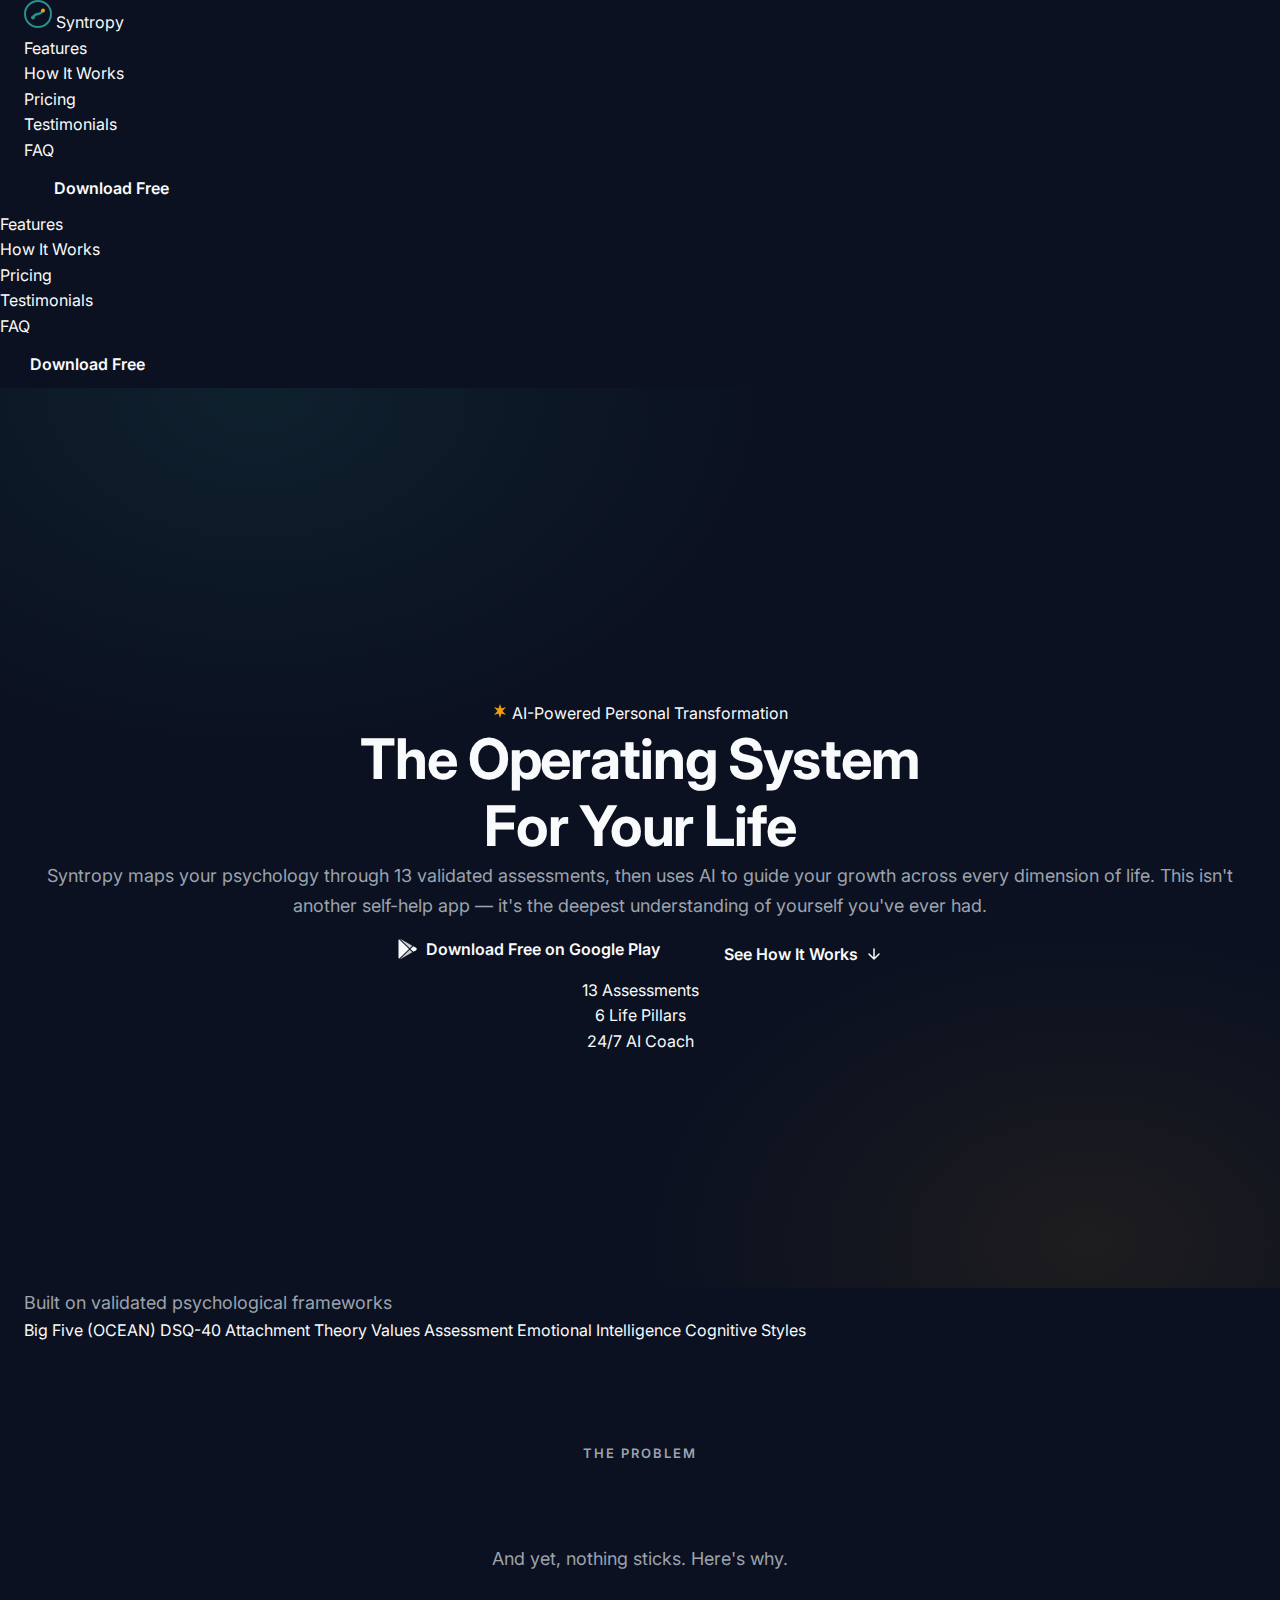
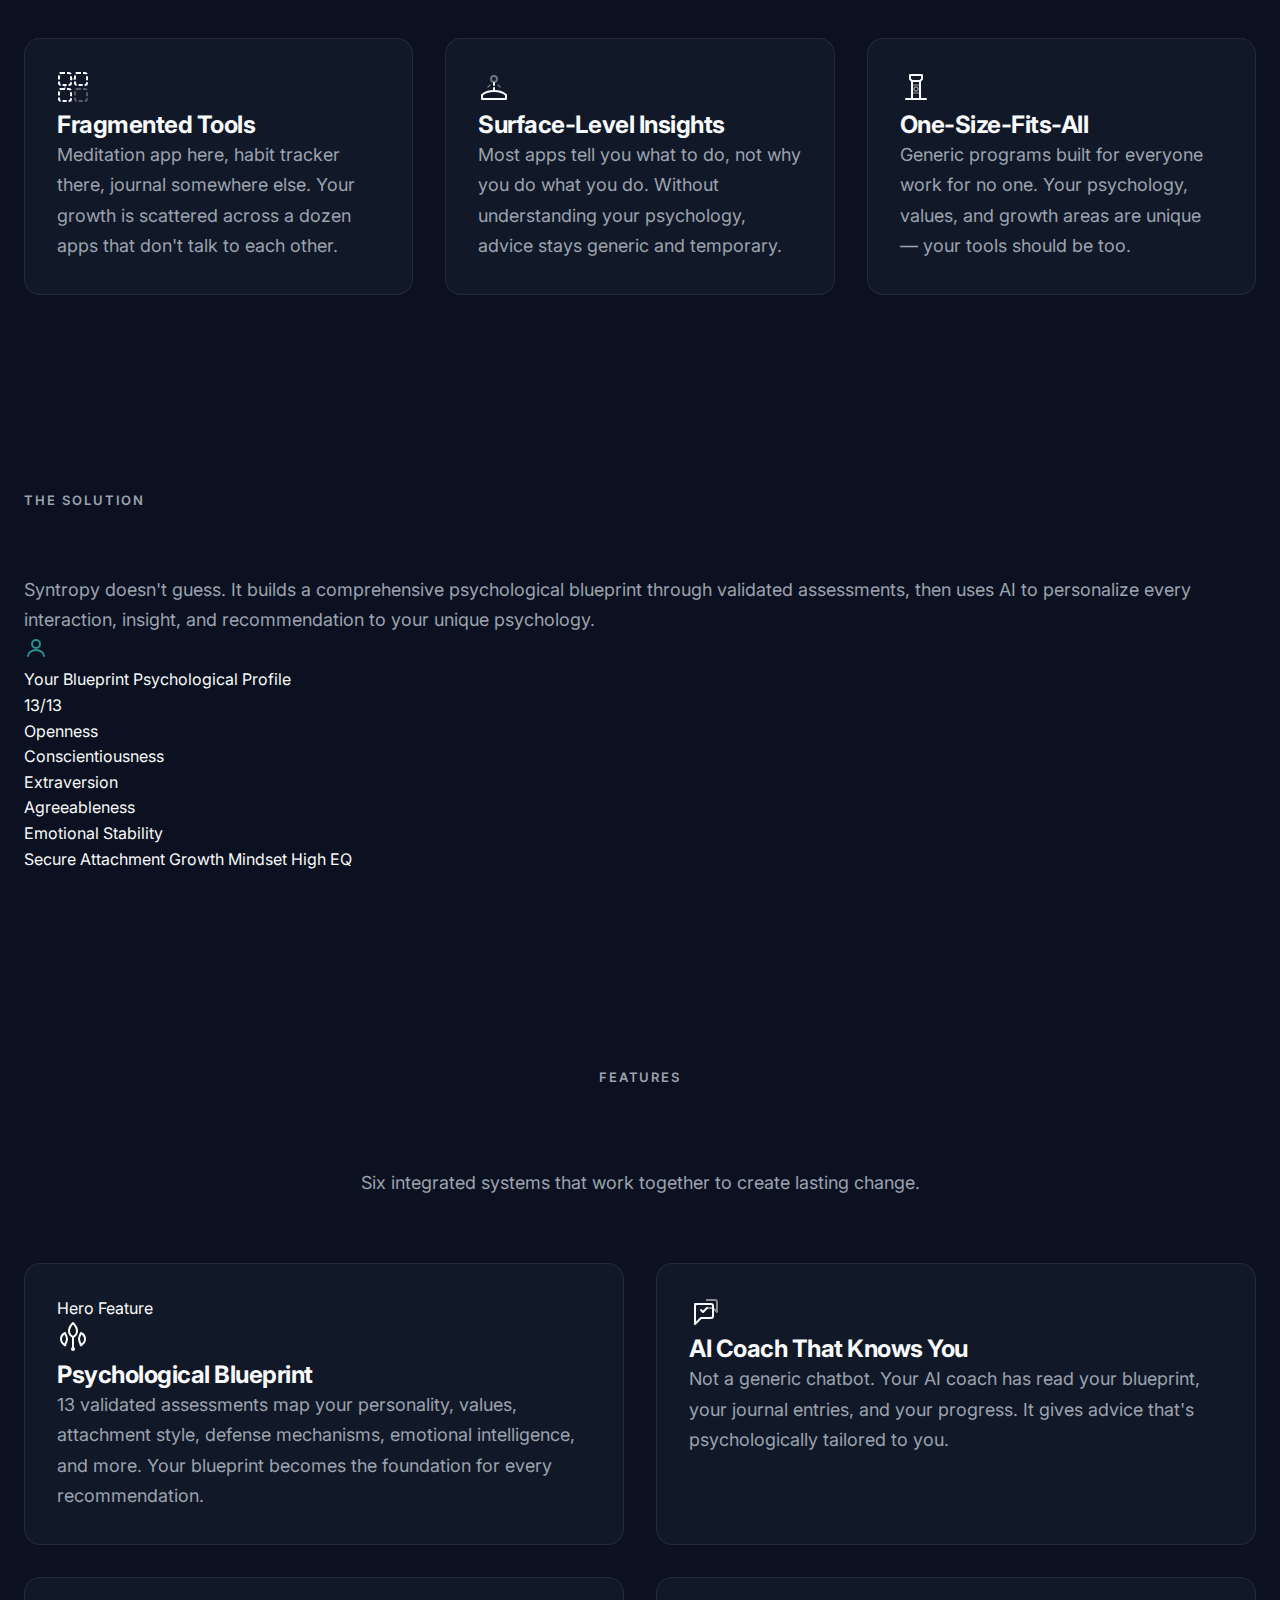
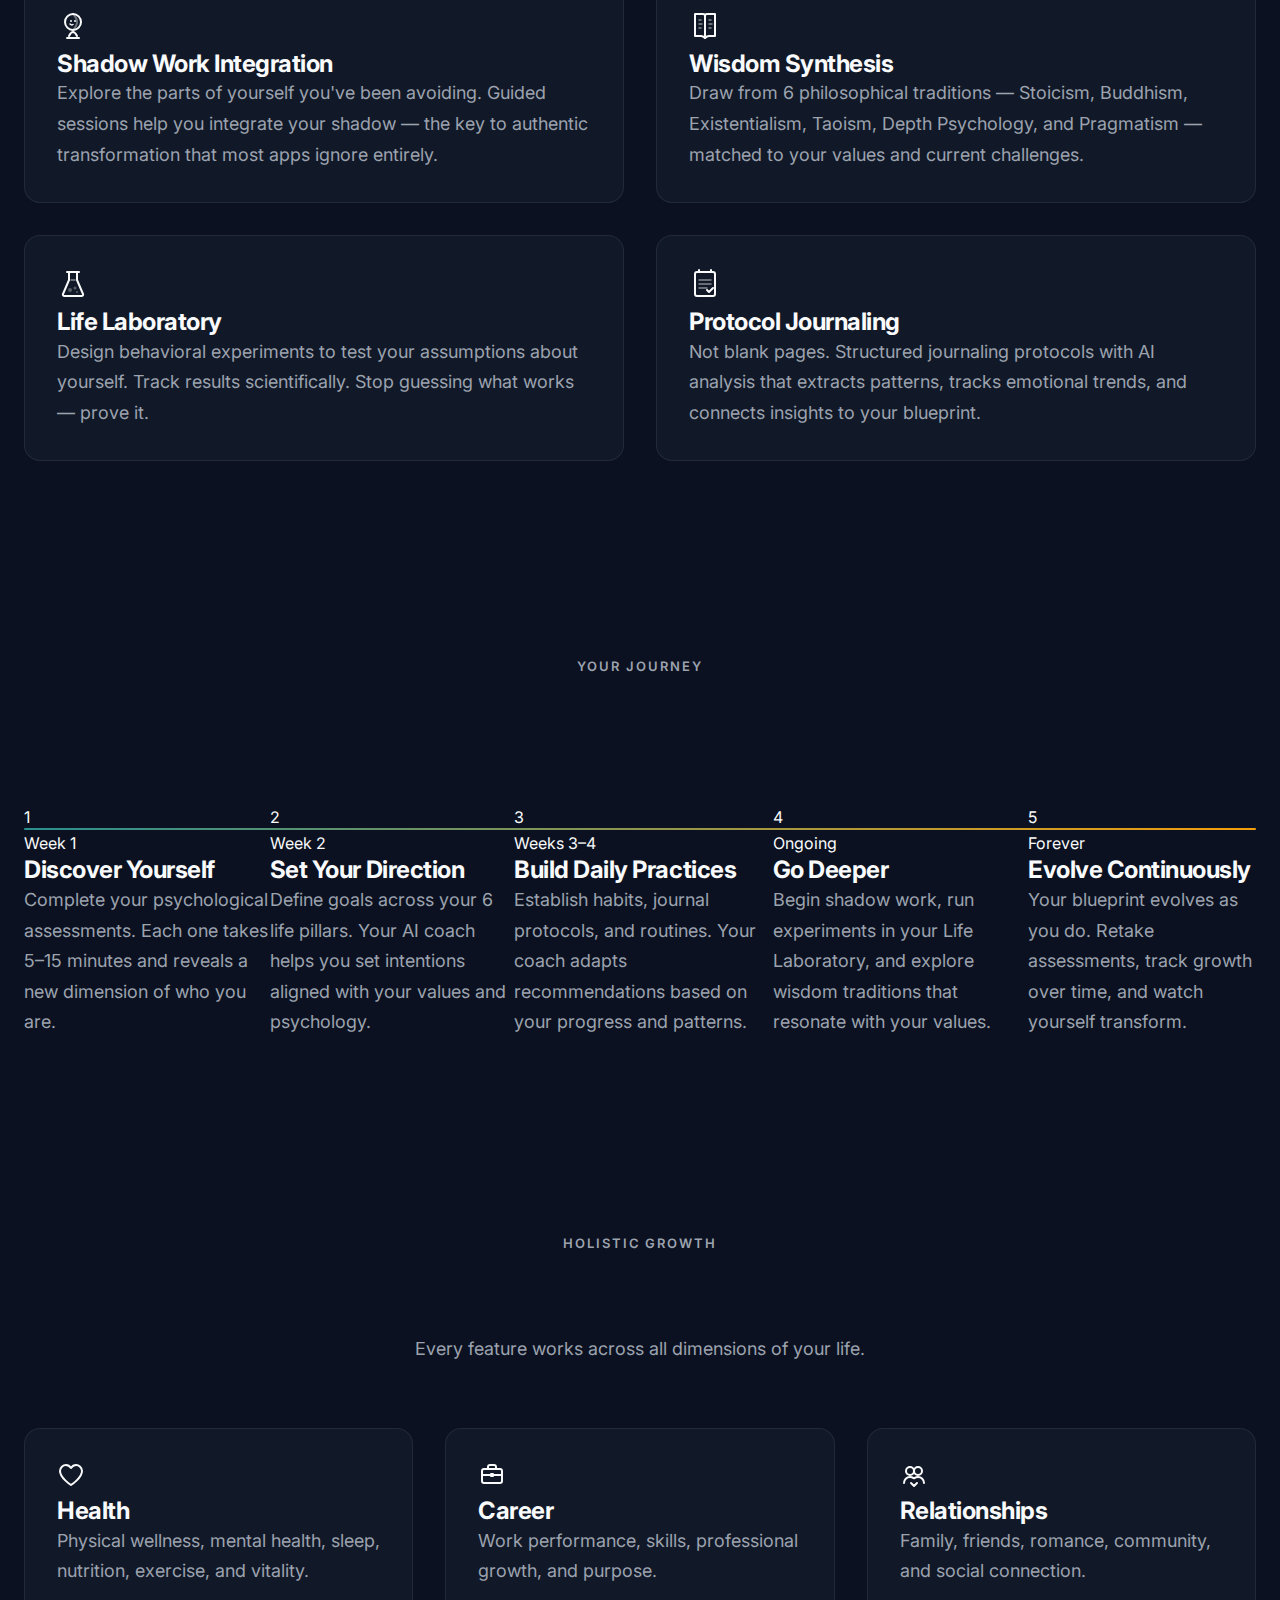
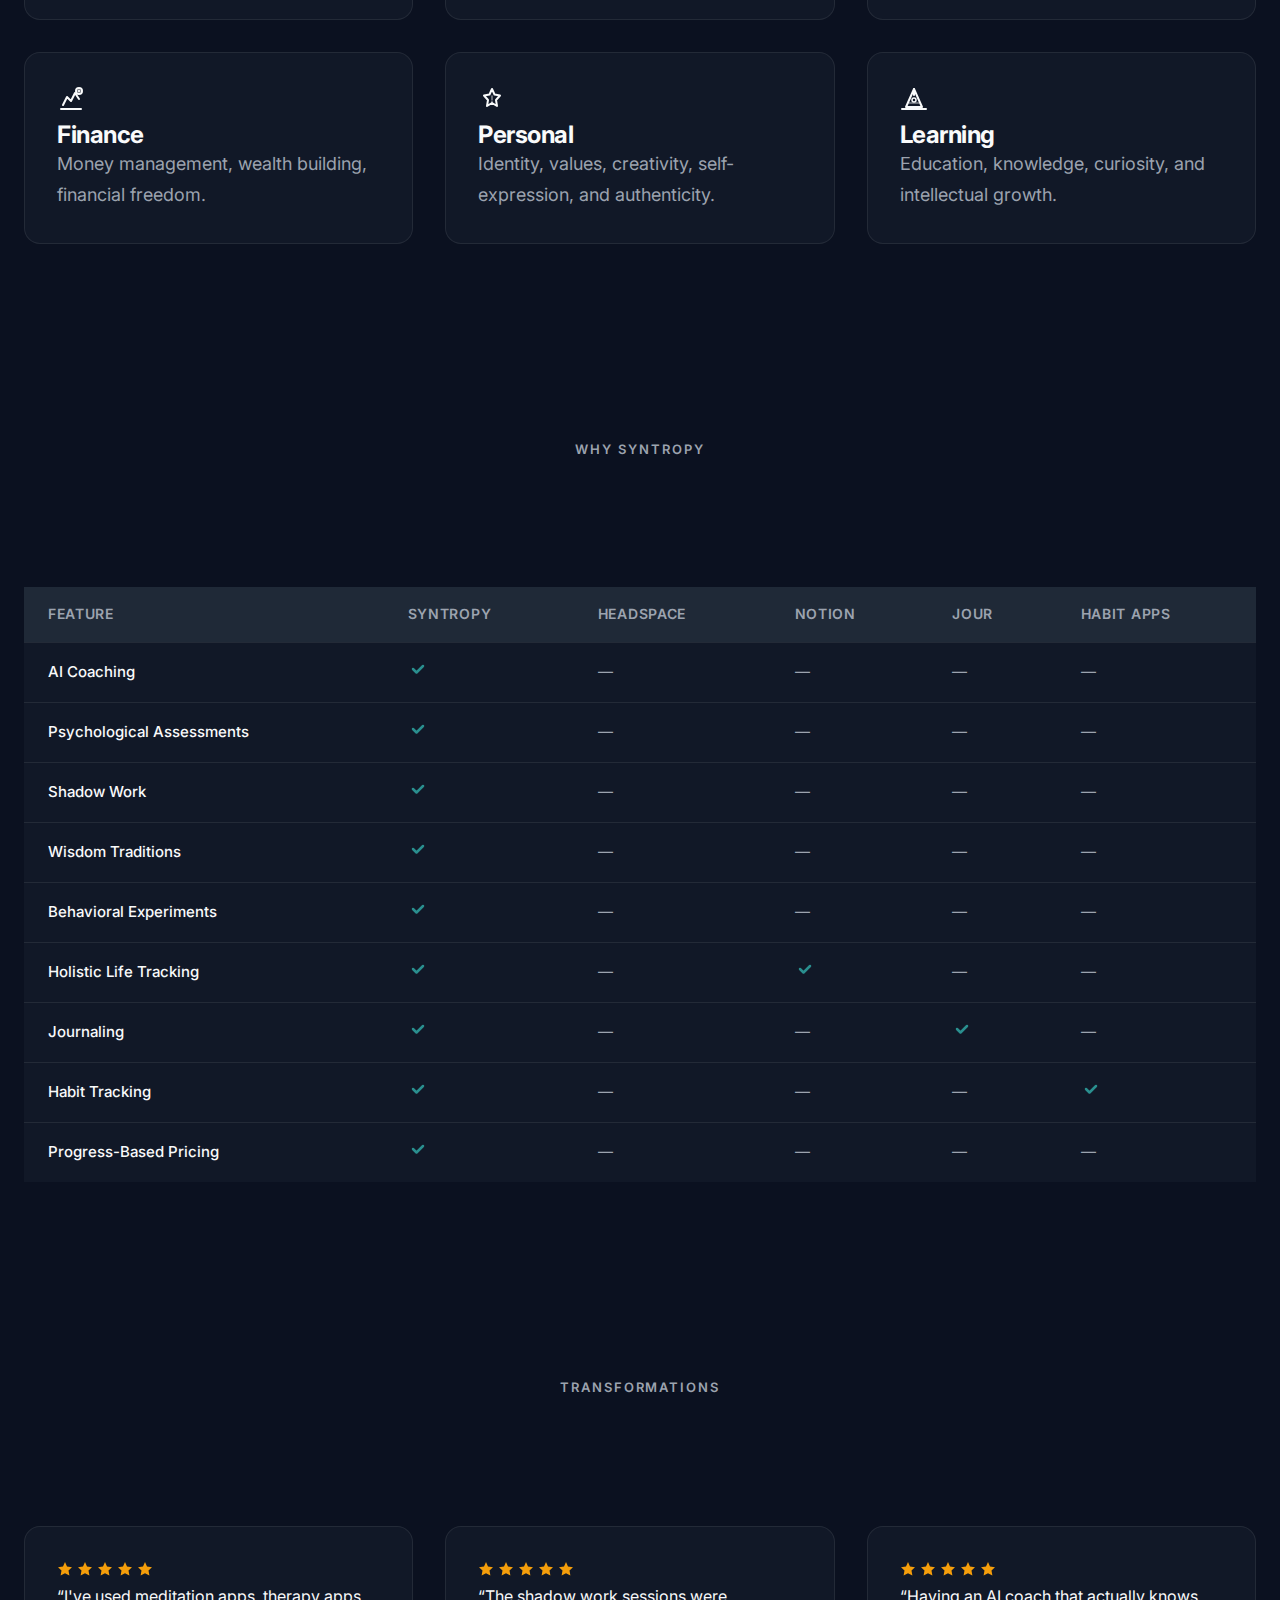
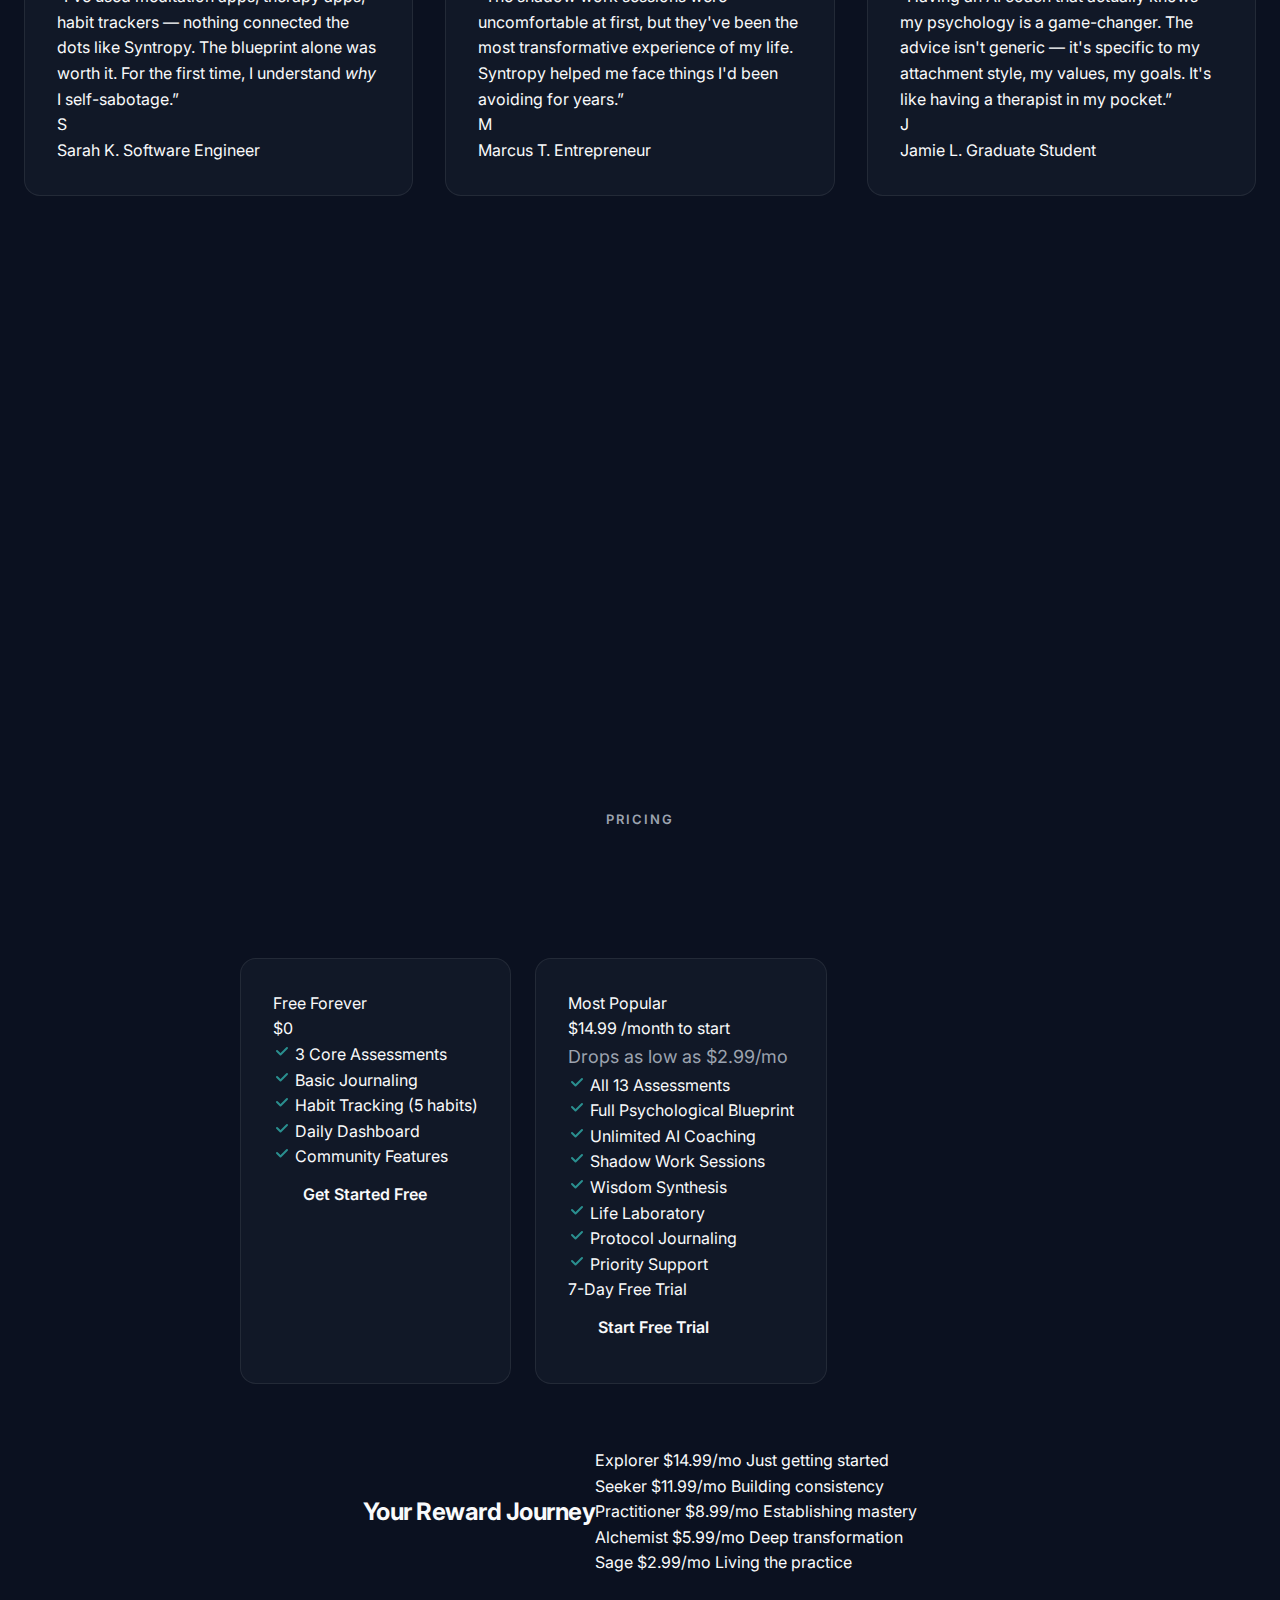
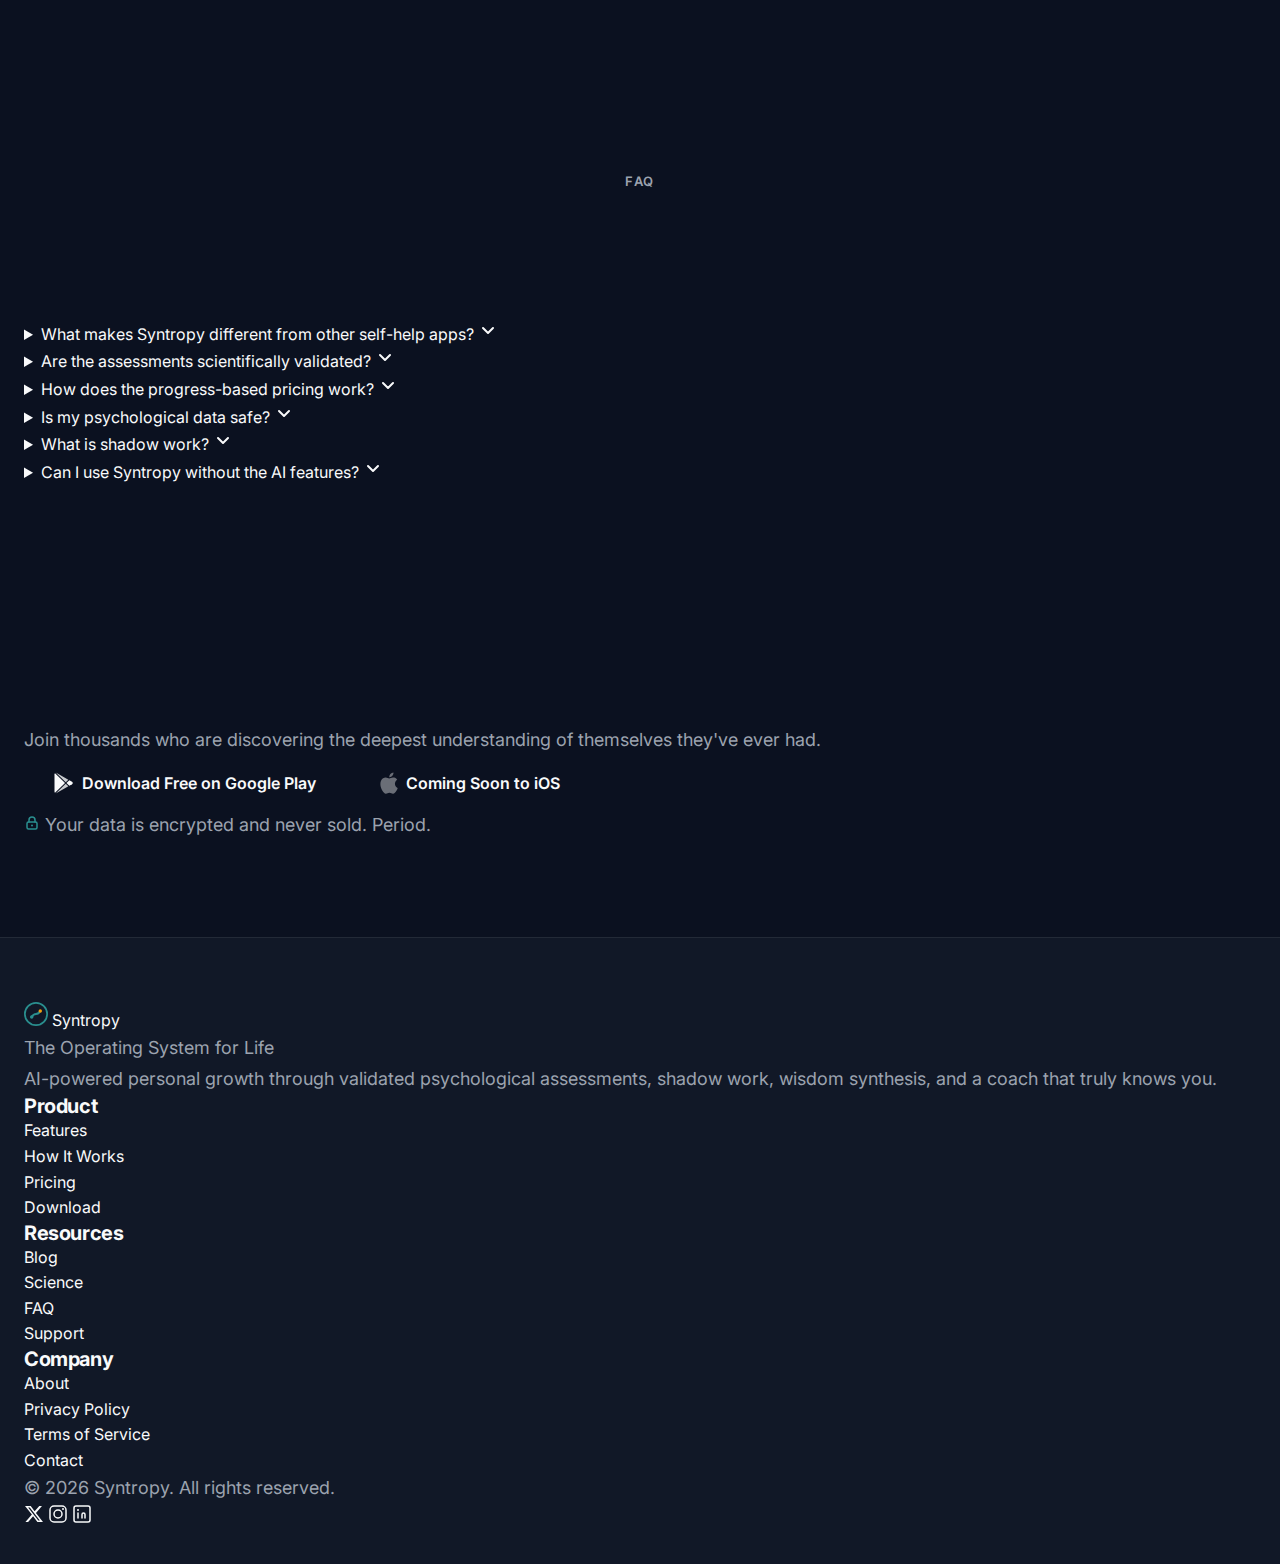
<file: index.html>
<!DOCTYPE html>
<html lang="en">
<head>
  <meta charset="UTF-8">
  <meta name="viewport" content="width=device-width, initial-scale=1.0">
  <meta name="description" content="Syntropy is the Operating System for Your Life. AI-powered personal growth through 13 validated psychological assessments, shadow work, wisdom synthesis, and a coach that actually knows you.">
  <meta name="theme-color" content="#0B1120">
  <meta property="og:title" content="Syntropy - The Operating System for Your Life">
  <meta property="og:description" content="Map your psychology through 13 validated assessments. Get AI coaching tailored to your unique psychology. Transform every dimension of your life.">
  <meta property="og:type" content="website">
  <title>Syntropy - The Operating System for Your Life</title>
  <link rel="icon" type="image/svg+xml" href="data:image/svg+xml,<svg xmlns='http://www.w3.org/2000/svg' viewBox='0 0 32 32'><circle cx='16' cy='16' r='14' fill='%232A8F8F'/><text x='16' y='22' text-anchor='middle' fill='white' font-size='18' font-family='sans-serif' font-weight='bold'>S</text></svg>">
  <link rel="preconnect" href="https://fonts.googleapis.com">
  <link rel="preconnect" href="https://fonts.gstatic.com" crossorigin>
  <link href="https://fonts.googleapis.com/css2?family=Inter:wght@400;500;600;700&display=swap" rel="stylesheet">
  <link rel="stylesheet" href="styles.css">
</head>
<body>

  <!-- ============================================ -->
  <!-- NAVIGATION                                   -->
  <!-- ============================================ -->
  <header class="nav-header" id="nav-header">
    <nav class="nav-container container" aria-label="Main navigation">
      <a href="/" class="nav-logo" aria-label="Syntropy Home">
        <svg width="28" height="28" viewBox="0 0 28 28" fill="none" aria-hidden="true">
          <circle cx="14" cy="14" r="13" stroke="#2A8F8F" stroke-width="2" fill="none"/>
          <path d="M9 17.5C9 17.5 11 14 14 14C17 14 19 10.5 19 10.5" stroke="#2A8F8F" stroke-width="2.5" stroke-linecap="round"/>
          <circle cx="9" cy="17.5" r="2" fill="#2A8F8F"/>
          <circle cx="19" cy="10.5" r="2" fill="#F59E0B"/>
        </svg>
        <span>Syntropy</span>
      </a>

      <ul class="nav-links" id="nav-links">
        <li><a href="#features">Features</a></li>
        <li><a href="#how-it-works">How It Works</a></li>
        <li><a href="#pricing">Pricing</a></li>
        <li><a href="#testimonials">Testimonials</a></li>
        <li><a href="#faq">FAQ</a></li>
      </ul>

      <a href="#" class="btn btn-primary btn-sm nav-cta" aria-label="Download Syntropy free on Google Play">Download Free</a>

      <button class="nav-hamburger" id="nav-hamburger" aria-label="Toggle mobile menu" aria-expanded="false">
        <span></span>
        <span></span>
        <span></span>
      </button>
    </nav>

    <!-- Mobile Menu -->
    <div class="mobile-menu" id="mobile-menu" aria-hidden="true">
      <ul>
        <li><a href="#features">Features</a></li>
        <li><a href="#how-it-works">How It Works</a></li>
        <li><a href="#pricing">Pricing</a></li>
        <li><a href="#testimonials">Testimonials</a></li>
        <li><a href="#faq">FAQ</a></li>
        <li><a href="#" class="btn btn-primary btn-block">Download Free</a></li>
      </ul>
    </div>
  </header>

  <main>

    <!-- ============================================ -->
    <!-- HERO SECTION                                 -->
    <!-- ============================================ -->
    <section class="hero" id="hero">
      <div class="hero-bg-effects" aria-hidden="true">
        <div class="hero-gradient-orb hero-gradient-orb-1"></div>
        <div class="hero-gradient-orb hero-gradient-orb-2"></div>
        <div class="hero-gradient-orb hero-gradient-orb-3"></div>
      </div>

      <div class="container hero-content">
        <div class="hero-badge" data-animate>
          <svg width="16" height="16" viewBox="0 0 16 16" fill="none" aria-hidden="true">
            <path d="M8 1L9.5 5.5L14 4L10.5 8L14 12L9.5 10.5L8 15L6.5 10.5L2 12L5.5 8L2 4L6.5 5.5L8 1Z" fill="#F59E0B"/>
          </svg>
          AI-Powered Personal Transformation
        </div>

        <h1 class="hero-title" data-animate>
          The Operating System<br>For Your Life
        </h1>

        <p class="hero-subtitle" data-animate>
          Syntropy maps your psychology through 13 validated assessments, then uses AI to guide your growth across every dimension of life. This isn't another self-help app &mdash; it's the deepest understanding of yourself you've ever had.
        </p>

        <div class="hero-ctas" data-animate>
          <a href="#" class="btn btn-primary btn-lg" aria-label="Download Syntropy free on Google Play">
            <svg width="20" height="22" viewBox="0 0 20 22" fill="none" aria-hidden="true">
              <path d="M1 1.26L11.04 11L1 20.74C0.69 20.42 0.5 19.96 0.5 19.4V2.6C0.5 2.04 0.69 1.58 1 1.26Z" fill="currentColor"/>
              <path d="M14.34 7.74L11.75 10.29L1.71 0.55L14.34 7.74Z" fill="currentColor" opacity="0.8"/>
              <path d="M18.03 9.72L15.36 8.2L12.46 11L15.36 13.8L18.04 12.28C18.95 11.74 18.95 10.26 18.03 9.72Z" fill="currentColor"/>
              <path d="M1.71 21.45L11.75 11.71L14.34 14.26L1.71 21.45Z" fill="currentColor" opacity="0.8"/>
            </svg>
            Download Free on Google Play
          </a>
          <a href="#how-it-works" class="btn btn-ghost">
            See How It Works
            <svg width="16" height="16" viewBox="0 0 16 16" fill="none" aria-hidden="true">
              <path d="M8 3V13M8 13L13 8M8 13L3 8" stroke="currentColor" stroke-width="1.5" stroke-linecap="round" stroke-linejoin="round"/>
            </svg>
          </a>
        </div>

        <div class="hero-stats" data-animate>
          <div class="hero-stat">
            <span class="hero-stat-number">13</span>
            <span class="hero-stat-label">Assessments</span>
          </div>
          <div class="hero-stat-divider" aria-hidden="true"></div>
          <div class="hero-stat">
            <span class="hero-stat-number">6</span>
            <span class="hero-stat-label">Life Pillars</span>
          </div>
          <div class="hero-stat-divider" aria-hidden="true"></div>
          <div class="hero-stat">
            <span class="hero-stat-number">24/7</span>
            <span class="hero-stat-label">AI Coach</span>
          </div>
        </div>
      </div>
    </section>

    <!-- ============================================ -->
    <!-- SOCIAL PROOF BAR                             -->
    <!-- ============================================ -->
    <section class="social-proof" aria-label="Validated psychological frameworks">
      <div class="container">
        <p class="social-proof-text">Built on validated psychological frameworks</p>
        <div class="social-proof-badges">
          <span class="proof-badge">Big Five (OCEAN)</span>
          <span class="proof-badge">DSQ-40</span>
          <span class="proof-badge">Attachment Theory</span>
          <span class="proof-badge">Values Assessment</span>
          <span class="proof-badge">Emotional Intelligence</span>
          <span class="proof-badge">Cognitive Styles</span>
        </div>
      </div>
    </section>

    <!-- ============================================ -->
    <!-- PROBLEM SECTION                              -->
    <!-- ============================================ -->
    <section class="section section-problem" id="problem">
      <div class="container">
        <div class="section-header" data-animate>
          <span class="eyebrow">THE PROBLEM</span>
          <h2 class="section-title">You've Tried Everything.</h2>
          <p class="section-subtitle">And yet, nothing sticks. Here's why.</p>
        </div>

        <div class="grid grid-3">
          <div class="card card-problem" data-animate>
            <div class="card-icon card-icon-red">
              <svg width="32" height="32" viewBox="0 0 32 32" fill="none" aria-hidden="true">
                <rect x="2" y="2" width="12" height="12" rx="2" stroke="currentColor" stroke-width="2" stroke-dasharray="4 2"/>
                <rect x="18" y="2" width="12" height="12" rx="2" stroke="currentColor" stroke-width="2" stroke-dasharray="4 2"/>
                <rect x="2" y="18" width="12" height="12" rx="2" stroke="currentColor" stroke-width="2" stroke-dasharray="4 2"/>
                <rect x="18" y="18" width="12" height="12" rx="2" stroke="currentColor" stroke-width="2" opacity="0.3" stroke-dasharray="4 2"/>
                <line x1="14" y1="8" x2="18" y2="8" stroke="currentColor" stroke-width="2" opacity="0.3"/>
                <line x1="8" y1="14" x2="8" y2="18" stroke="currentColor" stroke-width="2" opacity="0.3"/>
              </svg>
            </div>
            <h3 class="card-title">Fragmented Tools</h3>
            <p class="card-description">Meditation app here, habit tracker there, journal somewhere else. Your growth is scattered across a dozen apps that don't talk to each other.</p>
          </div>

          <div class="card card-problem" data-animate>
            <div class="card-icon card-icon-red">
              <svg width="32" height="32" viewBox="0 0 32 32" fill="none" aria-hidden="true">
                <path d="M4 24C4 24 8 20 16 20C24 20 28 24 28 24" stroke="currentColor" stroke-width="2" stroke-linecap="round"/>
                <path d="M4 24V28H28V24" stroke="currentColor" stroke-width="2" stroke-linecap="round" stroke-linejoin="round"/>
                <path d="M16 20V12" stroke="currentColor" stroke-width="2" stroke-linecap="round" stroke-dasharray="3 3"/>
                <circle cx="16" cy="8" r="3" stroke="currentColor" stroke-width="2" opacity="0.4"/>
                <path d="M10 16L12 14" stroke="currentColor" stroke-width="1.5" stroke-linecap="round" opacity="0.4"/>
                <path d="M22 16L20 14" stroke="currentColor" stroke-width="1.5" stroke-linecap="round" opacity="0.4"/>
              </svg>
            </div>
            <h3 class="card-title">Surface-Level Insights</h3>
            <p class="card-description">Most apps tell you what to do, not why you do what you do. Without understanding your psychology, advice stays generic and temporary.</p>
          </div>

          <div class="card card-problem" data-animate>
            <div class="card-icon card-icon-red">
              <svg width="32" height="32" viewBox="0 0 32 32" fill="none" aria-hidden="true">
                <path d="M10 4H22V8L20 10H12L10 8V4Z" stroke="currentColor" stroke-width="2" stroke-linejoin="round"/>
                <path d="M12 10V28H20V10" stroke="currentColor" stroke-width="2" stroke-linejoin="round"/>
                <circle cx="16" cy="18" r="2" stroke="currentColor" stroke-width="1.5" opacity="0.5"/>
                <path d="M6 28H26" stroke="currentColor" stroke-width="2" stroke-linecap="round"/>
                <path d="M12 14H20" stroke="currentColor" stroke-width="1.5" stroke-linecap="round" opacity="0.4"/>
                <path d="M12 22H20" stroke="currentColor" stroke-width="1.5" stroke-linecap="round" opacity="0.4"/>
              </svg>
            </div>
            <h3 class="card-title">One-Size-Fits-All</h3>
            <p class="card-description">Generic programs built for everyone work for no one. Your psychology, values, and growth areas are unique &mdash; your tools should be too.</p>
          </div>
        </div>
      </div>
    </section>

    <!-- ============================================ -->
    <!-- SOLUTION SECTION                             -->
    <!-- ============================================ -->
    <section class="section section-solution">
      <div class="container">
        <div class="solution-layout">
          <div class="solution-text" data-animate>
            <span class="eyebrow">THE SOLUTION</span>
            <h2 class="section-title">What If Your App Actually <span class="gradient-text">Knew You?</span></h2>
            <p class="section-description">Syntropy doesn't guess. It builds a comprehensive psychological blueprint through validated assessments, then uses AI to personalize every interaction, insight, and recommendation to your unique psychology.</p>
          </div>

          <div class="solution-visual" data-animate>
            <div class="blueprint-card">
              <div class="blueprint-header">
                <div class="blueprint-avatar">
                  <svg width="24" height="24" viewBox="0 0 24 24" fill="none" aria-hidden="true">
                    <circle cx="12" cy="8" r="4" stroke="#2A8F8F" stroke-width="2"/>
                    <path d="M4 20C4 16.6863 7.58172 14 12 14C16.4183 14 20 16.6863 20 20" stroke="#2A8F8F" stroke-width="2" stroke-linecap="round"/>
                  </svg>
                </div>
                <div class="blueprint-title-block">
                  <span class="blueprint-name">Your Blueprint</span>
                  <span class="blueprint-sub">Psychological Profile</span>
                </div>
                <span class="blueprint-badge">13/13</span>
              </div>
              <div class="blueprint-bars">
                <div class="blueprint-bar-row">
                  <span class="blueprint-bar-label">Openness</span>
                  <div class="blueprint-bar"><div class="blueprint-bar-fill" style="width:85%"></div></div>
                </div>
                <div class="blueprint-bar-row">
                  <span class="blueprint-bar-label">Conscientiousness</span>
                  <div class="blueprint-bar"><div class="blueprint-bar-fill" style="width:72%"></div></div>
                </div>
                <div class="blueprint-bar-row">
                  <span class="blueprint-bar-label">Extraversion</span>
                  <div class="blueprint-bar"><div class="blueprint-bar-fill" style="width:58%"></div></div>
                </div>
                <div class="blueprint-bar-row">
                  <span class="blueprint-bar-label">Agreeableness</span>
                  <div class="blueprint-bar"><div class="blueprint-bar-fill" style="width:90%"></div></div>
                </div>
                <div class="blueprint-bar-row">
                  <span class="blueprint-bar-label">Emotional Stability</span>
                  <div class="blueprint-bar"><div class="blueprint-bar-fill" style="width:65%"></div></div>
                </div>
              </div>
              <div class="blueprint-tags">
                <span class="blueprint-tag" style="--tag-color: #EF4444">Secure Attachment</span>
                <span class="blueprint-tag" style="--tag-color: #3B82F6">Growth Mindset</span>
                <span class="blueprint-tag" style="--tag-color: #8B5CF6">High EQ</span>
              </div>
            </div>
          </div>
        </div>
      </div>
    </section>

    <!-- ============================================ -->
    <!-- FEATURES SECTION                             -->
    <!-- ============================================ -->
    <section class="section section-features" id="features">
      <div class="container">
        <div class="section-header" data-animate>
          <span class="eyebrow">FEATURES</span>
          <h2 class="section-title">Everything You Need to Transform</h2>
          <p class="section-subtitle">Six integrated systems that work together to create lasting change.</p>
        </div>

        <div class="grid grid-2">
          <!-- Feature 1: Blueprint -->
          <div class="card card-feature card-feature-hero" data-animate>
            <div class="card-feature-badge">Hero Feature</div>
            <div class="card-icon card-icon-teal">
              <svg width="32" height="32" viewBox="0 0 32 32" fill="none" aria-hidden="true">
                <path d="M16 2C16 2 20 6 20 10C20 14 16 16 16 16C16 16 12 14 12 10C12 6 16 2 16 2Z" stroke="currentColor" stroke-width="2" stroke-linejoin="round"/>
                <path d="M8 12C8 12 4 14 4 18C4 22 8 24 8 24C8 24 10 20 10 18C10 16 8 12 8 12Z" stroke="currentColor" stroke-width="2" stroke-linejoin="round"/>
                <path d="M24 12C24 12 28 14 28 18C28 22 24 24 24 24C24 24 22 20 22 18C22 16 24 12 24 12Z" stroke="currentColor" stroke-width="2" stroke-linejoin="round"/>
                <path d="M16 16V28" stroke="currentColor" stroke-width="2" stroke-linecap="round"/>
                <circle cx="16" cy="28" r="2" fill="currentColor"/>
                <circle cx="8" cy="24" r="1.5" fill="currentColor" opacity="0.6"/>
                <circle cx="24" cy="24" r="1.5" fill="currentColor" opacity="0.6"/>
              </svg>
            </div>
            <h3 class="card-title">Psychological Blueprint</h3>
            <p class="card-description">13 validated assessments map your personality, values, attachment style, defense mechanisms, emotional intelligence, and more. Your blueprint becomes the foundation for every recommendation.</p>
          </div>

          <!-- Feature 2: AI Coach -->
          <div class="card card-feature" data-animate>
            <div class="card-icon card-icon-amber">
              <svg width="32" height="32" viewBox="0 0 32 32" fill="none" aria-hidden="true">
                <path d="M6 8H22C23.1 8 24 8.9 24 10V20C24 21.1 23.1 22 22 22H12L6 28V10C6 8.9 6.9 8 8 8H6Z" stroke="currentColor" stroke-width="2" stroke-linejoin="round"/>
                <path d="M17 4H26C27.1 4 28 4.9 28 6V16L24 12H17" stroke="currentColor" stroke-width="2" stroke-linejoin="round" opacity="0.5"/>
                <path d="M12 14L14 16L18 12" stroke="currentColor" stroke-width="2" stroke-linecap="round" stroke-linejoin="round"/>
              </svg>
            </div>
            <h3 class="card-title">AI Coach That Knows You</h3>
            <p class="card-description">Not a generic chatbot. Your AI coach has read your blueprint, your journal entries, and your progress. It gives advice that's psychologically tailored to you.</p>
          </div>

          <!-- Feature 3: Shadow Work -->
          <div class="card card-feature" data-animate>
            <div class="card-icon card-icon-purple">
              <svg width="32" height="32" viewBox="0 0 32 32" fill="none" aria-hidden="true">
                <circle cx="16" cy="12" r="8" stroke="currentColor" stroke-width="2"/>
                <path d="M16 4C16 4 20 8 20 12C20 16 16 20 16 20" stroke="currentColor" stroke-width="2" stroke-linecap="round" opacity="0.4"/>
                <path d="M12 26C12 26 14 22 16 22C18 22 20 26 20 26" stroke="currentColor" stroke-width="2" stroke-linecap="round"/>
                <path d="M10 28H22" stroke="currentColor" stroke-width="2" stroke-linecap="round"/>
                <circle cx="14" cy="11" r="1" fill="currentColor"/>
                <circle cx="18" cy="11" r="1" fill="currentColor"/>
                <path d="M13 14C13 14 14.5 15.5 16 14.5" stroke="currentColor" stroke-width="1.5" stroke-linecap="round"/>
              </svg>
            </div>
            <h3 class="card-title">Shadow Work Integration</h3>
            <p class="card-description">Explore the parts of yourself you've been avoiding. Guided sessions help you integrate your shadow &mdash; the key to authentic transformation that most apps ignore entirely.</p>
          </div>

          <!-- Feature 4: Wisdom Synthesis -->
          <div class="card card-feature" data-animate>
            <div class="card-icon card-icon-blue">
              <svg width="32" height="32" viewBox="0 0 32 32" fill="none" aria-hidden="true">
                <path d="M6 4H14C14 4 16 4 16 6V28C16 28 14 26 12 26H6V4Z" stroke="currentColor" stroke-width="2" stroke-linejoin="round"/>
                <path d="M26 4H18C18 4 16 4 16 6V28C16 28 18 26 20 26H26V4Z" stroke="currentColor" stroke-width="2" stroke-linejoin="round"/>
                <path d="M10 10H12" stroke="currentColor" stroke-width="1.5" stroke-linecap="round" opacity="0.5"/>
                <path d="M10 14H13" stroke="currentColor" stroke-width="1.5" stroke-linecap="round" opacity="0.5"/>
                <path d="M10 18H12" stroke="currentColor" stroke-width="1.5" stroke-linecap="round" opacity="0.5"/>
                <path d="M20 10H22" stroke="currentColor" stroke-width="1.5" stroke-linecap="round" opacity="0.5"/>
                <path d="M20 14H23" stroke="currentColor" stroke-width="1.5" stroke-linecap="round" opacity="0.5"/>
                <path d="M20 18H22" stroke="currentColor" stroke-width="1.5" stroke-linecap="round" opacity="0.5"/>
              </svg>
            </div>
            <h3 class="card-title">Wisdom Synthesis</h3>
            <p class="card-description">Draw from 6 philosophical traditions &mdash; Stoicism, Buddhism, Existentialism, Taoism, Depth Psychology, and Pragmatism &mdash; matched to your values and current challenges.</p>
          </div>

          <!-- Feature 5: Life Laboratory -->
          <div class="card card-feature" data-animate>
            <div class="card-icon card-icon-green">
              <svg width="32" height="32" viewBox="0 0 32 32" fill="none" aria-hidden="true">
                <path d="M12 4V12L6 26C5.5 27.1 6.3 28 7.5 28H24.5C25.7 28 26.5 27.1 26 26L20 12V4" stroke="currentColor" stroke-width="2" stroke-linejoin="round"/>
                <path d="M10 4H22" stroke="currentColor" stroke-width="2" stroke-linecap="round"/>
                <path d="M14 12H18" stroke="currentColor" stroke-width="1.5" stroke-linecap="round" opacity="0.5"/>
                <circle cx="13" cy="22" r="2" fill="currentColor" opacity="0.3"/>
                <circle cx="18" cy="20" r="1.5" fill="currentColor" opacity="0.3"/>
                <circle cx="20" cy="24" r="1" fill="currentColor" opacity="0.3"/>
              </svg>
            </div>
            <h3 class="card-title">Life Laboratory</h3>
            <p class="card-description">Design behavioral experiments to test your assumptions about yourself. Track results scientifically. Stop guessing what works &mdash; prove it.</p>
          </div>

          <!-- Feature 6: Protocol Journaling -->
          <div class="card card-feature" data-animate>
            <div class="card-icon card-icon-pink">
              <svg width="32" height="32" viewBox="0 0 32 32" fill="none" aria-hidden="true">
                <rect x="6" y="4" width="20" height="24" rx="2" stroke="currentColor" stroke-width="2"/>
                <path d="M10 4V2" stroke="currentColor" stroke-width="2" stroke-linecap="round"/>
                <path d="M22 4V2" stroke="currentColor" stroke-width="2" stroke-linecap="round"/>
                <path d="M10 12H22" stroke="currentColor" stroke-width="1.5" stroke-linecap="round" opacity="0.5"/>
                <path d="M10 16H22" stroke="currentColor" stroke-width="1.5" stroke-linecap="round" opacity="0.5"/>
                <path d="M10 20H18" stroke="currentColor" stroke-width="1.5" stroke-linecap="round" opacity="0.5"/>
                <path d="M18 22L20 24L24 20" stroke="currentColor" stroke-width="2" stroke-linecap="round" stroke-linejoin="round"/>
              </svg>
            </div>
            <h3 class="card-title">Protocol Journaling</h3>
            <p class="card-description">Not blank pages. Structured journaling protocols with AI analysis that extracts patterns, tracks emotional trends, and connects insights to your blueprint.</p>
          </div>
        </div>
      </div>
    </section>

    <!-- ============================================ -->
    <!-- HOW IT WORKS                                 -->
    <!-- ============================================ -->
    <section class="section section-how" id="how-it-works">
      <div class="container">
        <div class="section-header" data-animate>
          <span class="eyebrow">YOUR JOURNEY</span>
          <h2 class="section-title">How It Works</h2>
        </div>

        <div class="timeline" data-animate>
          <div class="timeline-step">
            <div class="timeline-marker">
              <span class="timeline-number">1</span>
            </div>
            <div class="timeline-content">
              <span class="timeline-period">Week 1</span>
              <h3 class="timeline-title">Discover Yourself</h3>
              <p class="timeline-description">Complete your psychological assessments. Each one takes 5&ndash;15 minutes and reveals a new dimension of who you are.</p>
            </div>
          </div>

          <div class="timeline-step">
            <div class="timeline-marker">
              <span class="timeline-number">2</span>
            </div>
            <div class="timeline-content">
              <span class="timeline-period">Week 2</span>
              <h3 class="timeline-title">Set Your Direction</h3>
              <p class="timeline-description">Define goals across your 6 life pillars. Your AI coach helps you set intentions aligned with your values and psychology.</p>
            </div>
          </div>

          <div class="timeline-step">
            <div class="timeline-marker">
              <span class="timeline-number">3</span>
            </div>
            <div class="timeline-content">
              <span class="timeline-period">Weeks 3&ndash;4</span>
              <h3 class="timeline-title">Build Daily Practices</h3>
              <p class="timeline-description">Establish habits, journal protocols, and routines. Your coach adapts recommendations based on your progress and patterns.</p>
            </div>
          </div>

          <div class="timeline-step">
            <div class="timeline-marker">
              <span class="timeline-number">4</span>
            </div>
            <div class="timeline-content">
              <span class="timeline-period">Ongoing</span>
              <h3 class="timeline-title">Go Deeper</h3>
              <p class="timeline-description">Begin shadow work, run experiments in your Life Laboratory, and explore wisdom traditions that resonate with your values.</p>
            </div>
          </div>

          <div class="timeline-step">
            <div class="timeline-marker">
              <span class="timeline-number">5</span>
            </div>
            <div class="timeline-content">
              <span class="timeline-period">Forever</span>
              <h3 class="timeline-title">Evolve Continuously</h3>
              <p class="timeline-description">Your blueprint evolves as you do. Retake assessments, track growth over time, and watch yourself transform.</p>
            </div>
          </div>
        </div>
      </div>
    </section>

    <!-- ============================================ -->
    <!-- LIFE PILLARS SECTION                         -->
    <!-- ============================================ -->
    <section class="section section-pillars" id="pillars">
      <div class="container">
        <div class="section-header" data-animate>
          <span class="eyebrow">HOLISTIC GROWTH</span>
          <h2 class="section-title">Six Pillars. One Integrated Life.</h2>
          <p class="section-subtitle">Every feature works across all dimensions of your life.</p>
        </div>

        <div class="grid grid-3 grid-pillars">
          <div class="card card-pillar" data-animate style="--pillar-color: #EF4444">
            <div class="card-pillar-icon">
              <svg width="28" height="28" viewBox="0 0 28 28" fill="none" aria-hidden="true">
                <path d="M14 24C14 24 3 17 3 10C3 6.5 6 4 9 4C11 4 13 5.5 14 7C15 5.5 17 4 19 4C22 4 25 6.5 25 10C25 17 14 24 14 24Z" stroke="currentColor" stroke-width="2" stroke-linejoin="round"/>
              </svg>
            </div>
            <h3 class="card-title">Health</h3>
            <p class="card-description">Physical wellness, mental health, sleep, nutrition, exercise, and vitality.</p>
          </div>

          <div class="card card-pillar" data-animate style="--pillar-color: #3B82F6">
            <div class="card-pillar-icon">
              <svg width="28" height="28" viewBox="0 0 28 28" fill="none" aria-hidden="true">
                <rect x="4" y="8" width="20" height="14" rx="2" stroke="currentColor" stroke-width="2"/>
                <path d="M10 8V6C10 4.9 10.9 4 12 4H16C17.1 4 18 4.9 18 6V8" stroke="currentColor" stroke-width="2"/>
                <path d="M4 14H24" stroke="currentColor" stroke-width="2"/>
                <rect x="12" y="12" width="4" height="4" rx="1" fill="currentColor"/>
              </svg>
            </div>
            <h3 class="card-title">Career</h3>
            <p class="card-description">Work performance, skills, professional growth, and purpose.</p>
          </div>

          <div class="card card-pillar" data-animate style="--pillar-color: #EC4899">
            <div class="card-pillar-icon">
              <svg width="28" height="28" viewBox="0 0 28 28" fill="none" aria-hidden="true">
                <circle cx="10" cy="10" r="4" stroke="currentColor" stroke-width="2"/>
                <circle cx="18" cy="10" r="4" stroke="currentColor" stroke-width="2"/>
                <path d="M4 22C4 18.7 6.7 16 10 16C11.3 16 12.6 16.4 13.6 17.1" stroke="currentColor" stroke-width="2" stroke-linecap="round"/>
                <path d="M24 22C24 18.7 21.3 16 18 16C16.7 16 15.4 16.4 14.4 17.1" stroke="currentColor" stroke-width="2" stroke-linecap="round"/>
                <path d="M11 22L14 25L17 22" stroke="currentColor" stroke-width="2" stroke-linecap="round" stroke-linejoin="round"/>
              </svg>
            </div>
            <h3 class="card-title">Relationships</h3>
            <p class="card-description">Family, friends, romance, community, and social connection.</p>
          </div>

          <div class="card card-pillar" data-animate style="--pillar-color: #10B981">
            <div class="card-pillar-icon">
              <svg width="28" height="28" viewBox="0 0 28 28" fill="none" aria-hidden="true">
                <path d="M6 20L10 12L14 16L18 8L22 14" stroke="currentColor" stroke-width="2" stroke-linecap="round" stroke-linejoin="round"/>
                <path d="M4 24H24" stroke="currentColor" stroke-width="2" stroke-linecap="round"/>
                <circle cx="22" cy="6" r="3" stroke="currentColor" stroke-width="2"/>
                <path d="M22 5V7" stroke="currentColor" stroke-width="1.5" stroke-linecap="round"/>
                <path d="M21 6H23" stroke="currentColor" stroke-width="1.5" stroke-linecap="round"/>
              </svg>
            </div>
            <h3 class="card-title">Finance</h3>
            <p class="card-description">Money management, wealth building, financial freedom.</p>
          </div>

          <div class="card card-pillar" data-animate style="--pillar-color: #F59E0B">
            <div class="card-pillar-icon">
              <svg width="28" height="28" viewBox="0 0 28 28" fill="none" aria-hidden="true">
                <path d="M14 4L16.5 9.5L22 10.5L18 15L19 21L14 18L9 21L10 15L6 10.5L11.5 9.5L14 4Z" stroke="currentColor" stroke-width="2" stroke-linejoin="round"/>
                <path d="M14 11V15" stroke="currentColor" stroke-width="1.5" stroke-linecap="round" opacity="0.5"/>
                <circle cx="14" cy="17" r="1" fill="currentColor" opacity="0.5"/>
              </svg>
            </div>
            <h3 class="card-title">Personal</h3>
            <p class="card-description">Identity, values, creativity, self-expression, and authenticity.</p>
          </div>

          <div class="card card-pillar" data-animate style="--pillar-color: #8B5CF6">
            <div class="card-pillar-icon">
              <svg width="28" height="28" viewBox="0 0 28 28" fill="none" aria-hidden="true">
                <path d="M6 22L14 4L22 22H6Z" stroke="currentColor" stroke-width="2" stroke-linejoin="round" fill="none"/>
                <path d="M14 4L14 10" stroke="currentColor" stroke-width="2" stroke-linecap="round"/>
                <path d="M9 18H19" stroke="currentColor" stroke-width="1.5" stroke-linecap="round" opacity="0.5"/>
                <circle cx="14" cy="15" r="2" stroke="currentColor" stroke-width="1.5"/>
                <path d="M2 24H26" stroke="currentColor" stroke-width="2" stroke-linecap="round"/>
              </svg>
            </div>
            <h3 class="card-title">Learning</h3>
            <p class="card-description">Education, knowledge, curiosity, and intellectual growth.</p>
          </div>
        </div>
      </div>
    </section>

    <!-- ============================================ -->
    <!-- COMPARISON TABLE                             -->
    <!-- ============================================ -->
    <section class="section section-comparison" id="comparison">
      <div class="container">
        <div class="section-header" data-animate>
          <span class="eyebrow">WHY SYNTROPY</span>
          <h2 class="section-title">Not Another Self-Help App</h2>
        </div>

        <div class="comparison-table-wrapper" data-animate>
          <table class="comparison-table" role="table">
            <thead>
              <tr>
                <th scope="col">Feature</th>
                <th scope="col" class="comparison-highlight">Syntropy</th>
                <th scope="col">Headspace</th>
                <th scope="col">Notion</th>
                <th scope="col">Jour</th>
                <th scope="col">Habit Apps</th>
              </tr>
            </thead>
            <tbody>
              <tr>
                <td>AI Coaching</td>
                <td class="comparison-highlight"><svg class="icon-check" width="20" height="20" viewBox="0 0 20 20" fill="none" aria-label="Yes"><path d="M5 10L8.5 13.5L15 7" stroke="#2A8F8F" stroke-width="2.5" stroke-linecap="round" stroke-linejoin="round"/></svg></td>
                <td><span class="icon-dash" aria-label="No">&mdash;</span></td>
                <td><span class="icon-dash" aria-label="No">&mdash;</span></td>
                <td><span class="icon-dash" aria-label="No">&mdash;</span></td>
                <td><span class="icon-dash" aria-label="No">&mdash;</span></td>
              </tr>
              <tr>
                <td>Psychological Assessments</td>
                <td class="comparison-highlight"><svg class="icon-check" width="20" height="20" viewBox="0 0 20 20" fill="none" aria-label="Yes"><path d="M5 10L8.5 13.5L15 7" stroke="#2A8F8F" stroke-width="2.5" stroke-linecap="round" stroke-linejoin="round"/></svg></td>
                <td><span class="icon-dash" aria-label="No">&mdash;</span></td>
                <td><span class="icon-dash" aria-label="No">&mdash;</span></td>
                <td><span class="icon-dash" aria-label="No">&mdash;</span></td>
                <td><span class="icon-dash" aria-label="No">&mdash;</span></td>
              </tr>
              <tr>
                <td>Shadow Work</td>
                <td class="comparison-highlight"><svg class="icon-check" width="20" height="20" viewBox="0 0 20 20" fill="none" aria-label="Yes"><path d="M5 10L8.5 13.5L15 7" stroke="#2A8F8F" stroke-width="2.5" stroke-linecap="round" stroke-linejoin="round"/></svg></td>
                <td><span class="icon-dash" aria-label="No">&mdash;</span></td>
                <td><span class="icon-dash" aria-label="No">&mdash;</span></td>
                <td><span class="icon-dash" aria-label="No">&mdash;</span></td>
                <td><span class="icon-dash" aria-label="No">&mdash;</span></td>
              </tr>
              <tr>
                <td>Wisdom Traditions</td>
                <td class="comparison-highlight"><svg class="icon-check" width="20" height="20" viewBox="0 0 20 20" fill="none" aria-label="Yes"><path d="M5 10L8.5 13.5L15 7" stroke="#2A8F8F" stroke-width="2.5" stroke-linecap="round" stroke-linejoin="round"/></svg></td>
                <td><span class="icon-dash" aria-label="No">&mdash;</span></td>
                <td><span class="icon-dash" aria-label="No">&mdash;</span></td>
                <td><span class="icon-dash" aria-label="No">&mdash;</span></td>
                <td><span class="icon-dash" aria-label="No">&mdash;</span></td>
              </tr>
              <tr>
                <td>Behavioral Experiments</td>
                <td class="comparison-highlight"><svg class="icon-check" width="20" height="20" viewBox="0 0 20 20" fill="none" aria-label="Yes"><path d="M5 10L8.5 13.5L15 7" stroke="#2A8F8F" stroke-width="2.5" stroke-linecap="round" stroke-linejoin="round"/></svg></td>
                <td><span class="icon-dash" aria-label="No">&mdash;</span></td>
                <td><span class="icon-dash" aria-label="No">&mdash;</span></td>
                <td><span class="icon-dash" aria-label="No">&mdash;</span></td>
                <td><span class="icon-dash" aria-label="No">&mdash;</span></td>
              </tr>
              <tr>
                <td>Holistic Life Tracking</td>
                <td class="comparison-highlight"><svg class="icon-check" width="20" height="20" viewBox="0 0 20 20" fill="none" aria-label="Yes"><path d="M5 10L8.5 13.5L15 7" stroke="#2A8F8F" stroke-width="2.5" stroke-linecap="round" stroke-linejoin="round"/></svg></td>
                <td><span class="icon-dash" aria-label="No">&mdash;</span></td>
                <td><svg class="icon-check" width="20" height="20" viewBox="0 0 20 20" fill="none" aria-label="Yes"><path d="M5 10L8.5 13.5L15 7" stroke="#2A8F8F" stroke-width="2.5" stroke-linecap="round" stroke-linejoin="round"/></svg></td>
                <td><span class="icon-dash" aria-label="No">&mdash;</span></td>
                <td><span class="icon-dash" aria-label="No">&mdash;</span></td>
              </tr>
              <tr>
                <td>Journaling</td>
                <td class="comparison-highlight"><svg class="icon-check" width="20" height="20" viewBox="0 0 20 20" fill="none" aria-label="Yes"><path d="M5 10L8.5 13.5L15 7" stroke="#2A8F8F" stroke-width="2.5" stroke-linecap="round" stroke-linejoin="round"/></svg></td>
                <td><span class="icon-dash" aria-label="No">&mdash;</span></td>
                <td><span class="icon-dash" aria-label="No">&mdash;</span></td>
                <td><svg class="icon-check" width="20" height="20" viewBox="0 0 20 20" fill="none" aria-label="Yes"><path d="M5 10L8.5 13.5L15 7" stroke="#2A8F8F" stroke-width="2.5" stroke-linecap="round" stroke-linejoin="round"/></svg></td>
                <td><span class="icon-dash" aria-label="No">&mdash;</span></td>
              </tr>
              <tr>
                <td>Habit Tracking</td>
                <td class="comparison-highlight"><svg class="icon-check" width="20" height="20" viewBox="0 0 20 20" fill="none" aria-label="Yes"><path d="M5 10L8.5 13.5L15 7" stroke="#2A8F8F" stroke-width="2.5" stroke-linecap="round" stroke-linejoin="round"/></svg></td>
                <td><span class="icon-dash" aria-label="No">&mdash;</span></td>
                <td><span class="icon-dash" aria-label="No">&mdash;</span></td>
                <td><span class="icon-dash" aria-label="No">&mdash;</span></td>
                <td><svg class="icon-check" width="20" height="20" viewBox="0 0 20 20" fill="none" aria-label="Yes"><path d="M5 10L8.5 13.5L15 7" stroke="#2A8F8F" stroke-width="2.5" stroke-linecap="round" stroke-linejoin="round"/></svg></td>
              </tr>
              <tr>
                <td>Progress-Based Pricing</td>
                <td class="comparison-highlight"><svg class="icon-check" width="20" height="20" viewBox="0 0 20 20" fill="none" aria-label="Yes"><path d="M5 10L8.5 13.5L15 7" stroke="#2A8F8F" stroke-width="2.5" stroke-linecap="round" stroke-linejoin="round"/></svg></td>
                <td><span class="icon-dash" aria-label="No">&mdash;</span></td>
                <td><span class="icon-dash" aria-label="No">&mdash;</span></td>
                <td><span class="icon-dash" aria-label="No">&mdash;</span></td>
                <td><span class="icon-dash" aria-label="No">&mdash;</span></td>
              </tr>
            </tbody>
          </table>
        </div>
      </div>
    </section>

    <!-- ============================================ -->
    <!-- TESTIMONIALS                                 -->
    <!-- ============================================ -->
    <section class="section section-testimonials" id="testimonials">
      <div class="container">
        <div class="section-header" data-animate>
          <span class="eyebrow">TRANSFORMATIONS</span>
          <h2 class="section-title">Real People. Real Growth.</h2>
        </div>

        <div class="grid grid-3 grid-testimonials">
          <div class="card card-testimonial" data-animate>
            <div class="testimonial-stars" aria-label="5 out of 5 stars">
              <svg width="16" height="16" viewBox="0 0 16 16" fill="#F59E0B" aria-hidden="true"><path d="M8 1L10 5.5L15 6.2L11.5 9.6L12.4 14.5L8 12.2L3.6 14.5L4.5 9.6L1 6.2L6 5.5L8 1Z"/></svg>
              <svg width="16" height="16" viewBox="0 0 16 16" fill="#F59E0B" aria-hidden="true"><path d="M8 1L10 5.5L15 6.2L11.5 9.6L12.4 14.5L8 12.2L3.6 14.5L4.5 9.6L1 6.2L6 5.5L8 1Z"/></svg>
              <svg width="16" height="16" viewBox="0 0 16 16" fill="#F59E0B" aria-hidden="true"><path d="M8 1L10 5.5L15 6.2L11.5 9.6L12.4 14.5L8 12.2L3.6 14.5L4.5 9.6L1 6.2L6 5.5L8 1Z"/></svg>
              <svg width="16" height="16" viewBox="0 0 16 16" fill="#F59E0B" aria-hidden="true"><path d="M8 1L10 5.5L15 6.2L11.5 9.6L12.4 14.5L8 12.2L3.6 14.5L4.5 9.6L1 6.2L6 5.5L8 1Z"/></svg>
              <svg width="16" height="16" viewBox="0 0 16 16" fill="#F59E0B" aria-hidden="true"><path d="M8 1L10 5.5L15 6.2L11.5 9.6L12.4 14.5L8 12.2L3.6 14.5L4.5 9.6L1 6.2L6 5.5L8 1Z"/></svg>
            </div>
            <blockquote class="testimonial-quote">&ldquo;I've used meditation apps, therapy apps, habit trackers &mdash; nothing connected the dots like Syntropy. The blueprint alone was worth it. For the first time, I understand <em>why</em> I self-sabotage.&rdquo;</blockquote>
            <div class="testimonial-author">
              <div class="testimonial-avatar" aria-hidden="true">S</div>
              <div class="testimonial-info">
                <span class="testimonial-name">Sarah K.</span>
                <span class="testimonial-title">Software Engineer</span>
              </div>
            </div>
          </div>

          <div class="card card-testimonial" data-animate>
            <div class="testimonial-stars" aria-label="5 out of 5 stars">
              <svg width="16" height="16" viewBox="0 0 16 16" fill="#F59E0B" aria-hidden="true"><path d="M8 1L10 5.5L15 6.2L11.5 9.6L12.4 14.5L8 12.2L3.6 14.5L4.5 9.6L1 6.2L6 5.5L8 1Z"/></svg>
              <svg width="16" height="16" viewBox="0 0 16 16" fill="#F59E0B" aria-hidden="true"><path d="M8 1L10 5.5L15 6.2L11.5 9.6L12.4 14.5L8 12.2L3.6 14.5L4.5 9.6L1 6.2L6 5.5L8 1Z"/></svg>
              <svg width="16" height="16" viewBox="0 0 16 16" fill="#F59E0B" aria-hidden="true"><path d="M8 1L10 5.5L15 6.2L11.5 9.6L12.4 14.5L8 12.2L3.6 14.5L4.5 9.6L1 6.2L6 5.5L8 1Z"/></svg>
              <svg width="16" height="16" viewBox="0 0 16 16" fill="#F59E0B" aria-hidden="true"><path d="M8 1L10 5.5L15 6.2L11.5 9.6L12.4 14.5L8 12.2L3.6 14.5L4.5 9.6L1 6.2L6 5.5L8 1Z"/></svg>
              <svg width="16" height="16" viewBox="0 0 16 16" fill="#F59E0B" aria-hidden="true"><path d="M8 1L10 5.5L15 6.2L11.5 9.6L12.4 14.5L8 12.2L3.6 14.5L4.5 9.6L1 6.2L6 5.5L8 1Z"/></svg>
            </div>
            <blockquote class="testimonial-quote">&ldquo;The shadow work sessions were uncomfortable at first, but they've been the most transformative experience of my life. Syntropy helped me face things I'd been avoiding for years.&rdquo;</blockquote>
            <div class="testimonial-author">
              <div class="testimonial-avatar" aria-hidden="true">M</div>
              <div class="testimonial-info">
                <span class="testimonial-name">Marcus T.</span>
                <span class="testimonial-title">Entrepreneur</span>
              </div>
            </div>
          </div>

          <div class="card card-testimonial" data-animate>
            <div class="testimonial-stars" aria-label="5 out of 5 stars">
              <svg width="16" height="16" viewBox="0 0 16 16" fill="#F59E0B" aria-hidden="true"><path d="M8 1L10 5.5L15 6.2L11.5 9.6L12.4 14.5L8 12.2L3.6 14.5L4.5 9.6L1 6.2L6 5.5L8 1Z"/></svg>
              <svg width="16" height="16" viewBox="0 0 16 16" fill="#F59E0B" aria-hidden="true"><path d="M8 1L10 5.5L15 6.2L11.5 9.6L12.4 14.5L8 12.2L3.6 14.5L4.5 9.6L1 6.2L6 5.5L8 1Z"/></svg>
              <svg width="16" height="16" viewBox="0 0 16 16" fill="#F59E0B" aria-hidden="true"><path d="M8 1L10 5.5L15 6.2L11.5 9.6L12.4 14.5L8 12.2L3.6 14.5L4.5 9.6L1 6.2L6 5.5L8 1Z"/></svg>
              <svg width="16" height="16" viewBox="0 0 16 16" fill="#F59E0B" aria-hidden="true"><path d="M8 1L10 5.5L15 6.2L11.5 9.6L12.4 14.5L8 12.2L3.6 14.5L4.5 9.6L1 6.2L6 5.5L8 1Z"/></svg>
              <svg width="16" height="16" viewBox="0 0 16 16" fill="#F59E0B" aria-hidden="true"><path d="M8 1L10 5.5L15 6.2L11.5 9.6L12.4 14.5L8 12.2L3.6 14.5L4.5 9.6L1 6.2L6 5.5L8 1Z"/></svg>
            </div>
            <blockquote class="testimonial-quote">&ldquo;Having an AI coach that actually knows my psychology is a game-changer. The advice isn't generic &mdash; it's specific to my attachment style, my values, my goals. It's like having a therapist in my pocket.&rdquo;</blockquote>
            <div class="testimonial-author">
              <div class="testimonial-avatar" aria-hidden="true">J</div>
              <div class="testimonial-info">
                <span class="testimonial-name">Jamie L.</span>
                <span class="testimonial-title">Graduate Student</span>
              </div>
            </div>
          </div>
        </div>
      </div>
    </section>

    <!-- ============================================ -->
    <!-- PRICING PHILOSOPHY                           -->
    <!-- ============================================ -->
    <section class="section section-philosophy">
      <div class="container">
        <div class="philosophy-content" data-animate>
          <span class="eyebrow">OUR PHILOSOPHY</span>
          <h2 class="section-title">We Back You If You Back Yourself</h2>
          <p class="section-description">Most apps charge you the same whether you use them or not. Syntropy rewards your commitment. The more consistently you grow, the less you pay.</p>

          <div class="philosophy-stats">
            <div class="philosophy-stat">
              <span class="philosophy-stat-value">Up to 80%</span>
              <span class="philosophy-stat-label">Maximum Savings</span>
            </div>
            <div class="philosophy-stat">
              <span class="philosophy-stat-value">$2.99/mo</span>
              <span class="philosophy-stat-label">Lowest Possible Price</span>
            </div>
            <div class="philosophy-stat">
              <span class="philosophy-stat-value">5 Tiers</span>
              <span class="philosophy-stat-label">Reward Levels</span>
            </div>
          </div>
        </div>
      </div>
    </section>

    <!-- ============================================ -->
    <!-- PRICING SECTION                              -->
    <!-- ============================================ -->
    <section class="section section-pricing" id="pricing">
      <div class="container">
        <div class="section-header" data-animate>
          <span class="eyebrow">PRICING</span>
          <h2 class="section-title">Start Free. Grow Into Premium.</h2>
        </div>

        <div class="pricing-cards" data-animate>
          <!-- Free Plan -->
          <div class="card card-pricing">
            <div class="pricing-badge pricing-badge-free">Free Forever</div>
            <div class="pricing-price">
              <span class="pricing-amount">$0</span>
            </div>
            <ul class="pricing-features" role="list">
              <li>
                <svg width="18" height="18" viewBox="0 0 18 18" fill="none" aria-hidden="true"><path d="M4 9L7.5 12.5L14 6" stroke="#2A8F8F" stroke-width="2" stroke-linecap="round" stroke-linejoin="round"/></svg>
                3 Core Assessments
              </li>
              <li>
                <svg width="18" height="18" viewBox="0 0 18 18" fill="none" aria-hidden="true"><path d="M4 9L7.5 12.5L14 6" stroke="#2A8F8F" stroke-width="2" stroke-linecap="round" stroke-linejoin="round"/></svg>
                Basic Journaling
              </li>
              <li>
                <svg width="18" height="18" viewBox="0 0 18 18" fill="none" aria-hidden="true"><path d="M4 9L7.5 12.5L14 6" stroke="#2A8F8F" stroke-width="2" stroke-linecap="round" stroke-linejoin="round"/></svg>
                Habit Tracking (5 habits)
              </li>
              <li>
                <svg width="18" height="18" viewBox="0 0 18 18" fill="none" aria-hidden="true"><path d="M4 9L7.5 12.5L14 6" stroke="#2A8F8F" stroke-width="2" stroke-linecap="round" stroke-linejoin="round"/></svg>
                Daily Dashboard
              </li>
              <li>
                <svg width="18" height="18" viewBox="0 0 18 18" fill="none" aria-hidden="true"><path d="M4 9L7.5 12.5L14 6" stroke="#2A8F8F" stroke-width="2" stroke-linecap="round" stroke-linejoin="round"/></svg>
                Community Features
              </li>
            </ul>
            <a href="#" class="btn btn-outline btn-block" aria-label="Get started with the free plan">Get Started Free</a>
          </div>

          <!-- Premium Plan -->
          <div class="card card-pricing card-pricing-featured">
            <div class="pricing-badge pricing-badge-popular">Most Popular</div>
            <div class="pricing-price">
              <span class="pricing-amount">$14.99</span>
              <span class="pricing-period">/month to start</span>
            </div>
            <p class="pricing-subtext">Drops as low as $2.99/mo</p>
            <ul class="pricing-features" role="list">
              <li>
                <svg width="18" height="18" viewBox="0 0 18 18" fill="none" aria-hidden="true"><path d="M4 9L7.5 12.5L14 6" stroke="#2A8F8F" stroke-width="2" stroke-linecap="round" stroke-linejoin="round"/></svg>
                All 13 Assessments
              </li>
              <li>
                <svg width="18" height="18" viewBox="0 0 18 18" fill="none" aria-hidden="true"><path d="M4 9L7.5 12.5L14 6" stroke="#2A8F8F" stroke-width="2" stroke-linecap="round" stroke-linejoin="round"/></svg>
                Full Psychological Blueprint
              </li>
              <li>
                <svg width="18" height="18" viewBox="0 0 18 18" fill="none" aria-hidden="true"><path d="M4 9L7.5 12.5L14 6" stroke="#2A8F8F" stroke-width="2" stroke-linecap="round" stroke-linejoin="round"/></svg>
                Unlimited AI Coaching
              </li>
              <li>
                <svg width="18" height="18" viewBox="0 0 18 18" fill="none" aria-hidden="true"><path d="M4 9L7.5 12.5L14 6" stroke="#2A8F8F" stroke-width="2" stroke-linecap="round" stroke-linejoin="round"/></svg>
                Shadow Work Sessions
              </li>
              <li>
                <svg width="18" height="18" viewBox="0 0 18 18" fill="none" aria-hidden="true"><path d="M4 9L7.5 12.5L14 6" stroke="#2A8F8F" stroke-width="2" stroke-linecap="round" stroke-linejoin="round"/></svg>
                Wisdom Synthesis
              </li>
              <li>
                <svg width="18" height="18" viewBox="0 0 18 18" fill="none" aria-hidden="true"><path d="M4 9L7.5 12.5L14 6" stroke="#2A8F8F" stroke-width="2" stroke-linecap="round" stroke-linejoin="round"/></svg>
                Life Laboratory
              </li>
              <li>
                <svg width="18" height="18" viewBox="0 0 18 18" fill="none" aria-hidden="true"><path d="M4 9L7.5 12.5L14 6" stroke="#2A8F8F" stroke-width="2" stroke-linecap="round" stroke-linejoin="round"/></svg>
                Protocol Journaling
              </li>
              <li>
                <svg width="18" height="18" viewBox="0 0 18 18" fill="none" aria-hidden="true"><path d="M4 9L7.5 12.5L14 6" stroke="#2A8F8F" stroke-width="2" stroke-linecap="round" stroke-linejoin="round"/></svg>
                Priority Support
              </li>
            </ul>
            <div class="pricing-trial-badge">7-Day Free Trial</div>
            <a href="#" class="btn btn-primary btn-block" aria-label="Start your free trial of the premium plan">Start Free Trial</a>
          </div>
        </div>

        <!-- Reward Tiers -->
        <div class="reward-tiers" data-animate>
          <h3 class="reward-tiers-title">Your Reward Journey</h3>
          <div class="reward-tiers-track">
            <div class="reward-tier">
              <div class="reward-tier-marker reward-tier-active"></div>
              <span class="reward-tier-name">Explorer</span>
              <span class="reward-tier-price">$14.99/mo</span>
              <span class="reward-tier-desc">Just getting started</span>
            </div>
            <div class="reward-tier-connector" aria-hidden="true"></div>
            <div class="reward-tier">
              <div class="reward-tier-marker"></div>
              <span class="reward-tier-name">Seeker</span>
              <span class="reward-tier-price">$11.99/mo</span>
              <span class="reward-tier-desc">Building consistency</span>
            </div>
            <div class="reward-tier-connector" aria-hidden="true"></div>
            <div class="reward-tier">
              <div class="reward-tier-marker"></div>
              <span class="reward-tier-name">Practitioner</span>
              <span class="reward-tier-price">$8.99/mo</span>
              <span class="reward-tier-desc">Establishing mastery</span>
            </div>
            <div class="reward-tier-connector" aria-hidden="true"></div>
            <div class="reward-tier">
              <div class="reward-tier-marker"></div>
              <span class="reward-tier-name">Alchemist</span>
              <span class="reward-tier-price">$5.99/mo</span>
              <span class="reward-tier-desc">Deep transformation</span>
            </div>
            <div class="reward-tier-connector" aria-hidden="true"></div>
            <div class="reward-tier">
              <div class="reward-tier-marker reward-tier-gold"></div>
              <span class="reward-tier-name">Sage</span>
              <span class="reward-tier-price">$2.99/mo</span>
              <span class="reward-tier-desc">Living the practice</span>
            </div>
          </div>
        </div>
      </div>
    </section>

    <!-- ============================================ -->
    <!-- FAQ SECTION                                  -->
    <!-- ============================================ -->
    <section class="section section-faq" id="faq">
      <div class="container container-narrow">
        <div class="section-header" data-animate>
          <span class="eyebrow">FAQ</span>
          <h2 class="section-title">Questions &amp; Answers</h2>
        </div>

        <div class="faq-list" data-animate>
          <details class="faq-item">
            <summary class="faq-question">
              What makes Syntropy different from other self-help apps?
              <svg class="faq-chevron" width="20" height="20" viewBox="0 0 20 20" fill="none" aria-hidden="true"><path d="M5 8L10 13L15 8" stroke="currentColor" stroke-width="2" stroke-linecap="round" stroke-linejoin="round"/></svg>
            </summary>
            <div class="faq-answer">
              <p>Most self-help apps offer one thing &mdash; meditation, habits, or journaling. Syntropy is the first app that builds a comprehensive psychological profile through 13 validated assessments, then uses AI to personalize everything to your unique psychology. It combines coaching, shadow work, wisdom traditions, behavioral experiments, and structured journaling into one integrated system.</p>
            </div>
          </details>

          <details class="faq-item">
            <summary class="faq-question">
              Are the assessments scientifically validated?
              <svg class="faq-chevron" width="20" height="20" viewBox="0 0 20 20" fill="none" aria-hidden="true"><path d="M5 8L10 13L15 8" stroke="currentColor" stroke-width="2" stroke-linecap="round" stroke-linejoin="round"/></svg>
            </summary>
            <div class="faq-answer">
              <p>Yes. Our assessments are based on established psychological frameworks including the Big Five personality model (OCEAN), the Defense Style Questionnaire (DSQ-40), attachment theory research, and validated emotional intelligence measures. Each assessment has been adapted for digital delivery while maintaining psychometric integrity.</p>
            </div>
          </details>

          <details class="faq-item">
            <summary class="faq-question">
              How does the progress-based pricing work?
              <svg class="faq-chevron" width="20" height="20" viewBox="0 0 20 20" fill="none" aria-hidden="true"><path d="M5 8L10 13L15 8" stroke="currentColor" stroke-width="2" stroke-linecap="round" stroke-linejoin="round"/></svg>
            </summary>
            <div class="faq-answer">
              <p>You start at $14.99/month. As you consistently use Syntropy &mdash; completing assessments, journaling, tracking habits, and engaging with your coach &mdash; you unlock lower price tiers. The most committed users pay as little as $2.99/month. We believe the more you invest in your growth, the more you should be rewarded.</p>
            </div>
          </details>

          <details class="faq-item">
            <summary class="faq-question">
              Is my psychological data safe?
              <svg class="faq-chevron" width="20" height="20" viewBox="0 0 20 20" fill="none" aria-hidden="true"><path d="M5 8L10 13L15 8" stroke="currentColor" stroke-width="2" stroke-linecap="round" stroke-linejoin="round"/></svg>
            </summary>
            <div class="faq-answer">
              <p>Absolutely. Your data is encrypted at rest and in transit. We never sell or share your personal data with third parties. Your psychological profile is stored securely and only used to personalize your experience within the app. You can export or delete all your data at any time.</p>
            </div>
          </details>

          <details class="faq-item">
            <summary class="faq-question">
              What is shadow work?
              <svg class="faq-chevron" width="20" height="20" viewBox="0 0 20 20" fill="none" aria-hidden="true"><path d="M5 8L10 13L15 8" stroke="currentColor" stroke-width="2" stroke-linecap="round" stroke-linejoin="round"/></svg>
            </summary>
            <div class="faq-answer">
              <p>Shadow work is a concept from depth psychology (Carl Jung) that involves exploring the unconscious parts of your personality &mdash; traits, emotions, and patterns you've repressed or are unaware of. Syntropy provides guided sessions to safely explore your shadow, helping you integrate these aspects for more authentic self-expression and emotional freedom.</p>
            </div>
          </details>

          <details class="faq-item">
            <summary class="faq-question">
              Can I use Syntropy without the AI features?
              <svg class="faq-chevron" width="20" height="20" viewBox="0 0 20 20" fill="none" aria-hidden="true"><path d="M5 8L10 13L15 8" stroke="currentColor" stroke-width="2" stroke-linecap="round" stroke-linejoin="round"/></svg>
            </summary>
            <div class="faq-answer">
              <p>Yes! The free tier gives you access to core assessments, basic journaling, and habit tracking without AI coaching. However, the AI features are where Syntropy truly shines &mdash; the personalized coaching based on your psychological blueprint is what makes it transformative rather than just functional.</p>
            </div>
          </details>
        </div>
      </div>
    </section>

    <!-- ============================================ -->
    <!-- FINAL CTA                                    -->
    <!-- ============================================ -->
    <section class="section section-final-cta">
      <div class="container">
        <div class="final-cta-content" data-animate>
          <h2 class="section-title section-title-large">Ready to Meet Yourself?</h2>
          <p class="section-description">Join thousands who are discovering the deepest understanding of themselves they've ever had.</p>

          <div class="final-cta-buttons">
            <a href="#" class="btn btn-primary btn-lg" aria-label="Download Syntropy free on Google Play">
              <svg width="20" height="22" viewBox="0 0 20 22" fill="none" aria-hidden="true">
                <path d="M1 1.26L11.04 11L1 20.74C0.69 20.42 0.5 19.96 0.5 19.4V2.6C0.5 2.04 0.69 1.58 1 1.26Z" fill="currentColor"/>
                <path d="M14.34 7.74L11.75 10.29L1.71 0.55L14.34 7.74Z" fill="currentColor" opacity="0.8"/>
                <path d="M18.03 9.72L15.36 8.2L12.46 11L15.36 13.8L18.04 12.28C18.95 11.74 18.95 10.26 18.03 9.72Z" fill="currentColor"/>
                <path d="M1.71 21.45L11.75 11.71L14.34 14.26L1.71 21.45Z" fill="currentColor" opacity="0.8"/>
              </svg>
              Download Free on Google Play
            </a>
            <span class="btn btn-ghost btn-lg btn-disabled" aria-label="Coming soon to iOS">
              <svg width="18" height="22" viewBox="0 0 18 22" fill="none" aria-hidden="true">
                <path d="M14.94 11.64C14.9 8.98 17.12 7.7 17.22 7.64C15.96 5.8 14.02 5.56 13.34 5.54C11.68 5.36 10.08 6.52 9.24 6.52C8.38 6.52 7.08 5.56 5.68 5.58C3.88 5.62 2.2 6.64 1.28 8.24C-0.62 11.5 0.78 16.34 2.58 18.98C3.48 20.28 4.54 21.74 5.94 21.68C7.3 21.62 7.82 20.8 9.46 20.8C11.08 20.8 11.56 21.68 13 21.66C14.48 21.62 15.4 20.34 16.26 19.02C17.3 17.5 17.7 16.02 17.72 15.94C17.68 15.92 14.98 14.86 14.94 11.64Z" fill="currentColor" opacity="0.4"/>
                <path d="M12.38 3.82C13.1 2.94 13.58 1.74 13.44 0.52C12.42 0.56 11.16 1.2 10.42 2.06C9.76 2.82 9.18 4.06 9.34 5.24C10.48 5.32 11.66 4.68 12.38 3.82Z" fill="currentColor" opacity="0.4"/>
              </svg>
              Coming Soon to iOS
            </span>
          </div>

          <p class="trust-note">
            <svg width="16" height="16" viewBox="0 0 16 16" fill="none" aria-hidden="true">
              <rect x="3" y="7" width="10" height="7" rx="1.5" stroke="#2A8F8F" stroke-width="1.5"/>
              <path d="M5 7V5C5 3.34 6.34 2 8 2C9.66 2 11 3.34 11 5V7" stroke="#2A8F8F" stroke-width="1.5" stroke-linecap="round"/>
              <circle cx="8" cy="10.5" r="1" fill="#2A8F8F"/>
            </svg>
            Your data is encrypted and never sold. Period.
          </p>
        </div>
      </div>
    </section>

  </main>

  <!-- ============================================ -->
  <!-- FOOTER                                       -->
  <!-- ============================================ -->
  <footer class="footer">
    <div class="container">
      <div class="footer-grid">
        <div class="footer-brand">
          <a href="/" class="footer-logo" aria-label="Syntropy Home">
            <svg width="24" height="24" viewBox="0 0 28 28" fill="none" aria-hidden="true">
              <circle cx="14" cy="14" r="13" stroke="#2A8F8F" stroke-width="2" fill="none"/>
              <path d="M9 17.5C9 17.5 11 14 14 14C17 14 19 10.5 19 10.5" stroke="#2A8F8F" stroke-width="2.5" stroke-linecap="round"/>
              <circle cx="9" cy="17.5" r="2" fill="#2A8F8F"/>
              <circle cx="19" cy="10.5" r="2" fill="#F59E0B"/>
            </svg>
            <span>Syntropy</span>
          </a>
          <p class="footer-tagline">The Operating System for Life</p>
          <p class="footer-description">AI-powered personal growth through validated psychological assessments, shadow work, wisdom synthesis, and a coach that truly knows you.</p>
        </div>

        <div class="footer-column">
          <h4 class="footer-heading">Product</h4>
          <ul>
            <li><a href="#features">Features</a></li>
            <li><a href="#how-it-works">How It Works</a></li>
            <li><a href="#pricing">Pricing</a></li>
            <li><a href="#">Download</a></li>
          </ul>
        </div>

        <div class="footer-column">
          <h4 class="footer-heading">Resources</h4>
          <ul>
            <li><a href="#">Blog</a></li>
            <li><a href="#">Science</a></li>
            <li><a href="#faq">FAQ</a></li>
            <li><a href="#">Support</a></li>
          </ul>
        </div>

        <div class="footer-column">
          <h4 class="footer-heading">Company</h4>
          <ul>
            <li><a href="#">About</a></li>
            <li><a href="privacy.html">Privacy Policy</a></li>
            <li><a href="terms.html">Terms of Service</a></li>
            <li><a href="#">Contact</a></li>
          </ul>
        </div>
      </div>

      <div class="footer-bottom">
        <p>&copy; 2026 Syntropy. All rights reserved.</p>
        <div class="footer-social">
          <a href="#" aria-label="Follow us on X (Twitter)">
            <svg width="20" height="20" viewBox="0 0 20 20" fill="none" aria-hidden="true">
              <path d="M15.27 2H17.97L11.96 8.9L19 18H13.44L9.09 12.3L4.13 18H1.42L7.86 10.62L1 2H6.7L10.63 7.2L15.27 2ZM14.28 16.38H15.84L5.78 3.6H4.1L14.28 16.38Z" fill="currentColor"/>
            </svg>
          </a>
          <a href="#" aria-label="Follow us on Instagram">
            <svg width="20" height="20" viewBox="0 0 20 20" fill="none" aria-hidden="true">
              <rect x="2" y="2" width="16" height="16" rx="4" stroke="currentColor" stroke-width="1.5"/>
              <circle cx="10" cy="10" r="4" stroke="currentColor" stroke-width="1.5"/>
              <circle cx="15" cy="5" r="1" fill="currentColor"/>
            </svg>
          </a>
          <a href="#" aria-label="Follow us on LinkedIn">
            <svg width="20" height="20" viewBox="0 0 20 20" fill="none" aria-hidden="true">
              <rect x="2" y="2" width="16" height="16" rx="2" stroke="currentColor" stroke-width="1.5"/>
              <path d="M6 9V14" stroke="currentColor" stroke-width="1.5" stroke-linecap="round"/>
              <path d="M6 6V6.01" stroke="currentColor" stroke-width="2" stroke-linecap="round"/>
              <path d="M10 14V10.5C10 9.67 10.67 9 11.5 9C12.33 9 13 9.67 13 10.5V14" stroke="currentColor" stroke-width="1.5" stroke-linecap="round" stroke-linejoin="round"/>
            </svg>
          </a>
        </div>
      </div>
    </div>
  </footer>

  <!-- ============================================ -->
  <!-- STICKY MOBILE CTA                            -->
  <!-- ============================================ -->
  <div class="mobile-cta-bar" id="mobile-cta-bar" aria-hidden="true">
    <a href="#" class="btn btn-primary btn-block btn-sm" aria-label="Download Syntropy free">
      Download Free
    </a>
  </div>

  <script src="script.js"></script>
</body>
</html>
</file>
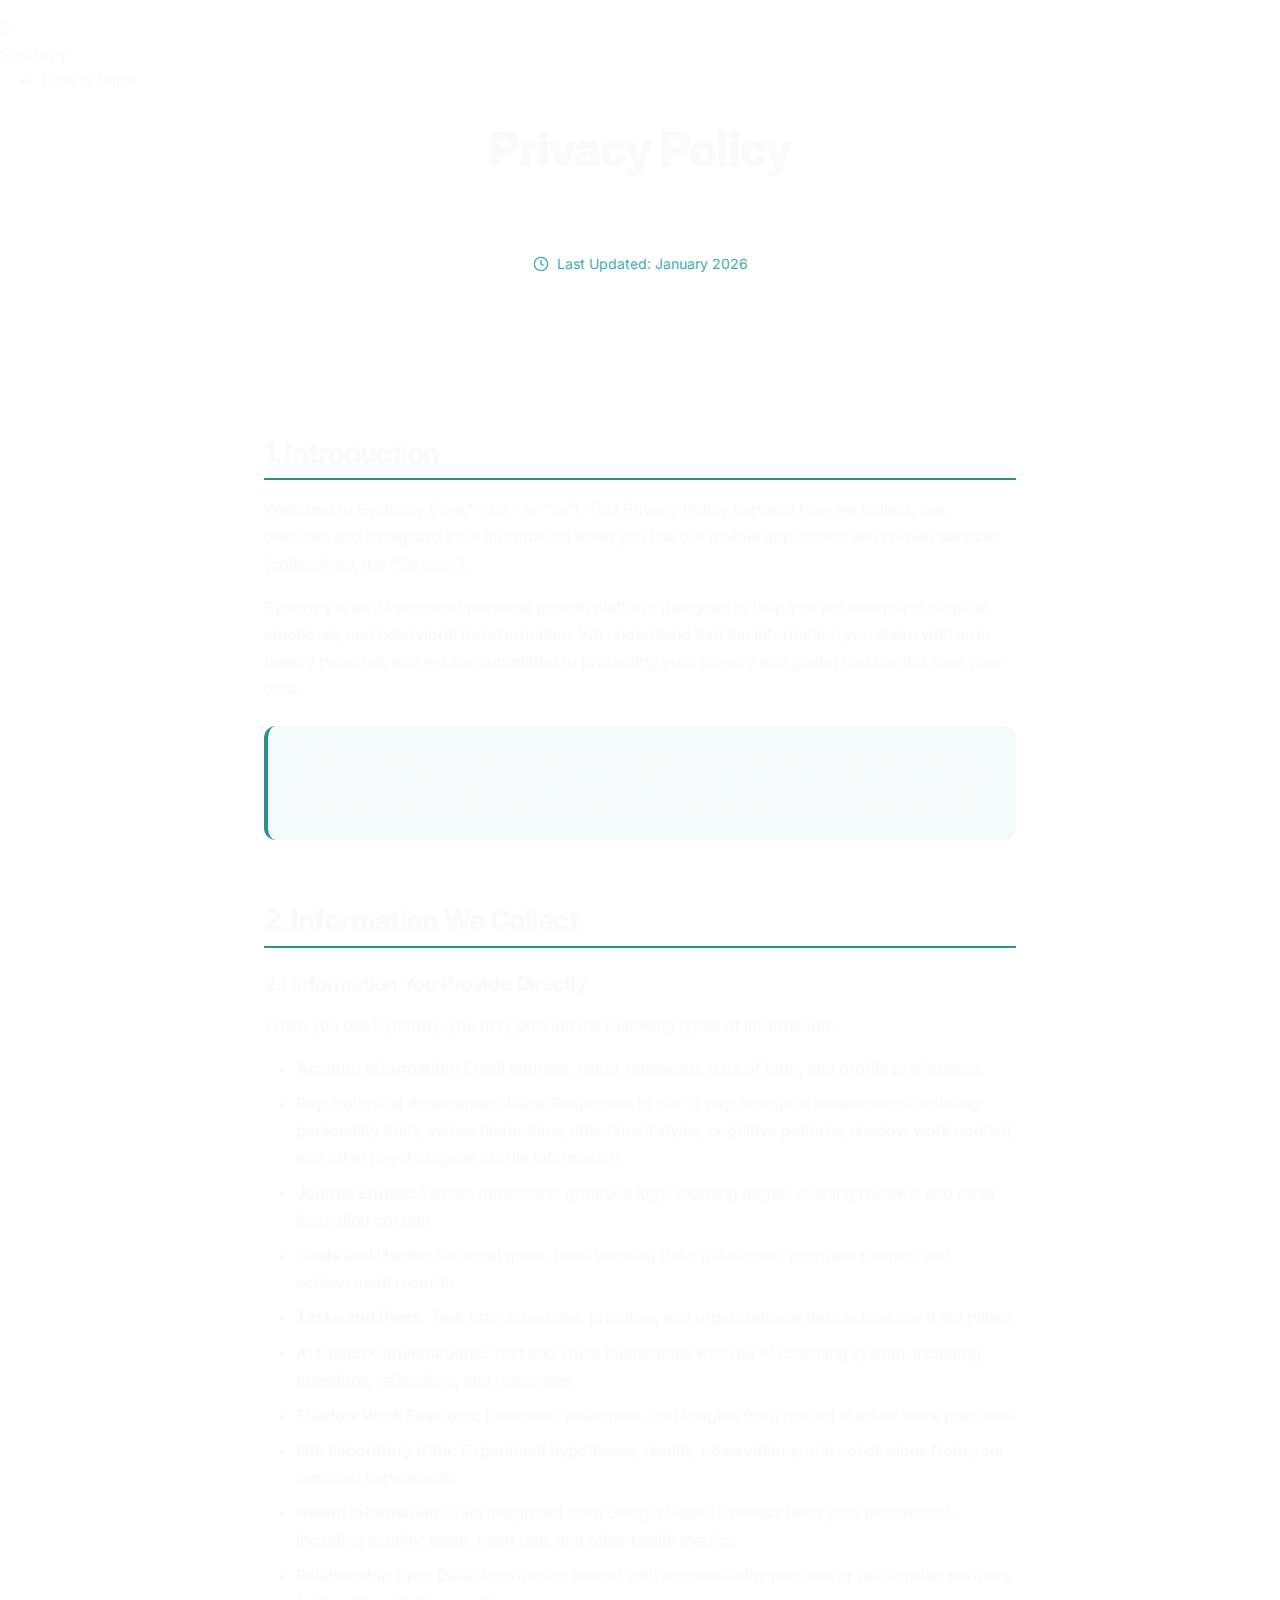
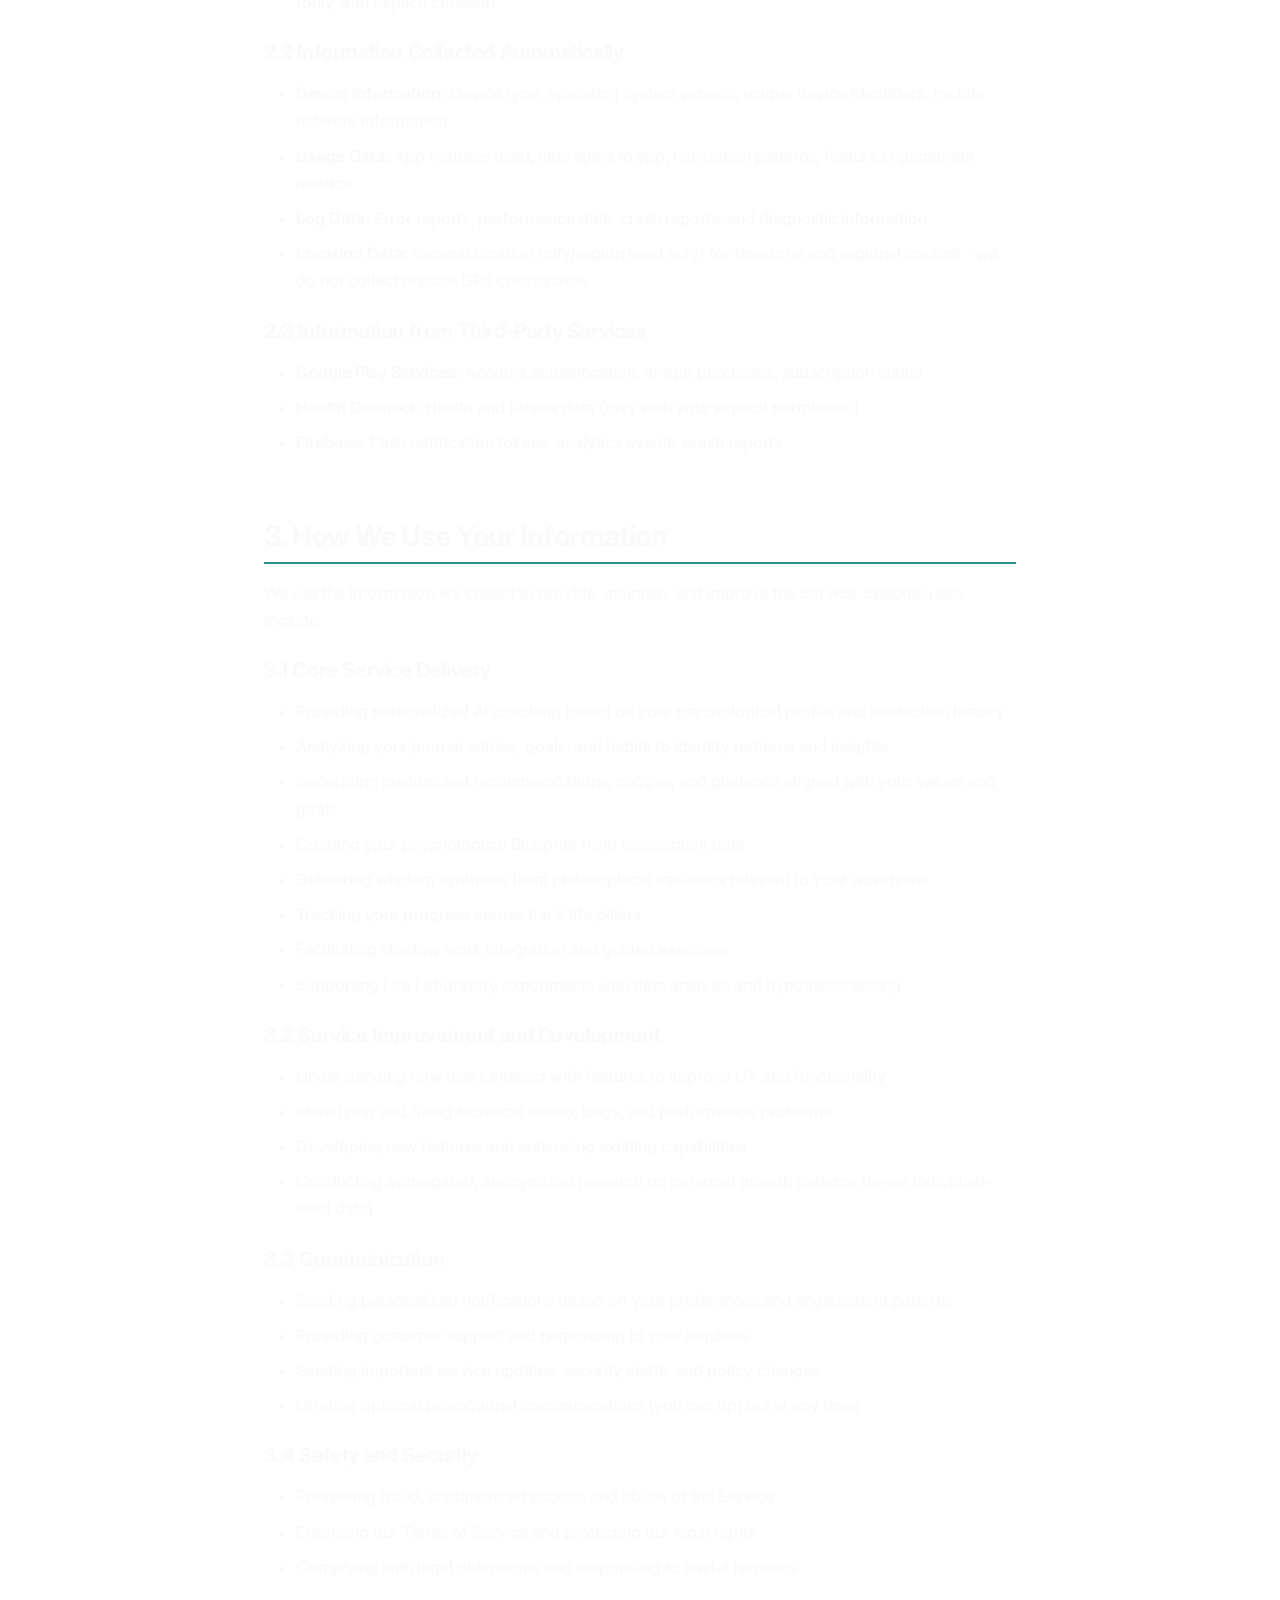
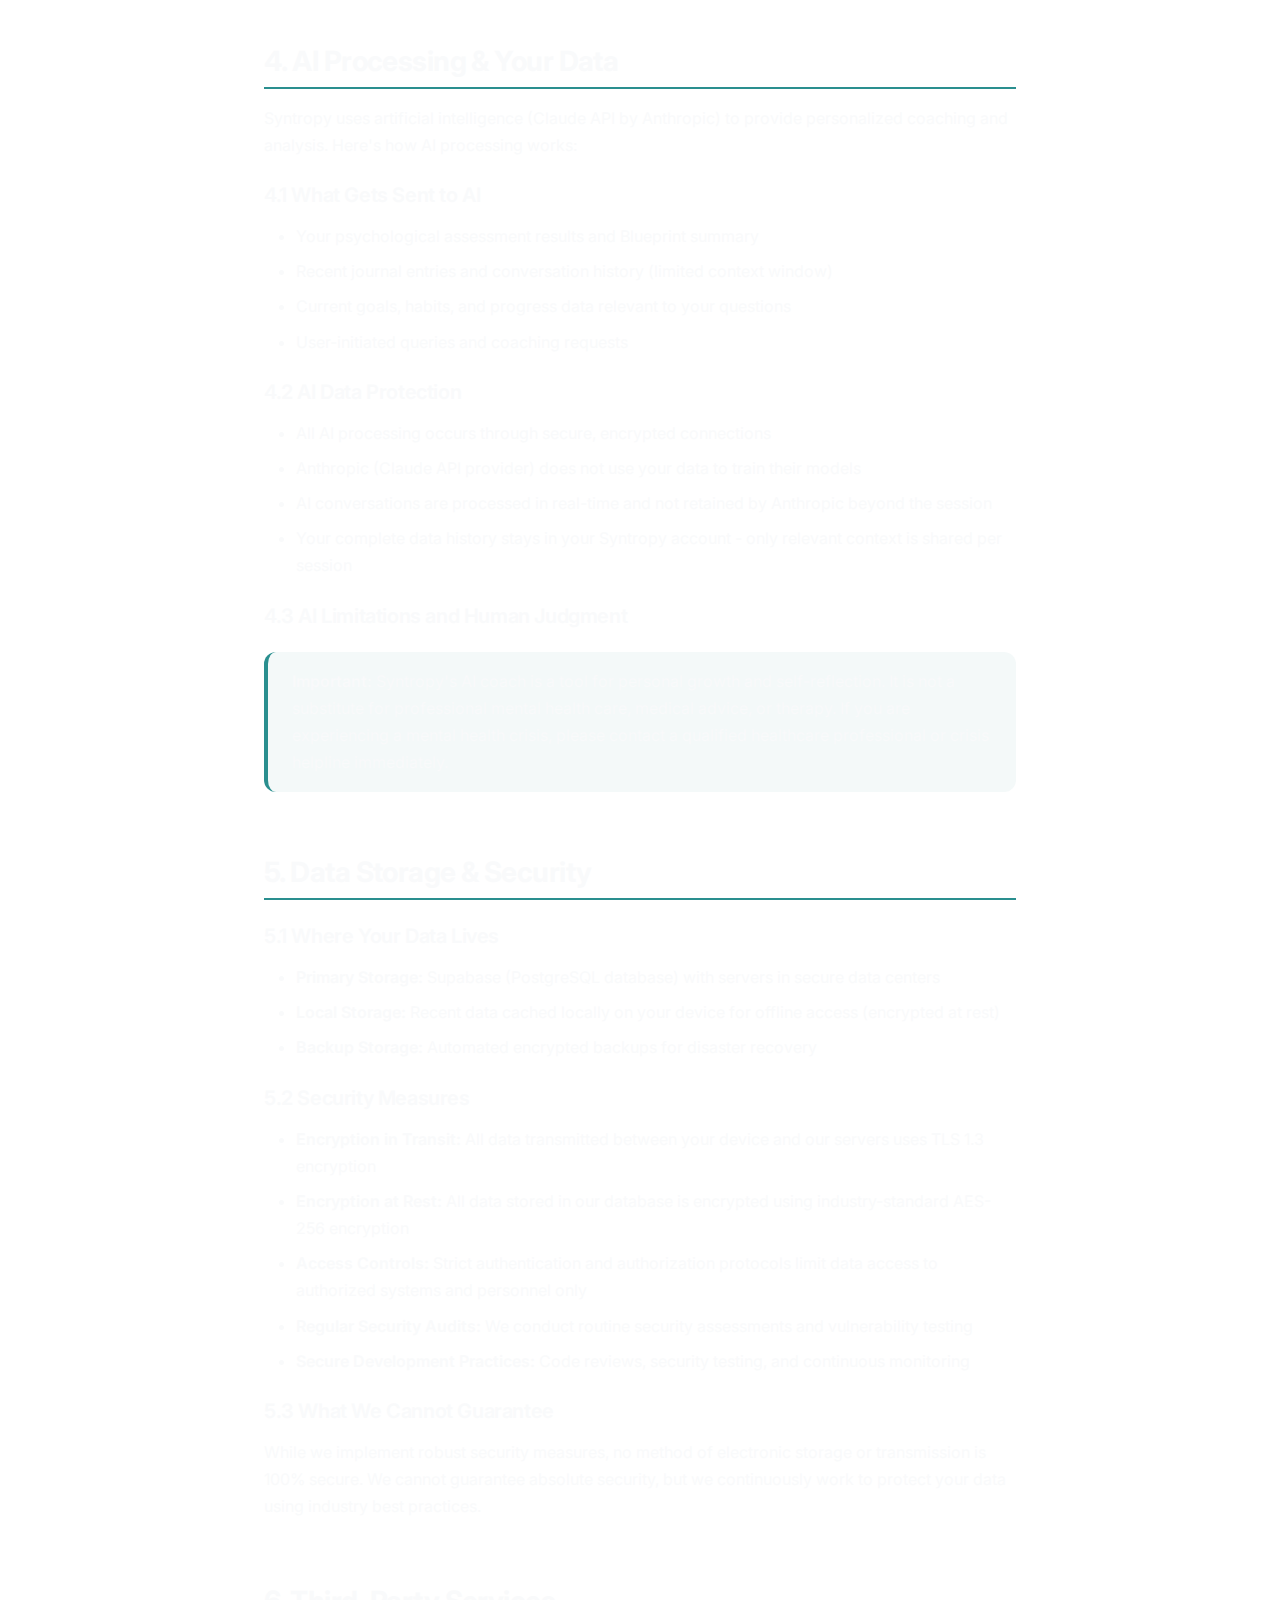
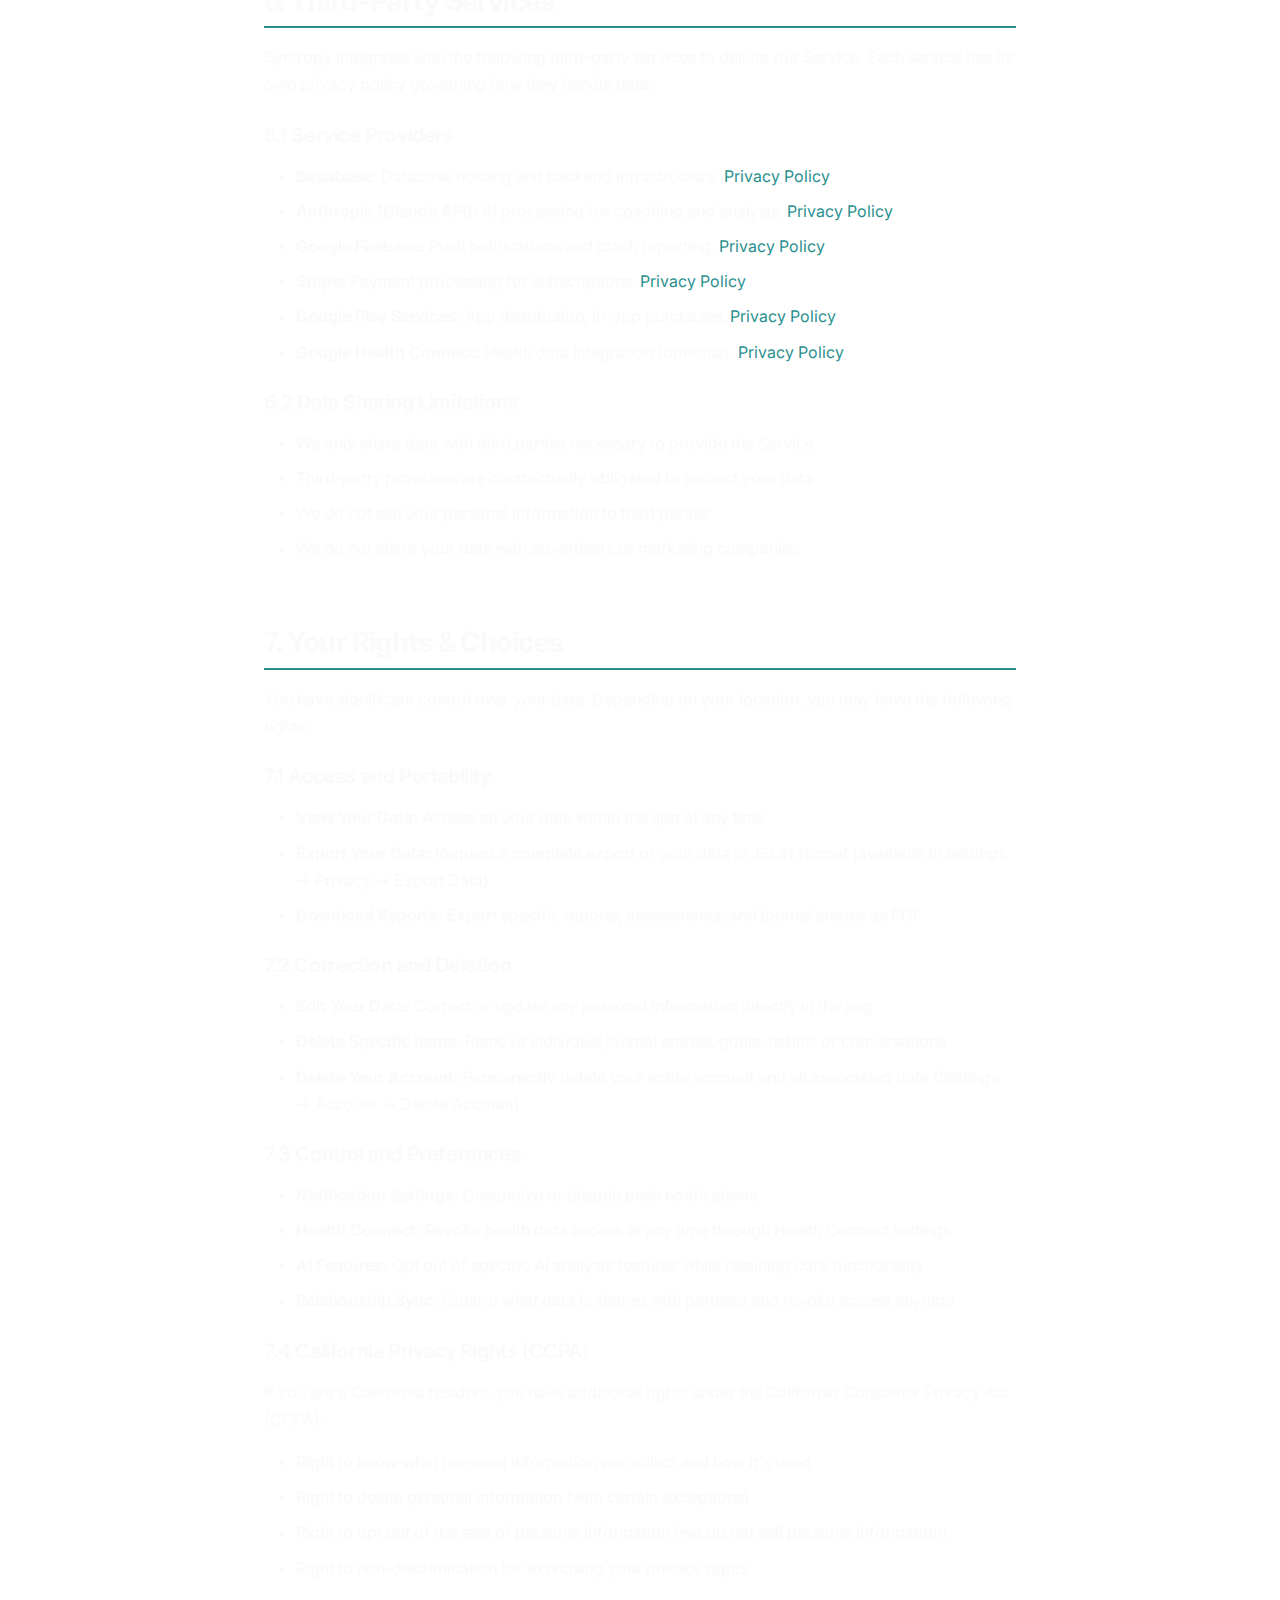
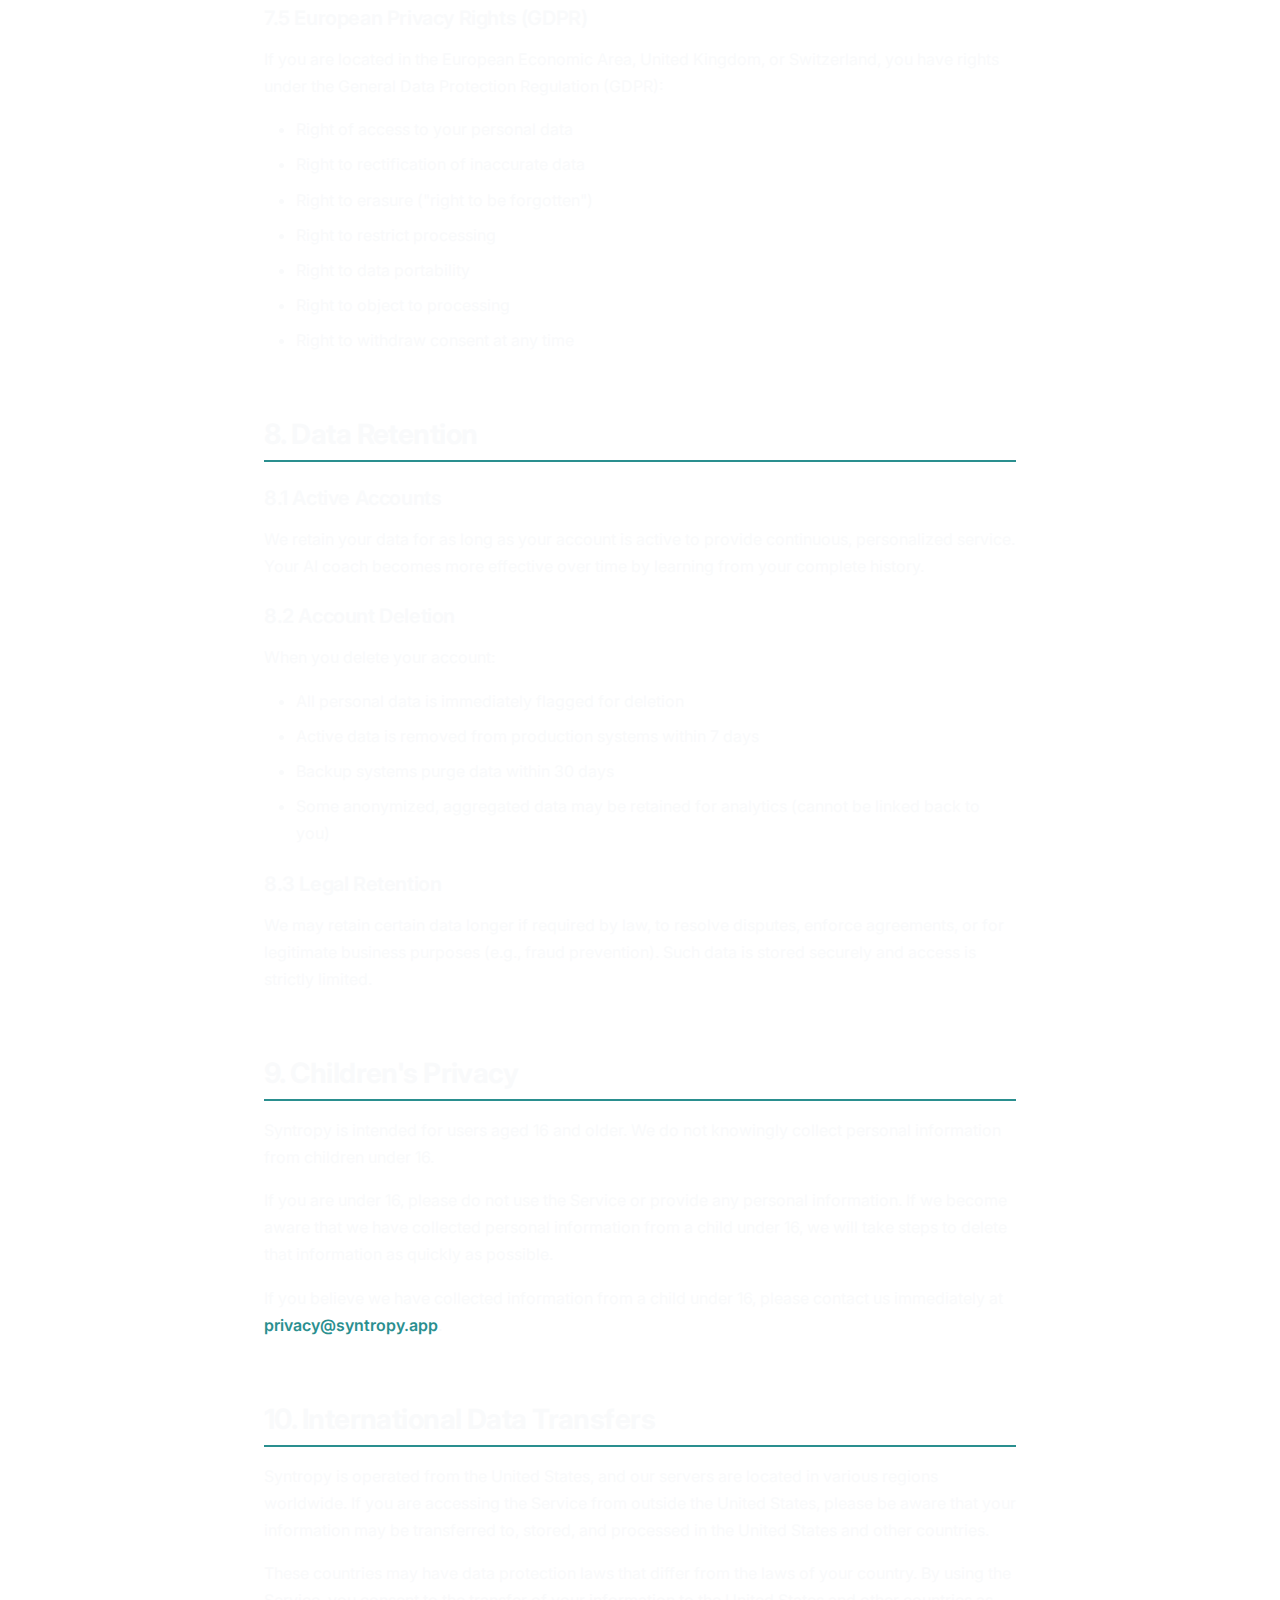
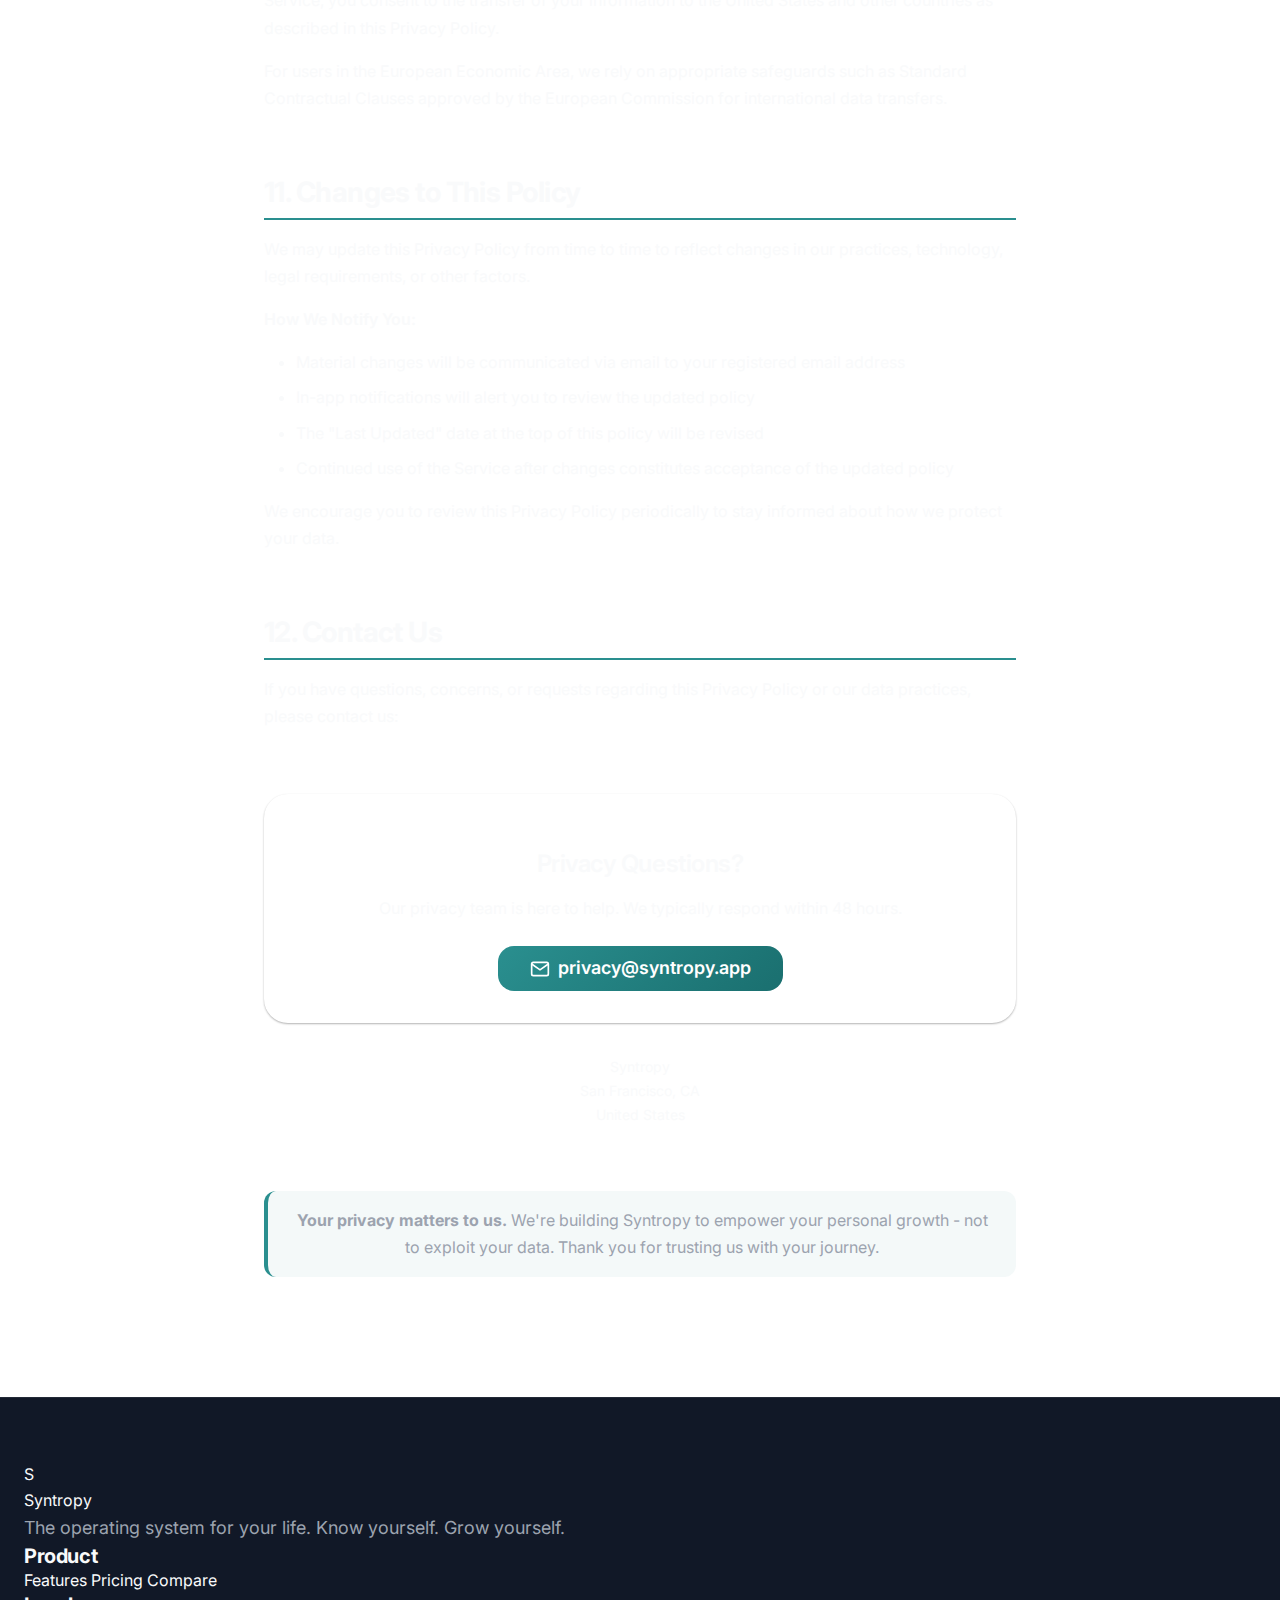
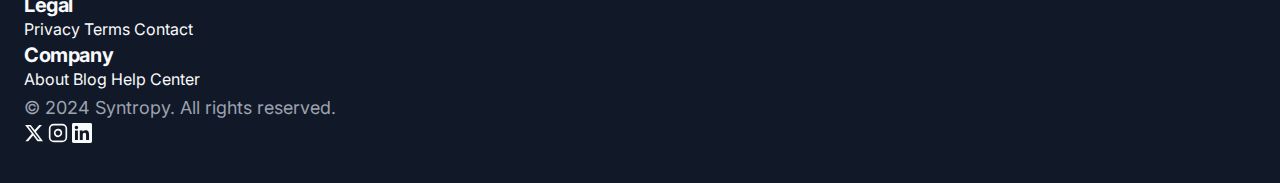
<file: privacy.html>
<!DOCTYPE html>
<html lang="en">
<head>
    <meta charset="UTF-8">
    <meta name="viewport" content="width=device-width, initial-scale=1.0">
    <title>Privacy Policy | Syntropy</title>
    <meta name="description" content="Privacy Policy for Syntropy - The Operating System for Your Life. Learn how we collect, use, and protect your personal data.">

    <!-- Open Graph -->
    <meta property="og:title" content="Privacy Policy | Syntropy">
    <meta property="og:description" content="Learn how Syntropy collects, uses, and protects your personal data.">
    <meta property="og:type" content="website">
    <meta property="og:url" content="https://syntropy.app/privacy">

    <!-- Fonts -->
    <link rel="preconnect" href="https://fonts.googleapis.com">
    <link rel="preconnect" href="https://fonts.gstatic.com" crossorigin>
    <link href="https://fonts.googleapis.com/css2?family=Inter:wght@300;400;500;600;700;800&family=Playfair+Display:wght@600;700&display=swap" rel="stylesheet">

    <!-- Styles -->
    <link rel="stylesheet" href="styles.css">

    <!-- Favicon -->
    <link rel="icon" type="image/svg+xml" href="data:image/svg+xml,<svg xmlns='http://www.w3.org/2000/svg' viewBox='0 0 100 100'><circle cx='50' cy='50' r='45' fill='%232A8F8F'/><path d='M50 20 L65 45 L50 40 L35 45 Z' fill='white'/><circle cx='50' cy='60' r='15' fill='white' opacity='0.9'/></svg>">

    <style>
        /* Privacy-specific styles */
        body {
            background: linear-gradient(180deg, #fff 0%, var(--gray-50) 100%);
        }

        .privacy-hero {
            padding: 120px 0 60px;
            text-align: center;
            background: linear-gradient(135deg, var(--gray-900) 0%, #1a1a2e 100%);
            color: white;
        }

        .privacy-hero h1 {
            font-size: clamp(2rem, 5vw, 3rem);
            font-weight: 800;
            margin-bottom: var(--space-md);
        }

        .privacy-hero .subtitle {
            font-size: 1.125rem;
            color: var(--gray-400);
            margin-bottom: var(--space-lg);
        }

        .last-updated {
            display: inline-flex;
            align-items: center;
            gap: var(--space-sm);
            padding: var(--space-xs) var(--space-md);
            background: rgba(255, 255, 255, 0.1);
            border: 1px solid rgba(255, 255, 255, 0.2);
            border-radius: var(--radius-full);
            font-size: 0.875rem;
            color: var(--primary-light);
        }

        .privacy-content {
            max-width: 800px;
            margin: 0 auto;
            padding: var(--space-4xl) var(--space-lg);
        }

        .privacy-section {
            margin-bottom: var(--space-3xl);
        }

        .privacy-section h2 {
            font-size: 1.75rem;
            font-weight: 700;
            color: var(--gray-900);
            margin-bottom: var(--space-md);
            padding-bottom: var(--space-sm);
            border-bottom: 2px solid var(--primary);
        }

        .privacy-section h3 {
            font-size: 1.25rem;
            font-weight: 600;
            color: var(--gray-800);
            margin: var(--space-lg) 0 var(--space-md);
        }

        .privacy-section p {
            font-size: 1rem;
            line-height: 1.7;
            color: var(--gray-700);
            margin-bottom: var(--space-md);
        }

        .privacy-section ul,
        .privacy-section ol {
            margin: var(--space-md) 0;
            padding-left: var(--space-xl);
        }

        .privacy-section li {
            font-size: 1rem;
            line-height: 1.7;
            color: var(--gray-700);
            margin-bottom: var(--space-sm);
            list-style: disc;
        }

        .privacy-section ol li {
            list-style: decimal;
        }

        .privacy-section strong {
            font-weight: 600;
            color: var(--gray-900);
        }

        .info-box {
            background: rgba(42, 143, 143, 0.05);
            border-left: 4px solid var(--primary);
            padding: var(--space-md) var(--space-lg);
            border-radius: var(--radius-md);
            margin: var(--space-lg) 0;
        }

        .info-box p {
            margin-bottom: 0;
        }

        .contact-box {
            background: white;
            border: 1px solid var(--gray-200);
            border-radius: var(--radius-xl);
            padding: var(--space-xl);
            text-align: center;
            margin-top: var(--space-3xl);
            box-shadow: var(--shadow-sm);
        }

        .contact-box h3 {
            font-size: 1.5rem;
            color: var(--gray-900);
            margin-bottom: var(--space-md);
        }

        .contact-box p {
            color: var(--gray-600);
            margin-bottom: var(--space-lg);
        }

        .contact-email {
            display: inline-flex;
            align-items: center;
            gap: var(--space-sm);
            padding: var(--space-sm) var(--space-xl);
            background: linear-gradient(135deg, var(--primary), var(--primary-dark));
            color: white;
            border-radius: var(--radius-lg);
            font-weight: 600;
            font-size: 1.125rem;
            transition: all var(--transition-base);
        }

        .contact-email:hover {
            transform: translateY(-2px);
            box-shadow: 0 6px 20px rgba(42, 143, 143, 0.4);
        }

        .nav-minimal {
            display: flex;
            align-items: center;
            gap: var(--space-md);
        }

        .nav-minimal .btn-secondary {
            font-size: 0.875rem;
            padding: var(--space-xs) var(--space-md);
        }
    </style>
</head>
<body>
    <!-- Navigation -->
    <nav class="nav scrolled" id="nav">
        <div class="nav-container">
            <a href="index.html" class="nav-logo">
                <div class="logo-icon">S</div>
                <span>Syntropy</span>
            </a>
            <div class="nav-minimal">
                <a href="index.html" class="btn btn-secondary">
                    <svg width="16" height="16" viewBox="0 0 24 24" fill="none" stroke="currentColor" stroke-width="2">
                        <path d="M19 12H5M12 19l-7-7 7-7"/>
                    </svg>
                    Back to Home
                </a>
            </div>
        </div>
    </nav>

    <!-- Hero -->
    <section class="privacy-hero">
        <div class="container">
            <h1>Privacy Policy</h1>
            <p class="subtitle">Your data, your control. We take privacy seriously.</p>
            <div class="last-updated">
                <svg width="16" height="16" viewBox="0 0 24 24" fill="none" stroke="currentColor" stroke-width="2">
                    <circle cx="12" cy="12" r="10"/>
                    <polyline points="12 6 12 12 16 14"/>
                </svg>
                Last Updated: January 2026
            </div>
        </div>
    </section>

    <!-- Privacy Content -->
    <div class="privacy-content">
        <!-- 1. Introduction -->
        <section class="privacy-section">
            <h2>1. Introduction</h2>
            <p>Welcome to Syntropy ("we," "our," or "us"). This Privacy Policy explains how we collect, use, disclose, and safeguard your information when you use our mobile application and related services (collectively, the "Service").</p>
            <p>Syntropy is an AI-powered personal growth platform designed to help you achieve psychological, emotional, and behavioral transformation. We understand that the information you share with us is deeply personal, and we are committed to protecting your privacy and giving you control over your data.</p>
            <div class="info-box">
                <p><strong>TL;DR:</strong> We collect your personal growth data (assessments, journal entries, goals, habits) to provide personalized AI coaching. We never sell your data. You own your data and can export or delete it anytime. We use industry-standard security measures to protect your information.</p>
            </div>
        </section>

        <!-- 2. Information We Collect -->
        <section class="privacy-section">
            <h2>2. Information We Collect</h2>

            <h3>2.1 Information You Provide Directly</h3>
            <p>When you use Syntropy, you may provide the following types of information:</p>
            <ul>
                <li><strong>Account Information:</strong> Email address, name, password, date of birth, and profile preferences</li>
                <li><strong>Psychological Assessment Data:</strong> Responses to our 13 psychological assessments including personality traits, values hierarchies, attachment styles, cognitive patterns, shadow work content, and other psychological profile information</li>
                <li><strong>Journal Entries:</strong> Written reflections, gratitude logs, morning pages, evening reviews, and other journaling content</li>
                <li><strong>Goals and Habits:</strong> Personal goals, habit tracking data, milestones, progress metrics, and achievement records</li>
                <li><strong>Tasks and Plans:</strong> Task lists, schedules, priorities, and organizational data across our 6 life pillars</li>
                <li><strong>AI Coach Conversations:</strong> Text and voice interactions with our AI coaching system, including questions, reflections, and responses</li>
                <li><strong>Shadow Work Sessions:</strong> Exercises, responses, and insights from guided shadow work practices</li>
                <li><strong>Life Laboratory Data:</strong> Experiment hypotheses, results, observations, and conclusions from your personal experiments</li>
                <li><strong>Health Information:</strong> Data integrated from Google Health Connect (with your permission), including activity, sleep, heart rate, and other health metrics</li>
                <li><strong>Relationship Sync Data:</strong> Information shared with accountability partners or relationship partners (only with explicit consent)</li>
            </ul>

            <h3>2.2 Information Collected Automatically</h3>
            <ul>
                <li><strong>Device Information:</strong> Device type, operating system version, unique device identifiers, mobile network information</li>
                <li><strong>Usage Data:</strong> App features used, time spent in app, navigation patterns, feature engagement metrics</li>
                <li><strong>Log Data:</strong> Error reports, performance data, crash reports, and diagnostic information</li>
                <li><strong>Location Data:</strong> General location (city/region level only) for timezone and regional content - we do not collect precise GPS coordinates</li>
            </ul>

            <h3>2.3 Information from Third-Party Services</h3>
            <ul>
                <li><strong>Google Play Services:</strong> Account authentication, in-app purchases, subscription status</li>
                <li><strong>Health Connect:</strong> Health and fitness data (only with your explicit permission)</li>
                <li><strong>Firebase:</strong> Push notification tokens, analytics events, crash reports</li>
            </ul>
        </section>

        <!-- 3. How We Use Your Information -->
        <section class="privacy-section">
            <h2>3. How We Use Your Information</h2>
            <p>We use the information we collect to provide, maintain, and improve the Service. Specific uses include:</p>

            <h3>3.1 Core Service Delivery</h3>
            <ul>
                <li>Providing personalized AI coaching based on your psychological profile and interaction history</li>
                <li>Analyzing your journal entries, goals, and habits to identify patterns and insights</li>
                <li>Generating customized recommendations, nudges, and guidance aligned with your values and goals</li>
                <li>Creating your psychological Blueprint from assessment data</li>
                <li>Delivering wisdom synthesis from philosophical traditions relevant to your worldview</li>
                <li>Tracking your progress across the 6 life pillars</li>
                <li>Facilitating shadow work integration and guided exercises</li>
                <li>Supporting Life Laboratory experiments with data analysis and hypothesis testing</li>
            </ul>

            <h3>3.2 Service Improvement and Development</h3>
            <ul>
                <li>Understanding how users interact with features to improve UX and functionality</li>
                <li>Identifying and fixing technical issues, bugs, and performance problems</li>
                <li>Developing new features and enhancing existing capabilities</li>
                <li>Conducting aggregated, anonymized research on personal growth patterns (never individual-level data)</li>
            </ul>

            <h3>3.3 Communication</h3>
            <ul>
                <li>Sending personalized notifications based on your preferences and engagement patterns</li>
                <li>Providing customer support and responding to your inquiries</li>
                <li>Sending important service updates, security alerts, and policy changes</li>
                <li>Offering optional promotional communications (you can opt out at any time)</li>
            </ul>

            <h3>3.4 Safety and Security</h3>
            <ul>
                <li>Preventing fraud, unauthorized access, and abuse of the Service</li>
                <li>Enforcing our Terms of Service and protecting our legal rights</li>
                <li>Complying with legal obligations and responding to lawful requests</li>
            </ul>
        </section>

        <!-- 4. AI Processing & Your Data -->
        <section class="privacy-section">
            <h2>4. AI Processing & Your Data</h2>
            <p>Syntropy uses artificial intelligence (Claude API by Anthropic) to provide personalized coaching and analysis. Here's how AI processing works:</p>

            <h3>4.1 What Gets Sent to AI</h3>
            <ul>
                <li>Your psychological assessment results and Blueprint summary</li>
                <li>Recent journal entries and conversation history (limited context window)</li>
                <li>Current goals, habits, and progress data relevant to your questions</li>
                <li>User-initiated queries and coaching requests</li>
            </ul>

            <h3>4.2 AI Data Protection</h3>
            <ul>
                <li>All AI processing occurs through secure, encrypted connections</li>
                <li>Anthropic (Claude API provider) does not use your data to train their models</li>
                <li>AI conversations are processed in real-time and not retained by Anthropic beyond the session</li>
                <li>Your complete data history stays in your Syntropy account - only relevant context is shared per session</li>
            </ul>

            <h3>4.3 AI Limitations and Human Judgment</h3>
            <div class="info-box">
                <p><strong>Important:</strong> Syntropy's AI coach is a tool for personal growth and self-reflection. It is not a substitute for professional mental health care, medical advice, or therapy. If you are experiencing a mental health crisis, please contact a qualified healthcare professional or crisis helpline immediately.</p>
            </div>
        </section>

        <!-- 5. Data Storage & Security -->
        <section class="privacy-section">
            <h2>5. Data Storage & Security</h2>

            <h3>5.1 Where Your Data Lives</h3>
            <ul>
                <li><strong>Primary Storage:</strong> Supabase (PostgreSQL database) with servers in secure data centers</li>
                <li><strong>Local Storage:</strong> Recent data cached locally on your device for offline access (encrypted at rest)</li>
                <li><strong>Backup Storage:</strong> Automated encrypted backups for disaster recovery</li>
            </ul>

            <h3>5.2 Security Measures</h3>
            <ul>
                <li><strong>Encryption in Transit:</strong> All data transmitted between your device and our servers uses TLS 1.3 encryption</li>
                <li><strong>Encryption at Rest:</strong> All data stored in our database is encrypted using industry-standard AES-256 encryption</li>
                <li><strong>Access Controls:</strong> Strict authentication and authorization protocols limit data access to authorized systems and personnel only</li>
                <li><strong>Regular Security Audits:</strong> We conduct routine security assessments and vulnerability testing</li>
                <li><strong>Secure Development Practices:</strong> Code reviews, security testing, and continuous monitoring</li>
            </ul>

            <h3>5.3 What We Cannot Guarantee</h3>
            <p>While we implement robust security measures, no method of electronic storage or transmission is 100% secure. We cannot guarantee absolute security, but we continuously work to protect your data using industry best practices.</p>
        </section>

        <!-- 6. Third-Party Services -->
        <section class="privacy-section">
            <h2>6. Third-Party Services</h2>
            <p>Syntropy integrates with the following third-party services to deliver our Service. Each service has its own privacy policy governing how they handle data:</p>

            <h3>6.1 Service Providers</h3>
            <ul>
                <li><strong>Supabase:</strong> Database hosting and backend infrastructure. <a href="https://supabase.com/privacy" target="_blank" style="color: var(--primary);">Privacy Policy</a></li>
                <li><strong>Anthropic (Claude API):</strong> AI processing for coaching and analysis. <a href="https://www.anthropic.com/privacy" target="_blank" style="color: var(--primary);">Privacy Policy</a></li>
                <li><strong>Google Firebase:</strong> Push notifications and crash reporting. <a href="https://firebase.google.com/support/privacy" target="_blank" style="color: var(--primary);">Privacy Policy</a></li>
                <li><strong>Stripe:</strong> Payment processing for subscriptions. <a href="https://stripe.com/privacy" target="_blank" style="color: var(--primary);">Privacy Policy</a></li>
                <li><strong>Google Play Services:</strong> App distribution, in-app purchases. <a href="https://policies.google.com/privacy" target="_blank" style="color: var(--primary);">Privacy Policy</a></li>
                <li><strong>Google Health Connect:</strong> Health data integration (optional). <a href="https://policies.google.com/privacy" target="_blank" style="color: var(--primary);">Privacy Policy</a></li>
            </ul>

            <h3>6.2 Data Sharing Limitations</h3>
            <ul>
                <li>We only share data with third parties necessary to provide the Service</li>
                <li>Third-party providers are contractually obligated to protect your data</li>
                <li>We do not sell your personal information to third parties</li>
                <li>We do not share your data with advertisers or marketing companies</li>
            </ul>
        </section>

        <!-- 7. Your Rights & Choices -->
        <section class="privacy-section">
            <h2>7. Your Rights & Choices</h2>
            <p>You have significant control over your data. Depending on your location, you may have the following rights:</p>

            <h3>7.1 Access and Portability</h3>
            <ul>
                <li><strong>View Your Data:</strong> Access all your data within the app at any time</li>
                <li><strong>Export Your Data:</strong> Request a complete export of your data in JSON format (available in Settings → Privacy → Export Data)</li>
                <li><strong>Download Reports:</strong> Export specific reports, assessments, and journal entries as PDF</li>
            </ul>

            <h3>7.2 Correction and Deletion</h3>
            <ul>
                <li><strong>Edit Your Data:</strong> Correct or update any personal information directly in the app</li>
                <li><strong>Delete Specific Items:</strong> Remove individual journal entries, goals, habits, or conversations</li>
                <li><strong>Delete Your Account:</strong> Permanently delete your entire account and all associated data (Settings → Account → Delete Account)</li>
            </ul>

            <h3>7.3 Control and Preferences</h3>
            <ul>
                <li><strong>Notification Settings:</strong> Customize or disable push notifications</li>
                <li><strong>Health Connect:</strong> Revoke health data access at any time through Health Connect settings</li>
                <li><strong>AI Features:</strong> Opt out of specific AI analysis features while retaining core functionality</li>
                <li><strong>Relationship Sync:</strong> Control what data is shared with partners and revoke access anytime</li>
            </ul>

            <h3>7.4 California Privacy Rights (CCPA)</h3>
            <p>If you are a California resident, you have additional rights under the California Consumer Privacy Act (CCPA):</p>
            <ul>
                <li>Right to know what personal information we collect and how it's used</li>
                <li>Right to delete personal information (with certain exceptions)</li>
                <li>Right to opt out of the sale of personal information (we do not sell personal information)</li>
                <li>Right to non-discrimination for exercising your privacy rights</li>
            </ul>

            <h3>7.5 European Privacy Rights (GDPR)</h3>
            <p>If you are located in the European Economic Area, United Kingdom, or Switzerland, you have rights under the General Data Protection Regulation (GDPR):</p>
            <ul>
                <li>Right of access to your personal data</li>
                <li>Right to rectification of inaccurate data</li>
                <li>Right to erasure ("right to be forgotten")</li>
                <li>Right to restrict processing</li>
                <li>Right to data portability</li>
                <li>Right to object to processing</li>
                <li>Right to withdraw consent at any time</li>
            </ul>
        </section>

        <!-- 8. Data Retention -->
        <section class="privacy-section">
            <h2>8. Data Retention</h2>

            <h3>8.1 Active Accounts</h3>
            <p>We retain your data for as long as your account is active to provide continuous, personalized service. Your AI coach becomes more effective over time by learning from your complete history.</p>

            <h3>8.2 Account Deletion</h3>
            <p>When you delete your account:</p>
            <ul>
                <li>All personal data is immediately flagged for deletion</li>
                <li>Active data is removed from production systems within 7 days</li>
                <li>Backup systems purge data within 30 days</li>
                <li>Some anonymized, aggregated data may be retained for analytics (cannot be linked back to you)</li>
            </ul>

            <h3>8.3 Legal Retention</h3>
            <p>We may retain certain data longer if required by law, to resolve disputes, enforce agreements, or for legitimate business purposes (e.g., fraud prevention). Such data is stored securely and access is strictly limited.</p>
        </section>

        <!-- 9. Children's Privacy -->
        <section class="privacy-section">
            <h2>9. Children's Privacy</h2>
            <p>Syntropy is intended for users aged 16 and older. We do not knowingly collect personal information from children under 16.</p>
            <p>If you are under 16, please do not use the Service or provide any personal information. If we become aware that we have collected personal information from a child under 16, we will take steps to delete that information as quickly as possible.</p>
            <p>If you believe we have collected information from a child under 16, please contact us immediately at <a href="mailto:privacy@syntropy.app" style="color: var(--primary); font-weight: 600;">privacy@syntropy.app</a>.</p>
        </section>

        <!-- 10. International Data Transfers -->
        <section class="privacy-section">
            <h2>10. International Data Transfers</h2>
            <p>Syntropy is operated from the United States, and our servers are located in various regions worldwide. If you are accessing the Service from outside the United States, please be aware that your information may be transferred to, stored, and processed in the United States and other countries.</p>
            <p>These countries may have data protection laws that differ from the laws of your country. By using the Service, you consent to the transfer of your information to the United States and other countries as described in this Privacy Policy.</p>
            <p>For users in the European Economic Area, we rely on appropriate safeguards such as Standard Contractual Clauses approved by the European Commission for international data transfers.</p>
        </section>

        <!-- 11. Changes to This Policy -->
        <section class="privacy-section">
            <h2>11. Changes to This Policy</h2>
            <p>We may update this Privacy Policy from time to time to reflect changes in our practices, technology, legal requirements, or other factors.</p>
            <p><strong>How We Notify You:</strong></p>
            <ul>
                <li>Material changes will be communicated via email to your registered email address</li>
                <li>In-app notifications will alert you to review the updated policy</li>
                <li>The "Last Updated" date at the top of this policy will be revised</li>
                <li>Continued use of the Service after changes constitutes acceptance of the updated policy</li>
            </ul>
            <p>We encourage you to review this Privacy Policy periodically to stay informed about how we protect your data.</p>
        </section>

        <!-- 12. Contact Us -->
        <section class="privacy-section">
            <h2>12. Contact Us</h2>
            <p>If you have questions, concerns, or requests regarding this Privacy Policy or our data practices, please contact us:</p>

            <div class="contact-box">
                <h3>Privacy Questions?</h3>
                <p>Our privacy team is here to help. We typically respond within 48 hours.</p>
                <a href="mailto:privacy@syntropy.app" class="contact-email">
                    <svg width="20" height="20" viewBox="0 0 24 24" fill="none" stroke="currentColor" stroke-width="2">
                        <path d="M4 4h16c1.1 0 2 .9 2 2v12c0 1.1-.9 2-2 2H4c-1.1 0-2-.9-2-2V6c0-1.1.9-2 2-2z"/>
                        <polyline points="22,6 12,13 2,6"/>
                    </svg>
                    privacy@syntropy.app
                </a>
            </div>

            <p style="margin-top: var(--space-xl); text-align: center; color: var(--gray-600); font-size: 0.875rem;">
                Syntropy<br>
                San Francisco, CA<br>
                United States
            </p>
        </section>

        <!-- Final Note -->
        <div class="info-box" style="margin-top: var(--space-3xl); text-align: center;">
            <p style="font-size: 1rem;"><strong>Your privacy matters to us.</strong> We're building Syntropy to empower your personal growth - not to exploit your data. Thank you for trusting us with your journey.</p>
        </div>
    </div>

    <!-- Footer -->
    <footer class="footer">
        <div class="container">
            <div class="footer-grid">
                <div class="footer-brand">
                    <a href="index.html" class="nav-logo">
                        <div class="logo-icon">S</div>
                        <span>Syntropy</span>
                    </a>
                    <p>The operating system for your life. Know yourself. Grow yourself.</p>
                </div>
                <div class="footer-links">
                    <h4>Product</h4>
                    <a href="index.html#features">Features</a>
                    <a href="index.html#pricing">Pricing</a>
                    <a href="index.html#compare">Compare</a>
                </div>
                <div class="footer-links">
                    <h4>Legal</h4>
                    <a href="privacy.html">Privacy</a>
                    <a href="#">Terms</a>
                    <a href="#">Contact</a>
                </div>
                <div class="footer-links">
                    <h4>Company</h4>
                    <a href="#">About</a>
                    <a href="#">Blog</a>
                    <a href="#">Help Center</a>
                </div>
            </div>
            <div class="footer-bottom">
                <p>&copy; 2024 Syntropy. All rights reserved.</p>
                <div class="footer-social">
                    <a href="#" aria-label="Twitter">
                        <svg width="20" height="20" viewBox="0 0 24 24" fill="currentColor">
                            <path d="M18.244 2.25h3.308l-7.227 8.26 8.502 11.24H16.17l-5.214-6.817L4.99 21.75H1.68l7.73-8.835L1.254 2.25H8.08l4.713 6.231zm-1.161 17.52h1.833L7.084 4.126H5.117z"/>
                        </svg>
                    </a>
                    <a href="#" aria-label="Instagram">
                        <svg width="20" height="20" viewBox="0 0 24 24" fill="none" stroke="currentColor" stroke-width="2">
                            <rect x="2" y="2" width="20" height="20" rx="5" ry="5"/>
                            <path d="M16 11.37A4 4 0 1 1 12.63 8 4 4 0 0 1 16 11.37z"/>
                            <line x1="17.5" y1="6.5" x2="17.51" y2="6.5"/>
                        </svg>
                    </a>
                    <a href="#" aria-label="LinkedIn">
                        <svg width="20" height="20" viewBox="0 0 24 24" fill="currentColor">
                            <path d="M20.447 20.452h-3.554v-5.569c0-1.328-.027-3.037-1.852-3.037-1.853 0-2.136 1.445-2.136 2.939v5.667H9.351V9h3.414v1.561h.046c.477-.9 1.637-1.85 3.37-1.85 3.601 0 4.267 2.37 4.267 5.455v6.286zM5.337 7.433c-1.144 0-2.063-.926-2.063-2.065 0-1.138.92-2.063 2.063-2.063 1.14 0 2.064.925 2.064 2.063 0 1.139-.925 2.065-2.064 2.065zm1.782 13.019H3.555V9h3.564v11.452zM22.225 0H1.771C.792 0 0 .774 0 1.729v20.542C0 23.227.792 24 1.771 24h20.451C23.2 24 24 23.227 24 22.271V1.729C24 .774 23.2 0 22.222 0h.003z"/>
                        </svg>
                    </a>
                </div>
            </div>
        </div>
    </footer>

    <script>
        // Simple nav scroll effect
        const nav = document.getElementById('nav');
        if (nav) {
            nav.classList.add('scrolled');
        }
    </script>
</body>
</html>
</file>
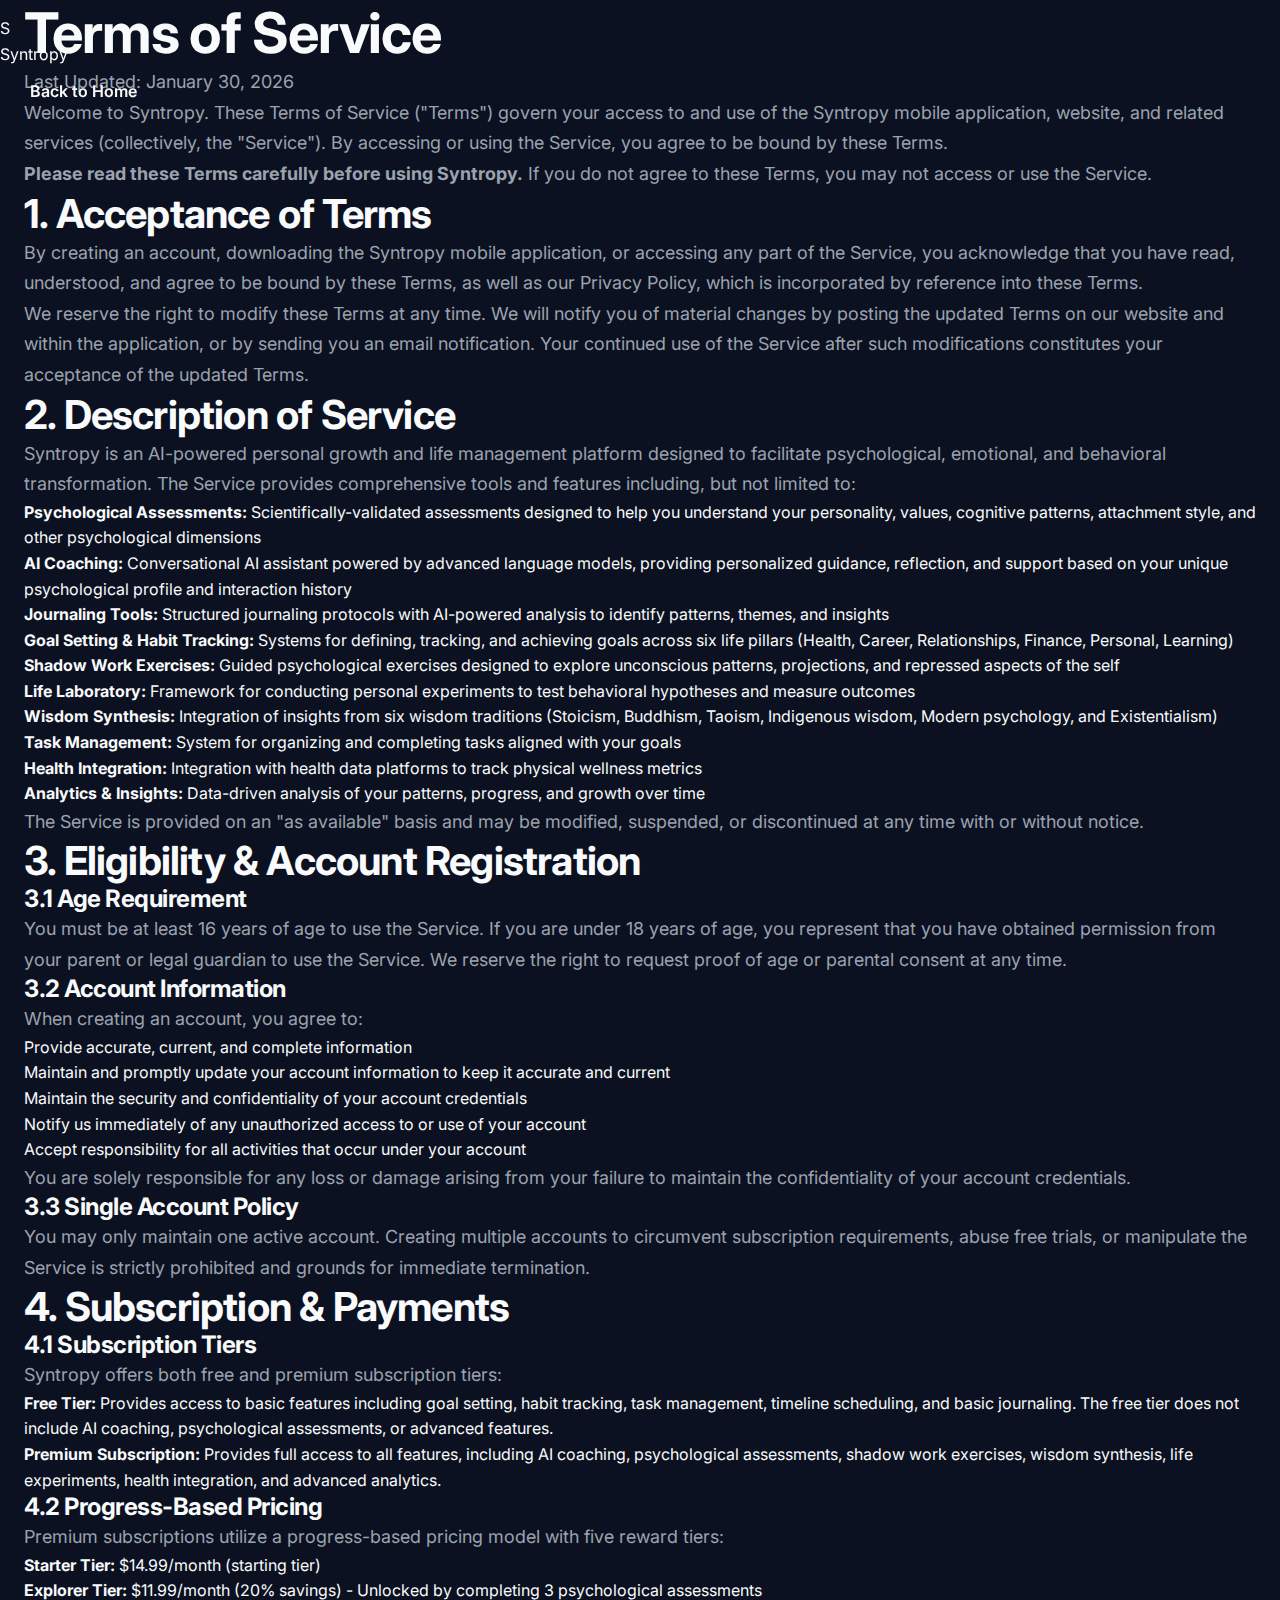
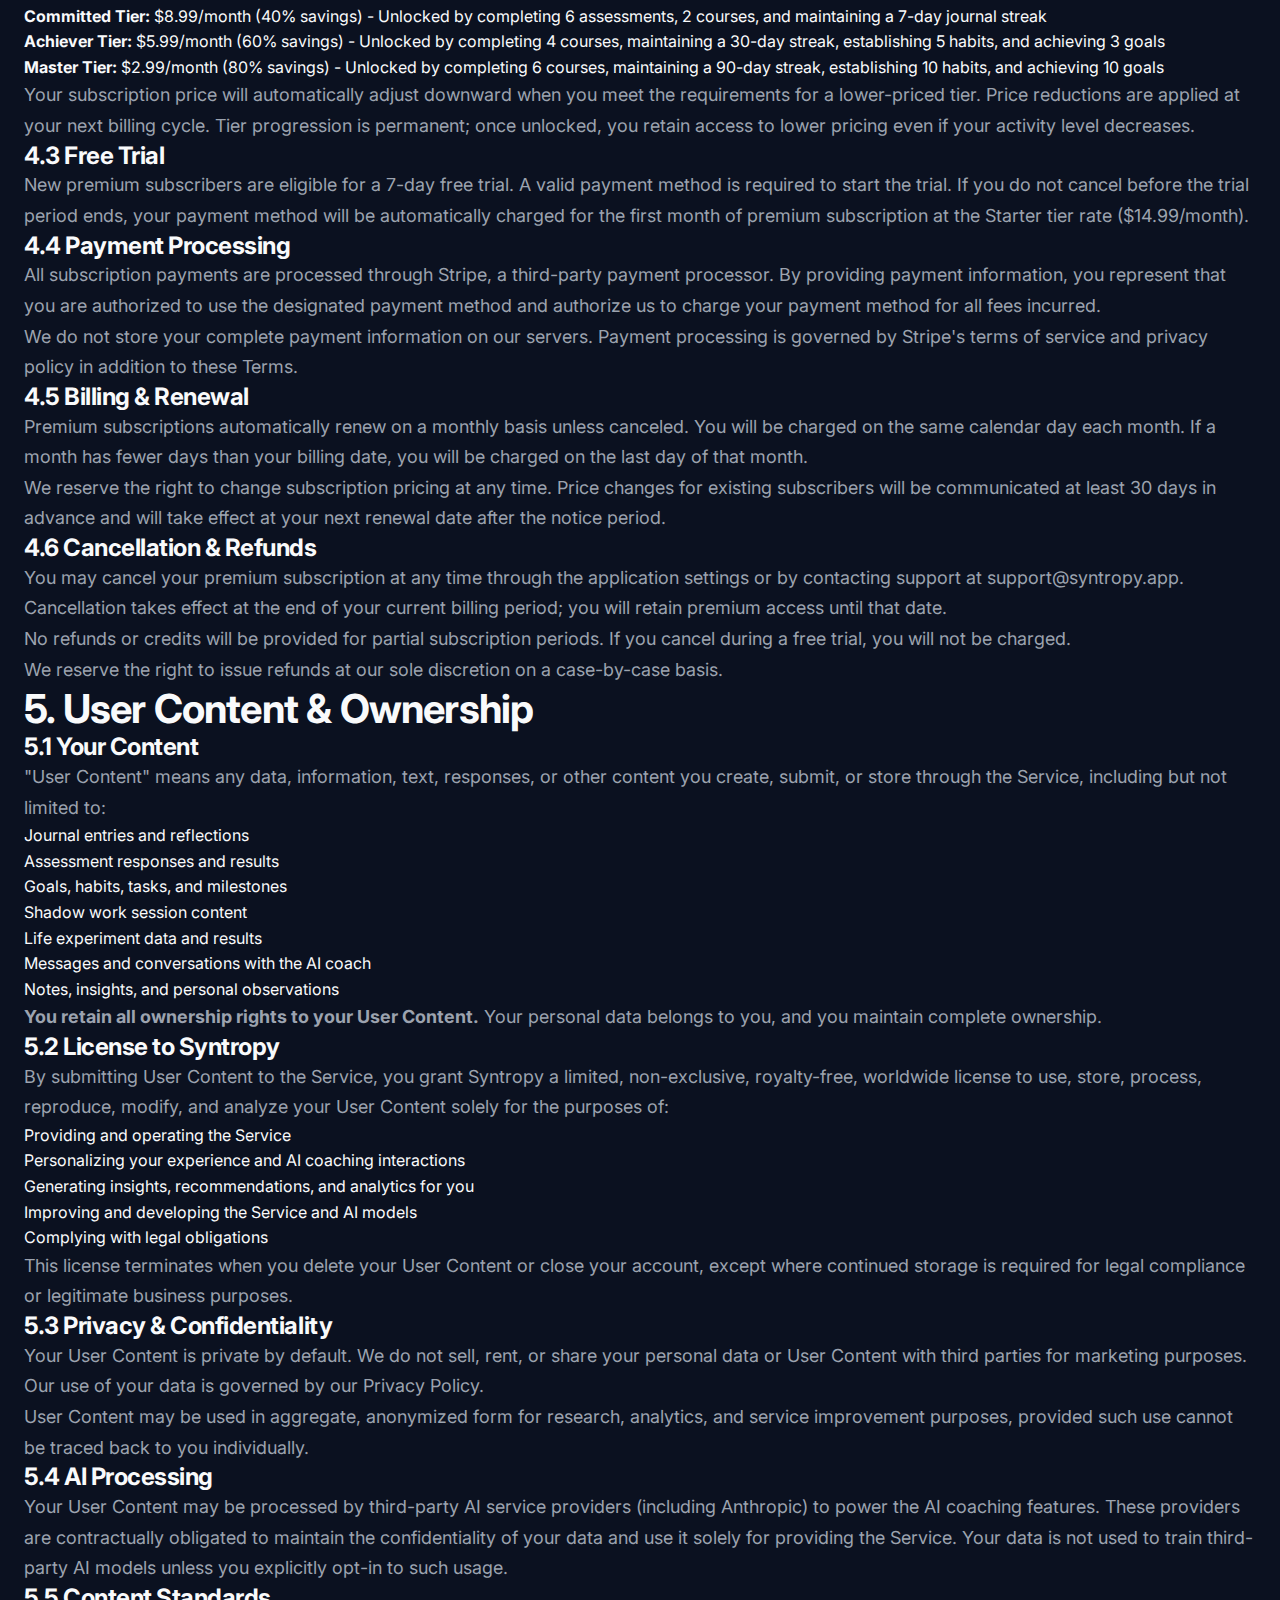
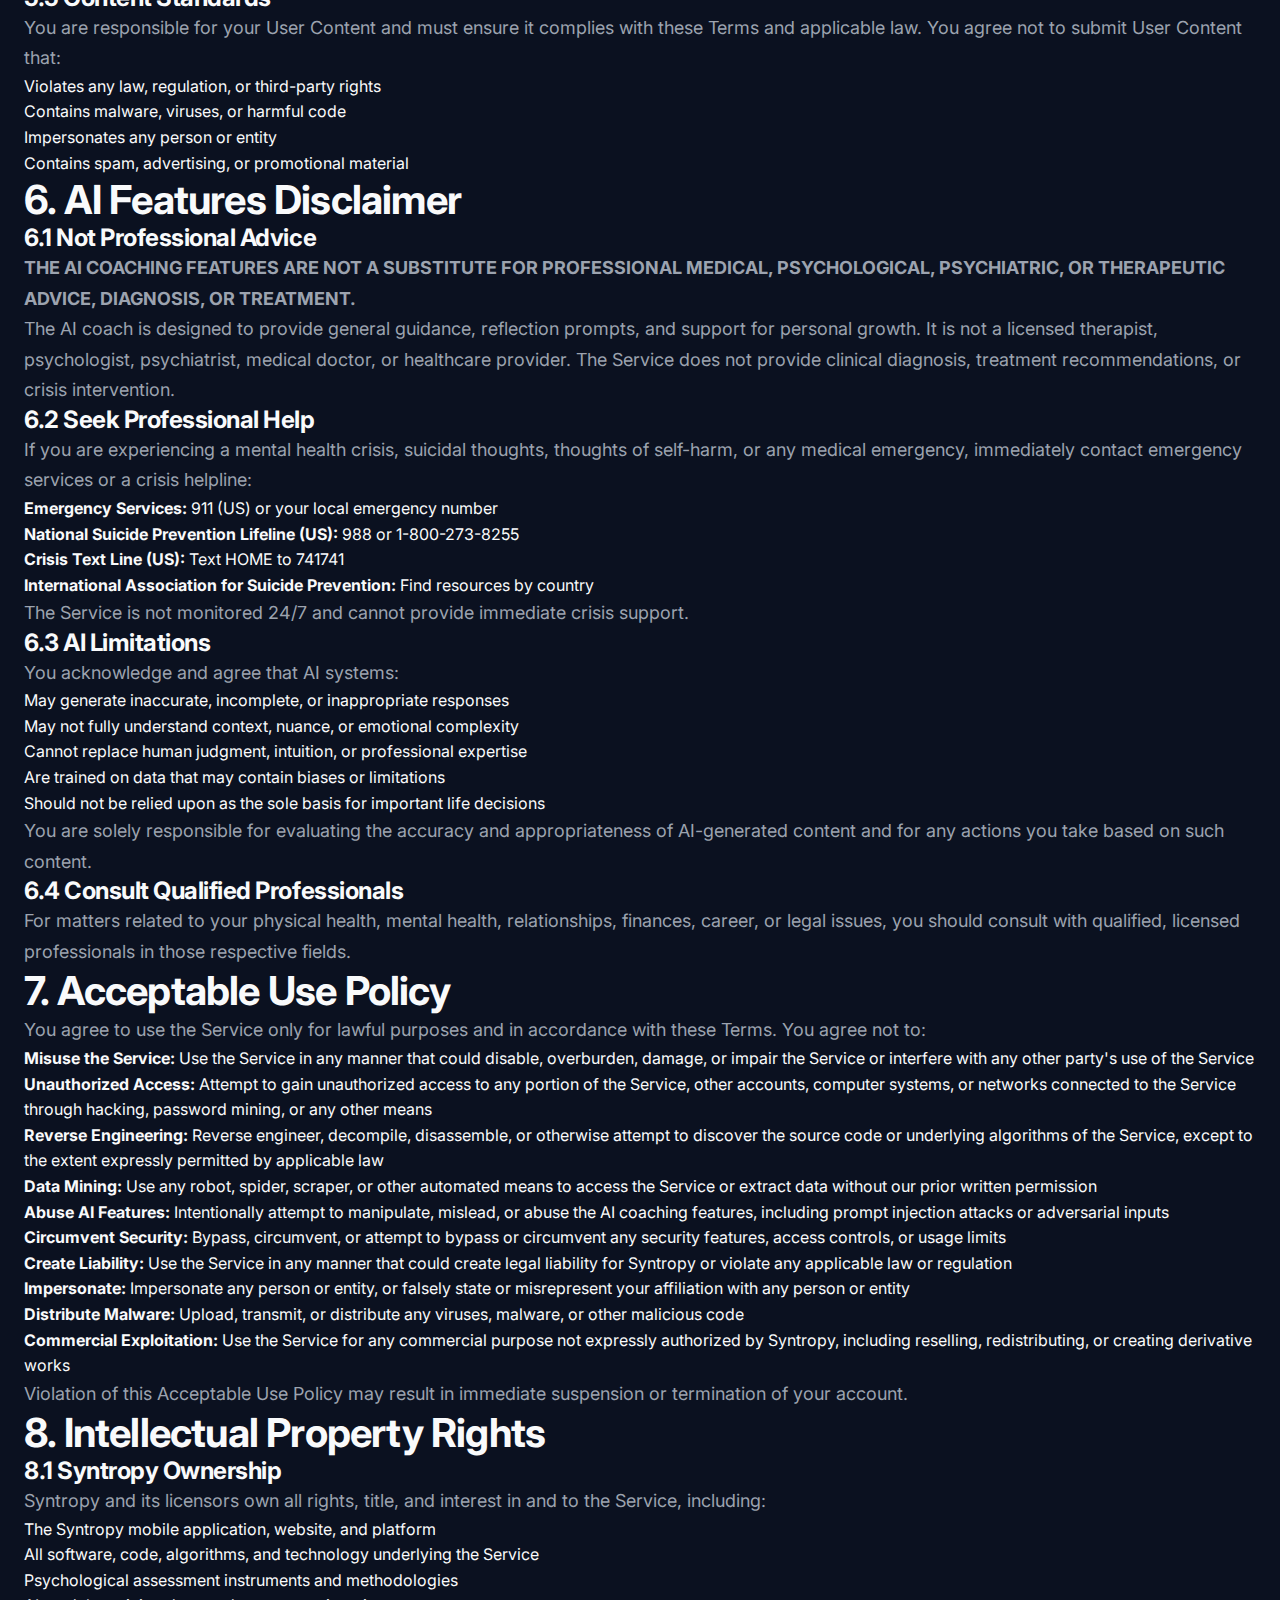
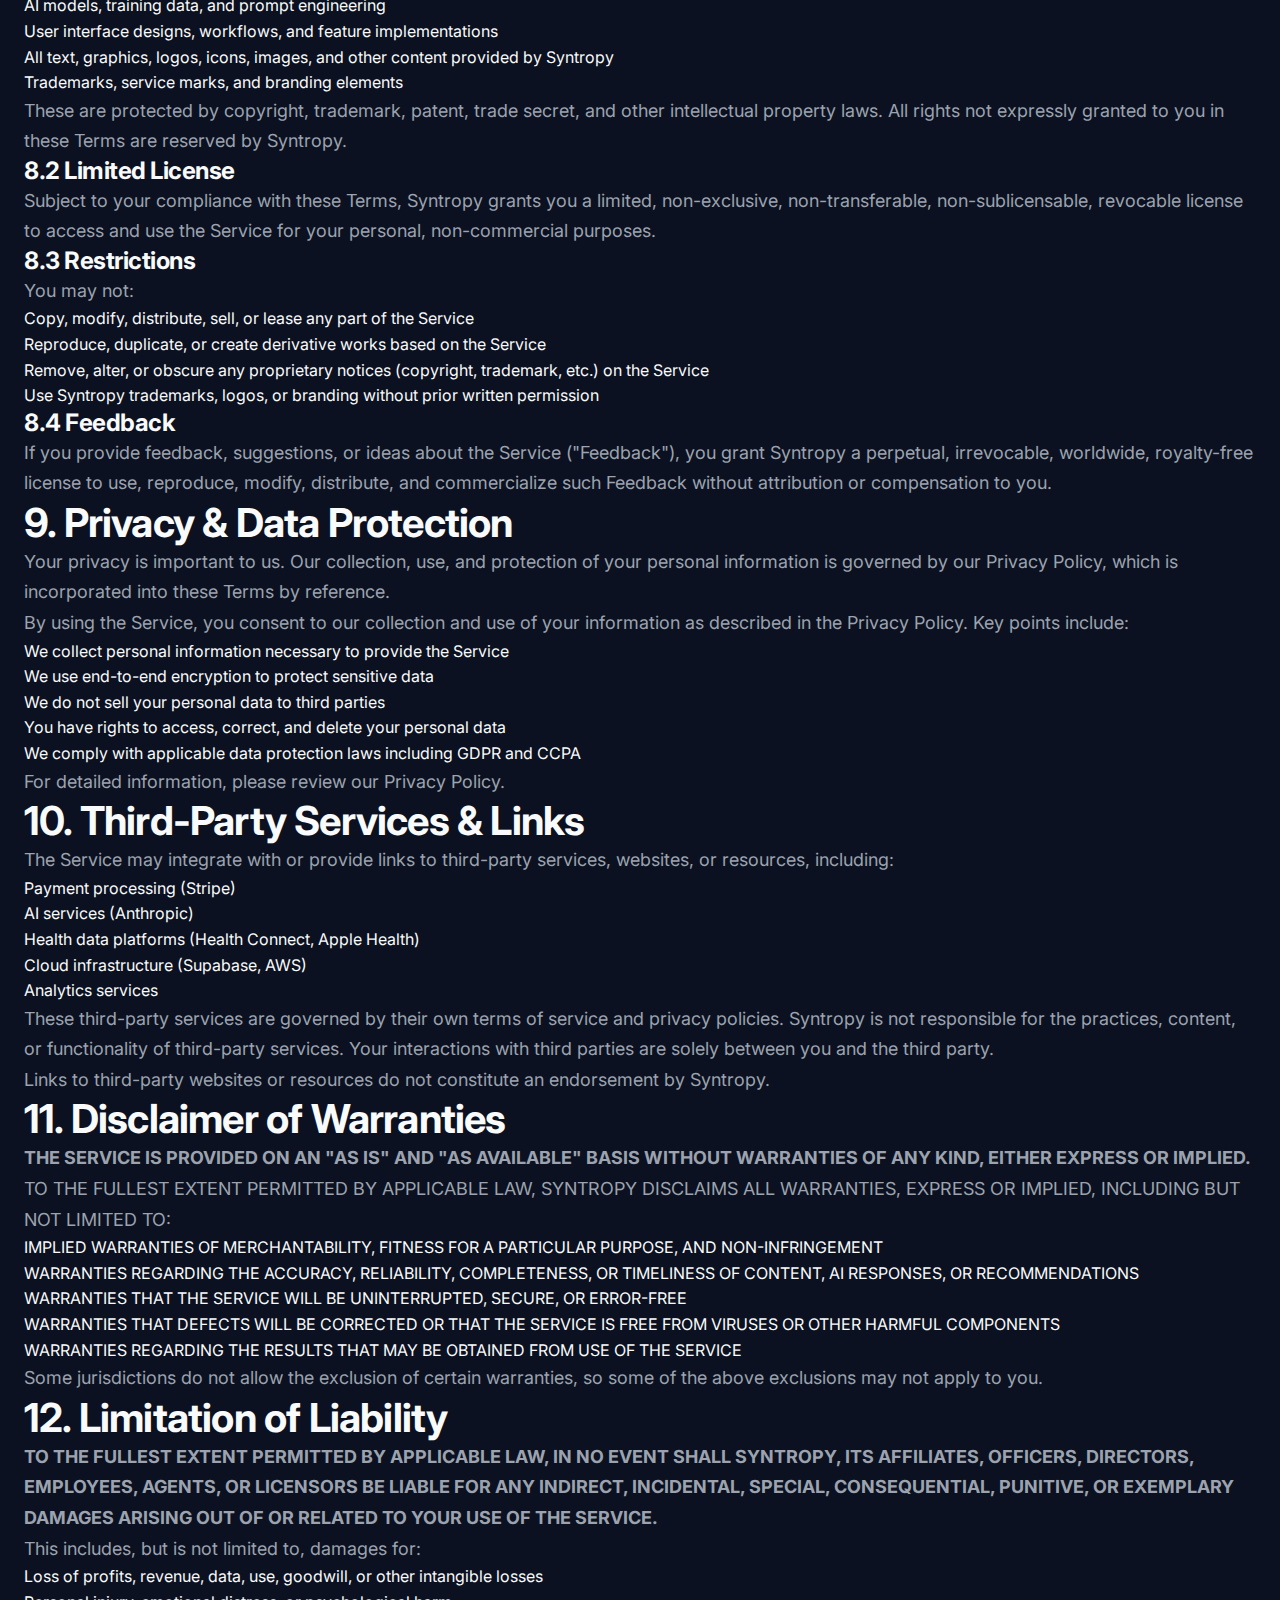
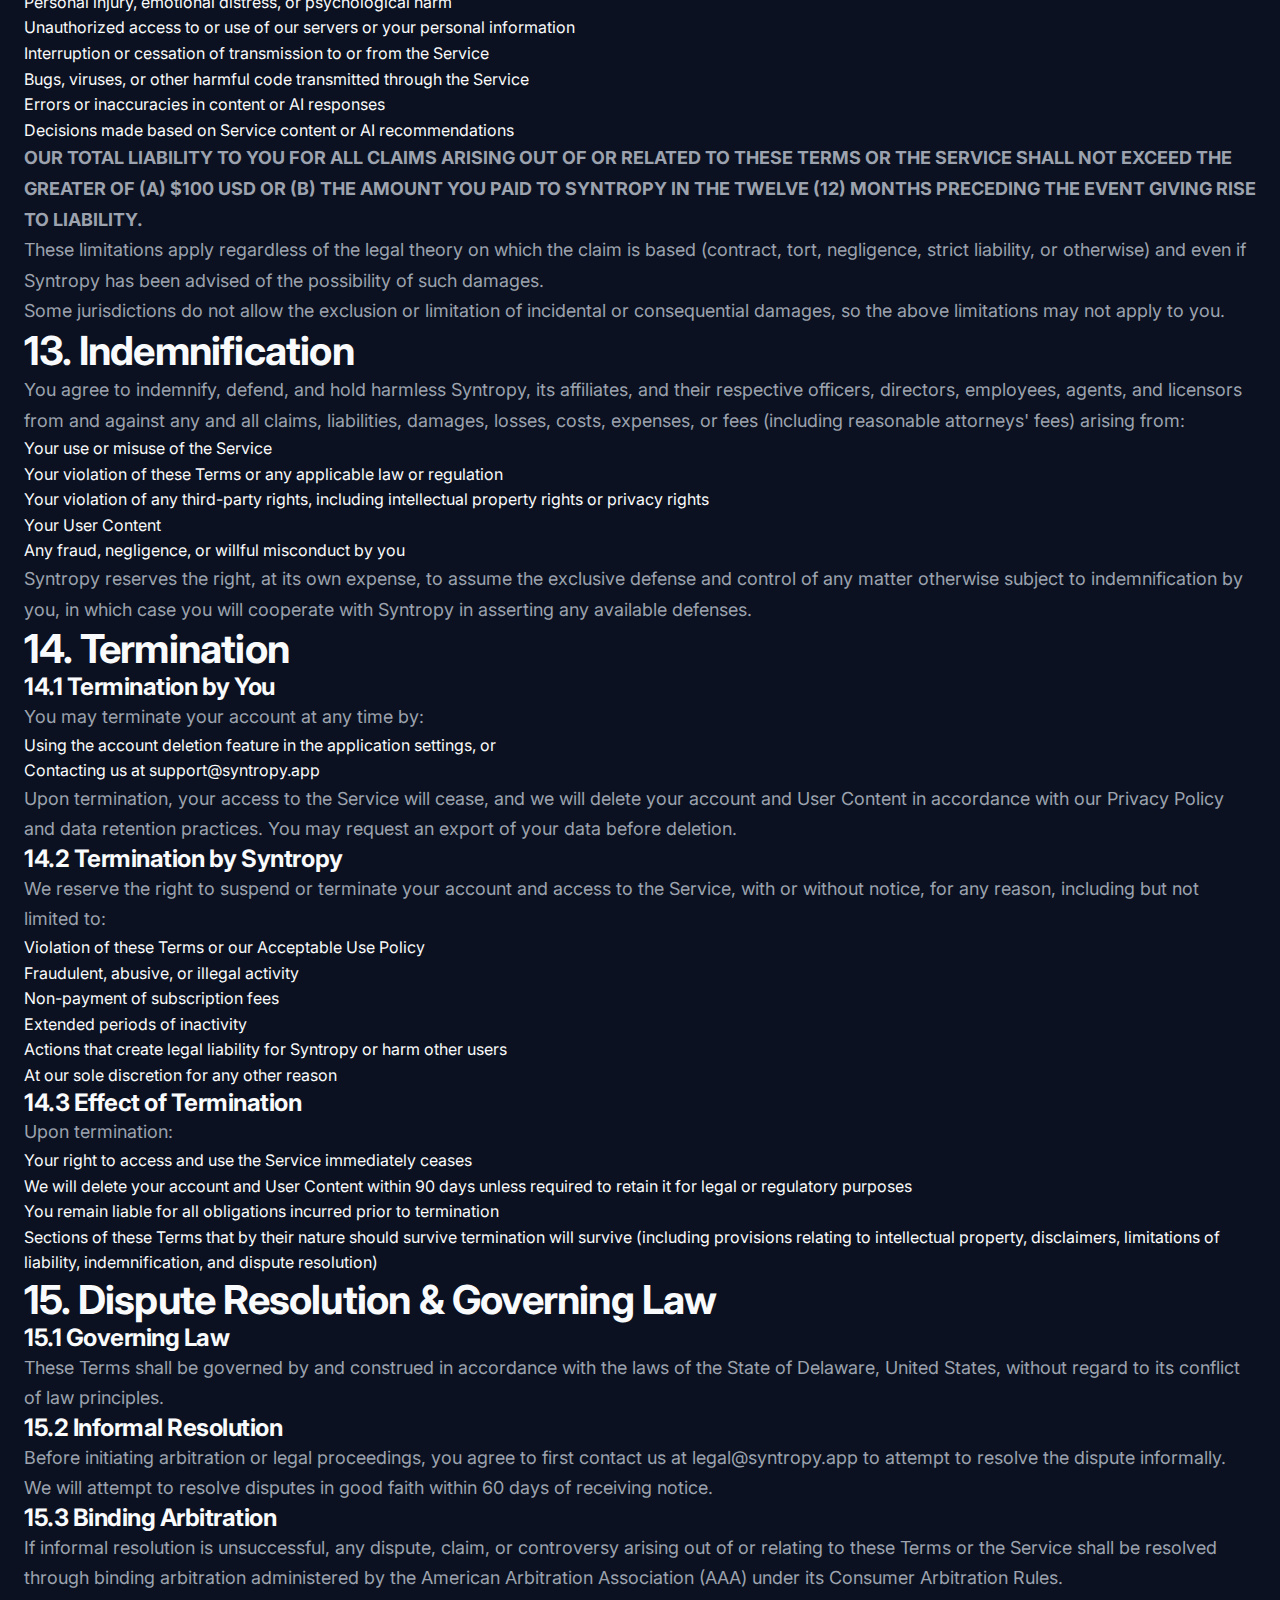
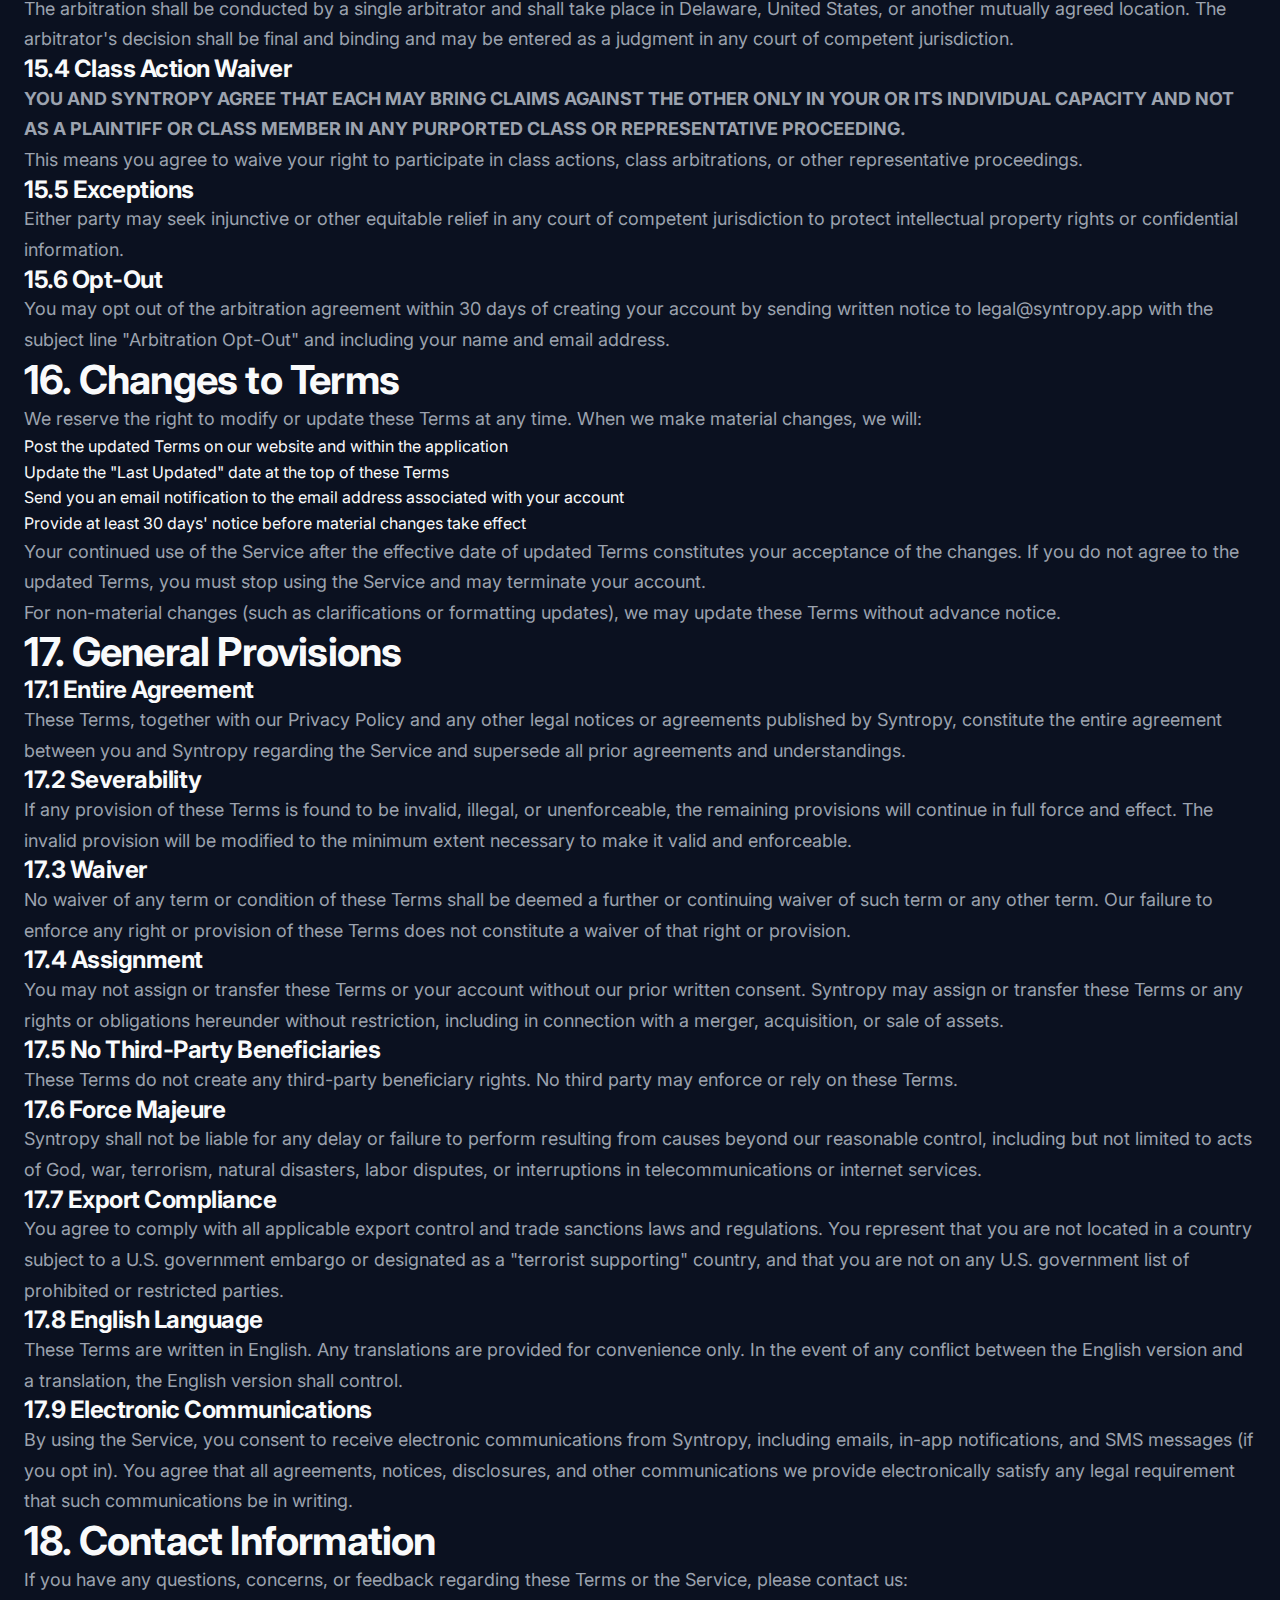
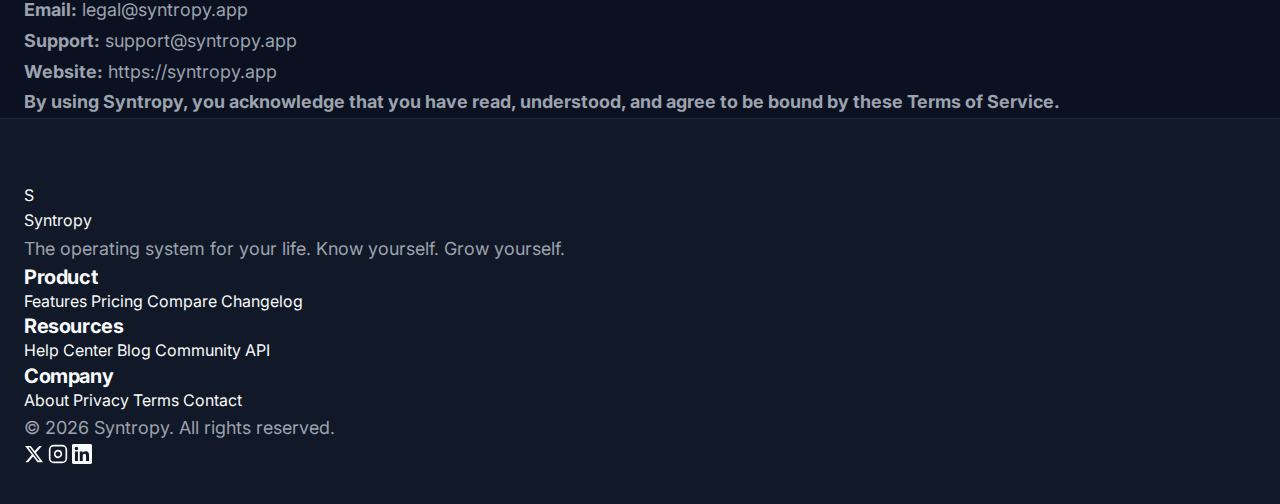
<file: terms.html>
<!DOCTYPE html>
<html lang="en">
<head>
    <meta charset="UTF-8">
    <meta name="viewport" content="width=device-width, initial-scale=1.0">
    <title>Terms of Service | Syntropy</title>
    <meta name="description" content="Terms of service for Syntropy - The Operating System for Your Life. Comprehensive AI-powered personal growth platform.">

    <!-- Fonts -->
    <link rel="preconnect" href="https://fonts.googleapis.com">
    <link rel="preconnect" href="https://fonts.gstatic.com" crossorigin>
    <link href="https://fonts.googleapis.com/css2?family=Inter:wght@300;400;500;600;700;800&family=Playfair+Display:wght@600;700&display=swap" rel="stylesheet">

    <!-- Styles -->
    <link rel="stylesheet" href="styles.css">

    <!-- Favicon -->
    <link rel="icon" type="image/svg+xml" href="data:image/svg+xml,<svg xmlns='http://www.w3.org/2000/svg' viewBox='0 0 100 100'><circle cx='50' cy='50' r='45' fill='%232A8F8F'/><path d='M50 20 L65 45 L50 40 L35 45 Z' fill='white'/><circle cx='50' cy='60' r='15' fill='white' opacity='0.9'/></svg>">
</head>
<body>
    <!-- Simplified Navigation -->
    <nav class="nav" id="nav">
        <div class="nav-container">
            <a href="index.html" class="nav-logo">
                <div class="logo-icon">S</div>
                <span>Syntropy</span>
            </a>
            <div class="nav-actions">
                <a href="index.html" class="btn btn-secondary">Back to Home</a>
            </div>
        </div>
    </nav>

    <!-- Legal Content -->
    <section class="legal-section">
        <div class="container">
            <div class="legal-content">
                <h1>Terms of Service</h1>
                <p class="legal-updated">Last Updated: January 30, 2026</p>

                <div class="legal-intro">
                    <p>Welcome to Syntropy. These Terms of Service ("Terms") govern your access to and use of the Syntropy mobile application, website, and related services (collectively, the "Service"). By accessing or using the Service, you agree to be bound by these Terms.</p>
                    <p><strong>Please read these Terms carefully before using Syntropy.</strong> If you do not agree to these Terms, you may not access or use the Service.</p>
                </div>

                <h2>1. Acceptance of Terms</h2>
                <p>By creating an account, downloading the Syntropy mobile application, or accessing any part of the Service, you acknowledge that you have read, understood, and agree to be bound by these Terms, as well as our <a href="privacy.html">Privacy Policy</a>, which is incorporated by reference into these Terms.</p>
                <p>We reserve the right to modify these Terms at any time. We will notify you of material changes by posting the updated Terms on our website and within the application, or by sending you an email notification. Your continued use of the Service after such modifications constitutes your acceptance of the updated Terms.</p>

                <h2>2. Description of Service</h2>
                <p>Syntropy is an AI-powered personal growth and life management platform designed to facilitate psychological, emotional, and behavioral transformation. The Service provides comprehensive tools and features including, but not limited to:</p>
                <ul>
                    <li><strong>Psychological Assessments:</strong> Scientifically-validated assessments designed to help you understand your personality, values, cognitive patterns, attachment style, and other psychological dimensions</li>
                    <li><strong>AI Coaching:</strong> Conversational AI assistant powered by advanced language models, providing personalized guidance, reflection, and support based on your unique psychological profile and interaction history</li>
                    <li><strong>Journaling Tools:</strong> Structured journaling protocols with AI-powered analysis to identify patterns, themes, and insights</li>
                    <li><strong>Goal Setting & Habit Tracking:</strong> Systems for defining, tracking, and achieving goals across six life pillars (Health, Career, Relationships, Finance, Personal, Learning)</li>
                    <li><strong>Shadow Work Exercises:</strong> Guided psychological exercises designed to explore unconscious patterns, projections, and repressed aspects of the self</li>
                    <li><strong>Life Laboratory:</strong> Framework for conducting personal experiments to test behavioral hypotheses and measure outcomes</li>
                    <li><strong>Wisdom Synthesis:</strong> Integration of insights from six wisdom traditions (Stoicism, Buddhism, Taoism, Indigenous wisdom, Modern psychology, and Existentialism)</li>
                    <li><strong>Task Management:</strong> System for organizing and completing tasks aligned with your goals</li>
                    <li><strong>Health Integration:</strong> Integration with health data platforms to track physical wellness metrics</li>
                    <li><strong>Analytics & Insights:</strong> Data-driven analysis of your patterns, progress, and growth over time</li>
                </ul>
                <p>The Service is provided on an "as available" basis and may be modified, suspended, or discontinued at any time with or without notice.</p>

                <h2>3. Eligibility & Account Registration</h2>
                <h3>3.1 Age Requirement</h3>
                <p>You must be at least 16 years of age to use the Service. If you are under 18 years of age, you represent that you have obtained permission from your parent or legal guardian to use the Service. We reserve the right to request proof of age or parental consent at any time.</p>

                <h3>3.2 Account Information</h3>
                <p>When creating an account, you agree to:</p>
                <ul>
                    <li>Provide accurate, current, and complete information</li>
                    <li>Maintain and promptly update your account information to keep it accurate and current</li>
                    <li>Maintain the security and confidentiality of your account credentials</li>
                    <li>Notify us immediately of any unauthorized access to or use of your account</li>
                    <li>Accept responsibility for all activities that occur under your account</li>
                </ul>
                <p>You are solely responsible for any loss or damage arising from your failure to maintain the confidentiality of your account credentials.</p>

                <h3>3.3 Single Account Policy</h3>
                <p>You may only maintain one active account. Creating multiple accounts to circumvent subscription requirements, abuse free trials, or manipulate the Service is strictly prohibited and grounds for immediate termination.</p>

                <h2>4. Subscription & Payments</h2>
                <h3>4.1 Subscription Tiers</h3>
                <p>Syntropy offers both free and premium subscription tiers:</p>
                <ul>
                    <li><strong>Free Tier:</strong> Provides access to basic features including goal setting, habit tracking, task management, timeline scheduling, and basic journaling. The free tier does not include AI coaching, psychological assessments, or advanced features.</li>
                    <li><strong>Premium Subscription:</strong> Provides full access to all features, including AI coaching, psychological assessments, shadow work exercises, wisdom synthesis, life experiments, health integration, and advanced analytics.</li>
                </ul>

                <h3>4.2 Progress-Based Pricing</h3>
                <p>Premium subscriptions utilize a progress-based pricing model with five reward tiers:</p>
                <ul>
                    <li><strong>Starter Tier:</strong> $14.99/month (starting tier)</li>
                    <li><strong>Explorer Tier:</strong> $11.99/month (20% savings) - Unlocked by completing 3 psychological assessments</li>
                    <li><strong>Committed Tier:</strong> $8.99/month (40% savings) - Unlocked by completing 6 assessments, 2 courses, and maintaining a 7-day journal streak</li>
                    <li><strong>Achiever Tier:</strong> $5.99/month (60% savings) - Unlocked by completing 4 courses, maintaining a 30-day streak, establishing 5 habits, and achieving 3 goals</li>
                    <li><strong>Master Tier:</strong> $2.99/month (80% savings) - Unlocked by completing 6 courses, maintaining a 90-day streak, establishing 10 habits, and achieving 10 goals</li>
                </ul>
                <p>Your subscription price will automatically adjust downward when you meet the requirements for a lower-priced tier. Price reductions are applied at your next billing cycle. Tier progression is permanent; once unlocked, you retain access to lower pricing even if your activity level decreases.</p>

                <h3>4.3 Free Trial</h3>
                <p>New premium subscribers are eligible for a 7-day free trial. A valid payment method is required to start the trial. If you do not cancel before the trial period ends, your payment method will be automatically charged for the first month of premium subscription at the Starter tier rate ($14.99/month).</p>

                <h3>4.4 Payment Processing</h3>
                <p>All subscription payments are processed through Stripe, a third-party payment processor. By providing payment information, you represent that you are authorized to use the designated payment method and authorize us to charge your payment method for all fees incurred.</p>
                <p>We do not store your complete payment information on our servers. Payment processing is governed by Stripe's terms of service and privacy policy in addition to these Terms.</p>

                <h3>4.5 Billing & Renewal</h3>
                <p>Premium subscriptions automatically renew on a monthly basis unless canceled. You will be charged on the same calendar day each month. If a month has fewer days than your billing date, you will be charged on the last day of that month.</p>
                <p>We reserve the right to change subscription pricing at any time. Price changes for existing subscribers will be communicated at least 30 days in advance and will take effect at your next renewal date after the notice period.</p>

                <h3>4.6 Cancellation & Refunds</h3>
                <p>You may cancel your premium subscription at any time through the application settings or by contacting support at <a href="mailto:support@syntropy.app">support@syntropy.app</a>. Cancellation takes effect at the end of your current billing period; you will retain premium access until that date.</p>
                <p>No refunds or credits will be provided for partial subscription periods. If you cancel during a free trial, you will not be charged.</p>
                <p>We reserve the right to issue refunds at our sole discretion on a case-by-case basis.</p>

                <h2>5. User Content & Ownership</h2>
                <h3>5.1 Your Content</h3>
                <p>"User Content" means any data, information, text, responses, or other content you create, submit, or store through the Service, including but not limited to:</p>
                <ul>
                    <li>Journal entries and reflections</li>
                    <li>Assessment responses and results</li>
                    <li>Goals, habits, tasks, and milestones</li>
                    <li>Shadow work session content</li>
                    <li>Life experiment data and results</li>
                    <li>Messages and conversations with the AI coach</li>
                    <li>Notes, insights, and personal observations</li>
                </ul>
                <p><strong>You retain all ownership rights to your User Content.</strong> Your personal data belongs to you, and you maintain complete ownership.</p>

                <h3>5.2 License to Syntropy</h3>
                <p>By submitting User Content to the Service, you grant Syntropy a limited, non-exclusive, royalty-free, worldwide license to use, store, process, reproduce, modify, and analyze your User Content solely for the purposes of:</p>
                <ul>
                    <li>Providing and operating the Service</li>
                    <li>Personalizing your experience and AI coaching interactions</li>
                    <li>Generating insights, recommendations, and analytics for you</li>
                    <li>Improving and developing the Service and AI models</li>
                    <li>Complying with legal obligations</li>
                </ul>
                <p>This license terminates when you delete your User Content or close your account, except where continued storage is required for legal compliance or legitimate business purposes.</p>

                <h3>5.3 Privacy & Confidentiality</h3>
                <p>Your User Content is private by default. We do not sell, rent, or share your personal data or User Content with third parties for marketing purposes. Our use of your data is governed by our <a href="privacy.html">Privacy Policy</a>.</p>
                <p>User Content may be used in aggregate, anonymized form for research, analytics, and service improvement purposes, provided such use cannot be traced back to you individually.</p>

                <h3>5.4 AI Processing</h3>
                <p>Your User Content may be processed by third-party AI service providers (including Anthropic) to power the AI coaching features. These providers are contractually obligated to maintain the confidentiality of your data and use it solely for providing the Service. Your data is not used to train third-party AI models unless you explicitly opt-in to such usage.</p>

                <h3>5.5 Content Standards</h3>
                <p>You are responsible for your User Content and must ensure it complies with these Terms and applicable law. You agree not to submit User Content that:</p>
                <ul>
                    <li>Violates any law, regulation, or third-party rights</li>
                    <li>Contains malware, viruses, or harmful code</li>
                    <li>Impersonates any person or entity</li>
                    <li>Contains spam, advertising, or promotional material</li>
                </ul>

                <h2>6. AI Features Disclaimer</h2>
                <h3>6.1 Not Professional Advice</h3>
                <p><strong>THE AI COACHING FEATURES ARE NOT A SUBSTITUTE FOR PROFESSIONAL MEDICAL, PSYCHOLOGICAL, PSYCHIATRIC, OR THERAPEUTIC ADVICE, DIAGNOSIS, OR TREATMENT.</strong></p>
                <p>The AI coach is designed to provide general guidance, reflection prompts, and support for personal growth. It is not a licensed therapist, psychologist, psychiatrist, medical doctor, or healthcare provider. The Service does not provide clinical diagnosis, treatment recommendations, or crisis intervention.</p>

                <h3>6.2 Seek Professional Help</h3>
                <p>If you are experiencing a mental health crisis, suicidal thoughts, thoughts of self-harm, or any medical emergency, immediately contact emergency services or a crisis helpline:</p>
                <ul>
                    <li><strong>Emergency Services:</strong> 911 (US) or your local emergency number</li>
                    <li><strong>National Suicide Prevention Lifeline (US):</strong> 988 or 1-800-273-8255</li>
                    <li><strong>Crisis Text Line (US):</strong> Text HOME to 741741</li>
                    <li><strong>International Association for Suicide Prevention:</strong> <a href="https://www.iasp.info/resources/Crisis_Centres/" target="_blank">Find resources by country</a></li>
                </ul>
                <p>The Service is not monitored 24/7 and cannot provide immediate crisis support.</p>

                <h3>6.3 AI Limitations</h3>
                <p>You acknowledge and agree that AI systems:</p>
                <ul>
                    <li>May generate inaccurate, incomplete, or inappropriate responses</li>
                    <li>May not fully understand context, nuance, or emotional complexity</li>
                    <li>Cannot replace human judgment, intuition, or professional expertise</li>
                    <li>Are trained on data that may contain biases or limitations</li>
                    <li>Should not be relied upon as the sole basis for important life decisions</li>
                </ul>
                <p>You are solely responsible for evaluating the accuracy and appropriateness of AI-generated content and for any actions you take based on such content.</p>

                <h3>6.4 Consult Qualified Professionals</h3>
                <p>For matters related to your physical health, mental health, relationships, finances, career, or legal issues, you should consult with qualified, licensed professionals in those respective fields.</p>

                <h2>7. Acceptable Use Policy</h2>
                <p>You agree to use the Service only for lawful purposes and in accordance with these Terms. You agree not to:</p>
                <ul>
                    <li><strong>Misuse the Service:</strong> Use the Service in any manner that could disable, overburden, damage, or impair the Service or interfere with any other party's use of the Service</li>
                    <li><strong>Unauthorized Access:</strong> Attempt to gain unauthorized access to any portion of the Service, other accounts, computer systems, or networks connected to the Service through hacking, password mining, or any other means</li>
                    <li><strong>Reverse Engineering:</strong> Reverse engineer, decompile, disassemble, or otherwise attempt to discover the source code or underlying algorithms of the Service, except to the extent expressly permitted by applicable law</li>
                    <li><strong>Data Mining:</strong> Use any robot, spider, scraper, or other automated means to access the Service or extract data without our prior written permission</li>
                    <li><strong>Abuse AI Features:</strong> Intentionally attempt to manipulate, mislead, or abuse the AI coaching features, including prompt injection attacks or adversarial inputs</li>
                    <li><strong>Circumvent Security:</strong> Bypass, circumvent, or attempt to bypass or circumvent any security features, access controls, or usage limits</li>
                    <li><strong>Create Liability:</strong> Use the Service in any manner that could create legal liability for Syntropy or violate any applicable law or regulation</li>
                    <li><strong>Impersonate:</strong> Impersonate any person or entity, or falsely state or misrepresent your affiliation with any person or entity</li>
                    <li><strong>Distribute Malware:</strong> Upload, transmit, or distribute any viruses, malware, or other malicious code</li>
                    <li><strong>Commercial Exploitation:</strong> Use the Service for any commercial purpose not expressly authorized by Syntropy, including reselling, redistributing, or creating derivative works</li>
                </ul>
                <p>Violation of this Acceptable Use Policy may result in immediate suspension or termination of your account.</p>

                <h2>8. Intellectual Property Rights</h2>
                <h3>8.1 Syntropy Ownership</h3>
                <p>Syntropy and its licensors own all rights, title, and interest in and to the Service, including:</p>
                <ul>
                    <li>The Syntropy mobile application, website, and platform</li>
                    <li>All software, code, algorithms, and technology underlying the Service</li>
                    <li>Psychological assessment instruments and methodologies</li>
                    <li>AI models, training data, and prompt engineering</li>
                    <li>User interface designs, workflows, and feature implementations</li>
                    <li>All text, graphics, logos, icons, images, and other content provided by Syntropy</li>
                    <li>Trademarks, service marks, and branding elements</li>
                </ul>
                <p>These are protected by copyright, trademark, patent, trade secret, and other intellectual property laws. All rights not expressly granted to you in these Terms are reserved by Syntropy.</p>

                <h3>8.2 Limited License</h3>
                <p>Subject to your compliance with these Terms, Syntropy grants you a limited, non-exclusive, non-transferable, non-sublicensable, revocable license to access and use the Service for your personal, non-commercial purposes.</p>

                <h3>8.3 Restrictions</h3>
                <p>You may not:</p>
                <ul>
                    <li>Copy, modify, distribute, sell, or lease any part of the Service</li>
                    <li>Reproduce, duplicate, or create derivative works based on the Service</li>
                    <li>Remove, alter, or obscure any proprietary notices (copyright, trademark, etc.) on the Service</li>
                    <li>Use Syntropy trademarks, logos, or branding without prior written permission</li>
                </ul>

                <h3>8.4 Feedback</h3>
                <p>If you provide feedback, suggestions, or ideas about the Service ("Feedback"), you grant Syntropy a perpetual, irrevocable, worldwide, royalty-free license to use, reproduce, modify, distribute, and commercialize such Feedback without attribution or compensation to you.</p>

                <h2>9. Privacy & Data Protection</h2>
                <p>Your privacy is important to us. Our collection, use, and protection of your personal information is governed by our <a href="privacy.html">Privacy Policy</a>, which is incorporated into these Terms by reference.</p>
                <p>By using the Service, you consent to our collection and use of your information as described in the Privacy Policy. Key points include:</p>
                <ul>
                    <li>We collect personal information necessary to provide the Service</li>
                    <li>We use end-to-end encryption to protect sensitive data</li>
                    <li>We do not sell your personal data to third parties</li>
                    <li>You have rights to access, correct, and delete your personal data</li>
                    <li>We comply with applicable data protection laws including GDPR and CCPA</li>
                </ul>
                <p>For detailed information, please review our <a href="privacy.html">Privacy Policy</a>.</p>

                <h2>10. Third-Party Services & Links</h2>
                <p>The Service may integrate with or provide links to third-party services, websites, or resources, including:</p>
                <ul>
                    <li>Payment processing (Stripe)</li>
                    <li>AI services (Anthropic)</li>
                    <li>Health data platforms (Health Connect, Apple Health)</li>
                    <li>Cloud infrastructure (Supabase, AWS)</li>
                    <li>Analytics services</li>
                </ul>
                <p>These third-party services are governed by their own terms of service and privacy policies. Syntropy is not responsible for the practices, content, or functionality of third-party services. Your interactions with third parties are solely between you and the third party.</p>
                <p>Links to third-party websites or resources do not constitute an endorsement by Syntropy.</p>

                <h2>11. Disclaimer of Warranties</h2>
                <p><strong>THE SERVICE IS PROVIDED ON AN "AS IS" AND "AS AVAILABLE" BASIS WITHOUT WARRANTIES OF ANY KIND, EITHER EXPRESS OR IMPLIED.</strong></p>
                <p>TO THE FULLEST EXTENT PERMITTED BY APPLICABLE LAW, SYNTROPY DISCLAIMS ALL WARRANTIES, EXPRESS OR IMPLIED, INCLUDING BUT NOT LIMITED TO:</p>
                <ul>
                    <li>IMPLIED WARRANTIES OF MERCHANTABILITY, FITNESS FOR A PARTICULAR PURPOSE, AND NON-INFRINGEMENT</li>
                    <li>WARRANTIES REGARDING THE ACCURACY, RELIABILITY, COMPLETENESS, OR TIMELINESS OF CONTENT, AI RESPONSES, OR RECOMMENDATIONS</li>
                    <li>WARRANTIES THAT THE SERVICE WILL BE UNINTERRUPTED, SECURE, OR ERROR-FREE</li>
                    <li>WARRANTIES THAT DEFECTS WILL BE CORRECTED OR THAT THE SERVICE IS FREE FROM VIRUSES OR OTHER HARMFUL COMPONENTS</li>
                    <li>WARRANTIES REGARDING THE RESULTS THAT MAY BE OBTAINED FROM USE OF THE SERVICE</li>
                </ul>
                <p>Some jurisdictions do not allow the exclusion of certain warranties, so some of the above exclusions may not apply to you.</p>

                <h2>12. Limitation of Liability</h2>
                <p><strong>TO THE FULLEST EXTENT PERMITTED BY APPLICABLE LAW, IN NO EVENT SHALL SYNTROPY, ITS AFFILIATES, OFFICERS, DIRECTORS, EMPLOYEES, AGENTS, OR LICENSORS BE LIABLE FOR ANY INDIRECT, INCIDENTAL, SPECIAL, CONSEQUENTIAL, PUNITIVE, OR EXEMPLARY DAMAGES ARISING OUT OF OR RELATED TO YOUR USE OF THE SERVICE.</strong></p>
                <p>This includes, but is not limited to, damages for:</p>
                <ul>
                    <li>Loss of profits, revenue, data, use, goodwill, or other intangible losses</li>
                    <li>Personal injury, emotional distress, or psychological harm</li>
                    <li>Unauthorized access to or use of our servers or your personal information</li>
                    <li>Interruption or cessation of transmission to or from the Service</li>
                    <li>Bugs, viruses, or other harmful code transmitted through the Service</li>
                    <li>Errors or inaccuracies in content or AI responses</li>
                    <li>Decisions made based on Service content or AI recommendations</li>
                </ul>
                <p><strong>OUR TOTAL LIABILITY TO YOU FOR ALL CLAIMS ARISING OUT OF OR RELATED TO THESE TERMS OR THE SERVICE SHALL NOT EXCEED THE GREATER OF (A) $100 USD OR (B) THE AMOUNT YOU PAID TO SYNTROPY IN THE TWELVE (12) MONTHS PRECEDING THE EVENT GIVING RISE TO LIABILITY.</strong></p>
                <p>These limitations apply regardless of the legal theory on which the claim is based (contract, tort, negligence, strict liability, or otherwise) and even if Syntropy has been advised of the possibility of such damages.</p>
                <p>Some jurisdictions do not allow the exclusion or limitation of incidental or consequential damages, so the above limitations may not apply to you.</p>

                <h2>13. Indemnification</h2>
                <p>You agree to indemnify, defend, and hold harmless Syntropy, its affiliates, and their respective officers, directors, employees, agents, and licensors from and against any and all claims, liabilities, damages, losses, costs, expenses, or fees (including reasonable attorneys' fees) arising from:</p>
                <ul>
                    <li>Your use or misuse of the Service</li>
                    <li>Your violation of these Terms or any applicable law or regulation</li>
                    <li>Your violation of any third-party rights, including intellectual property rights or privacy rights</li>
                    <li>Your User Content</li>
                    <li>Any fraud, negligence, or willful misconduct by you</li>
                </ul>
                <p>Syntropy reserves the right, at its own expense, to assume the exclusive defense and control of any matter otherwise subject to indemnification by you, in which case you will cooperate with Syntropy in asserting any available defenses.</p>

                <h2>14. Termination</h2>
                <h3>14.1 Termination by You</h3>
                <p>You may terminate your account at any time by:</p>
                <ul>
                    <li>Using the account deletion feature in the application settings, or</li>
                    <li>Contacting us at <a href="mailto:support@syntropy.app">support@syntropy.app</a></li>
                </ul>
                <p>Upon termination, your access to the Service will cease, and we will delete your account and User Content in accordance with our Privacy Policy and data retention practices. You may request an export of your data before deletion.</p>

                <h3>14.2 Termination by Syntropy</h3>
                <p>We reserve the right to suspend or terminate your account and access to the Service, with or without notice, for any reason, including but not limited to:</p>
                <ul>
                    <li>Violation of these Terms or our Acceptable Use Policy</li>
                    <li>Fraudulent, abusive, or illegal activity</li>
                    <li>Non-payment of subscription fees</li>
                    <li>Extended periods of inactivity</li>
                    <li>Actions that create legal liability for Syntropy or harm other users</li>
                    <li>At our sole discretion for any other reason</li>
                </ul>

                <h3>14.3 Effect of Termination</h3>
                <p>Upon termination:</p>
                <ul>
                    <li>Your right to access and use the Service immediately ceases</li>
                    <li>We will delete your account and User Content within 90 days unless required to retain it for legal or regulatory purposes</li>
                    <li>You remain liable for all obligations incurred prior to termination</li>
                    <li>Sections of these Terms that by their nature should survive termination will survive (including provisions relating to intellectual property, disclaimers, limitations of liability, indemnification, and dispute resolution)</li>
                </ul>

                <h2>15. Dispute Resolution & Governing Law</h2>
                <h3>15.1 Governing Law</h3>
                <p>These Terms shall be governed by and construed in accordance with the laws of the State of Delaware, United States, without regard to its conflict of law principles.</p>

                <h3>15.2 Informal Resolution</h3>
                <p>Before initiating arbitration or legal proceedings, you agree to first contact us at <a href="mailto:legal@syntropy.app">legal@syntropy.app</a> to attempt to resolve the dispute informally. We will attempt to resolve disputes in good faith within 60 days of receiving notice.</p>

                <h3>15.3 Binding Arbitration</h3>
                <p>If informal resolution is unsuccessful, any dispute, claim, or controversy arising out of or relating to these Terms or the Service shall be resolved through binding arbitration administered by the American Arbitration Association (AAA) under its Consumer Arbitration Rules.</p>
                <p>The arbitration shall be conducted by a single arbitrator and shall take place in Delaware, United States, or another mutually agreed location. The arbitrator's decision shall be final and binding and may be entered as a judgment in any court of competent jurisdiction.</p>

                <h3>15.4 Class Action Waiver</h3>
                <p><strong>YOU AND SYNTROPY AGREE THAT EACH MAY BRING CLAIMS AGAINST THE OTHER ONLY IN YOUR OR ITS INDIVIDUAL CAPACITY AND NOT AS A PLAINTIFF OR CLASS MEMBER IN ANY PURPORTED CLASS OR REPRESENTATIVE PROCEEDING.</strong></p>
                <p>This means you agree to waive your right to participate in class actions, class arbitrations, or other representative proceedings.</p>

                <h3>15.5 Exceptions</h3>
                <p>Either party may seek injunctive or other equitable relief in any court of competent jurisdiction to protect intellectual property rights or confidential information.</p>

                <h3>15.6 Opt-Out</h3>
                <p>You may opt out of the arbitration agreement within 30 days of creating your account by sending written notice to <a href="mailto:legal@syntropy.app">legal@syntropy.app</a> with the subject line "Arbitration Opt-Out" and including your name and email address.</p>

                <h2>16. Changes to Terms</h2>
                <p>We reserve the right to modify or update these Terms at any time. When we make material changes, we will:</p>
                <ul>
                    <li>Post the updated Terms on our website and within the application</li>
                    <li>Update the "Last Updated" date at the top of these Terms</li>
                    <li>Send you an email notification to the email address associated with your account</li>
                    <li>Provide at least 30 days' notice before material changes take effect</li>
                </ul>
                <p>Your continued use of the Service after the effective date of updated Terms constitutes your acceptance of the changes. If you do not agree to the updated Terms, you must stop using the Service and may terminate your account.</p>
                <p>For non-material changes (such as clarifications or formatting updates), we may update these Terms without advance notice.</p>

                <h2>17. General Provisions</h2>
                <h3>17.1 Entire Agreement</h3>
                <p>These Terms, together with our Privacy Policy and any other legal notices or agreements published by Syntropy, constitute the entire agreement between you and Syntropy regarding the Service and supersede all prior agreements and understandings.</p>

                <h3>17.2 Severability</h3>
                <p>If any provision of these Terms is found to be invalid, illegal, or unenforceable, the remaining provisions will continue in full force and effect. The invalid provision will be modified to the minimum extent necessary to make it valid and enforceable.</p>

                <h3>17.3 Waiver</h3>
                <p>No waiver of any term or condition of these Terms shall be deemed a further or continuing waiver of such term or any other term. Our failure to enforce any right or provision of these Terms does not constitute a waiver of that right or provision.</p>

                <h3>17.4 Assignment</h3>
                <p>You may not assign or transfer these Terms or your account without our prior written consent. Syntropy may assign or transfer these Terms or any rights or obligations hereunder without restriction, including in connection with a merger, acquisition, or sale of assets.</p>

                <h3>17.5 No Third-Party Beneficiaries</h3>
                <p>These Terms do not create any third-party beneficiary rights. No third party may enforce or rely on these Terms.</p>

                <h3>17.6 Force Majeure</h3>
                <p>Syntropy shall not be liable for any delay or failure to perform resulting from causes beyond our reasonable control, including but not limited to acts of God, war, terrorism, natural disasters, labor disputes, or interruptions in telecommunications or internet services.</p>

                <h3>17.7 Export Compliance</h3>
                <p>You agree to comply with all applicable export control and trade sanctions laws and regulations. You represent that you are not located in a country subject to a U.S. government embargo or designated as a "terrorist supporting" country, and that you are not on any U.S. government list of prohibited or restricted parties.</p>

                <h3>17.8 English Language</h3>
                <p>These Terms are written in English. Any translations are provided for convenience only. In the event of any conflict between the English version and a translation, the English version shall control.</p>

                <h3>17.9 Electronic Communications</h3>
                <p>By using the Service, you consent to receive electronic communications from Syntropy, including emails, in-app notifications, and SMS messages (if you opt in). You agree that all agreements, notices, disclosures, and other communications we provide electronically satisfy any legal requirement that such communications be in writing.</p>

                <h2>18. Contact Information</h2>
                <p>If you have any questions, concerns, or feedback regarding these Terms or the Service, please contact us:</p>

                <div class="contact-info">
                    <p><strong>Email:</strong> <a href="mailto:legal@syntropy.app">legal@syntropy.app</a></p>
                    <p><strong>Support:</strong> <a href="mailto:support@syntropy.app">support@syntropy.app</a></p>
                    <p><strong>Website:</strong> <a href="https://syntropy.app">https://syntropy.app</a></p>
                </div>

                <div class="legal-footer">
                    <p><strong>By using Syntropy, you acknowledge that you have read, understood, and agree to be bound by these Terms of Service.</strong></p>
                </div>
            </div>
        </div>
    </section>

    <!-- Footer -->
    <footer class="footer">
        <div class="container">
            <div class="footer-grid">
                <div class="footer-brand">
                    <a href="index.html" class="nav-logo">
                        <div class="logo-icon">S</div>
                        <span>Syntropy</span>
                    </a>
                    <p>The operating system for your life. Know yourself. Grow yourself.</p>
                </div>
                <div class="footer-links">
                    <h4>Product</h4>
                    <a href="index.html#features">Features</a>
                    <a href="index.html#pricing">Pricing</a>
                    <a href="index.html#compare">Compare</a>
                    <a href="#">Changelog</a>
                </div>
                <div class="footer-links">
                    <h4>Resources</h4>
                    <a href="#">Help Center</a>
                    <a href="#">Blog</a>
                    <a href="#">Community</a>
                    <a href="#">API</a>
                </div>
                <div class="footer-links">
                    <h4>Company</h4>
                    <a href="#">About</a>
                    <a href="privacy.html">Privacy</a>
                    <a href="terms.html">Terms</a>
                    <a href="#">Contact</a>
                </div>
            </div>
            <div class="footer-bottom">
                <p>&copy; 2026 Syntropy. All rights reserved.</p>
                <div class="footer-social">
                    <a href="#" aria-label="Twitter">
                        <svg width="20" height="20" viewBox="0 0 24 24" fill="currentColor">
                            <path d="M18.244 2.25h3.308l-7.227 8.26 8.502 11.24H16.17l-5.214-6.817L4.99 21.75H1.68l7.73-8.835L1.254 2.25H8.08l4.713 6.231zm-1.161 17.52h1.833L7.084 4.126H5.117z"/>
                        </svg>
                    </a>
                    <a href="#" aria-label="Instagram">
                        <svg width="20" height="20" viewBox="0 0 24 24" fill="none" stroke="currentColor" stroke-width="2">
                            <rect x="2" y="2" width="20" height="20" rx="5" ry="5"/>
                            <path d="M16 11.37A4 4 0 1 1 12.63 8 4 4 0 0 1 16 11.37z"/>
                            <line x1="17.5" y1="6.5" x2="17.51" y2="6.5"/>
                        </svg>
                    </a>
                    <a href="#" aria-label="LinkedIn">
                        <svg width="20" height="20" viewBox="0 0 24 24" fill="currentColor">
                            <path d="M20.447 20.452h-3.554v-5.569c0-1.328-.027-3.037-1.852-3.037-1.853 0-2.136 1.445-2.136 2.939v5.667H9.351V9h3.414v1.561h.046c.477-.9 1.637-1.85 3.37-1.85 3.601 0 4.267 2.37 4.267 5.455v6.286zM5.337 7.433c-1.144 0-2.063-.926-2.063-2.065 0-1.138.92-2.063 2.063-2.063 1.14 0 2.064.925 2.064 2.063 0 1.139-.925 2.065-2.064 2.065zm1.782 13.019H3.555V9h3.564v11.452zM22.225 0H1.771C.792 0 0 .774 0 1.729v20.542C0 23.227.792 24 1.771 24h20.451C23.2 24 24 23.227 24 22.271V1.729C24 .774 23.2 0 22.222 0h.003z"/>
                        </svg>
                    </a>
                </div>
            </div>
        </div>
    </footer>
</body>
</html>
</file>
<file: styles.css>
/* ==========================================================================
   Syntropy - The Operating System for Life
   Landing Page Styles
   ========================================================================== */

/* ==========================================================================
   Design Tokens
   ========================================================================== */

:root {
  /* Colors */
  --primary: #2A8F8F;
  --primary-light: #3AAFAF;
  --primary-dark: #1A6F6F;
  --accent: #F59E0B;
  --accent-light: #FBBF24;
  --bg-dark: #0B1120;
  --bg-surface: #111827;
  --bg-elevated: #1F2937;
  --text-primary: #F9FAFB;
  --text-secondary: #9CA3AF;
  --text-muted: #6B7280;
  --border: rgba(255, 255, 255, 0.08);
  --border-light: rgba(255, 255, 255, 0.12);
  --glass: rgba(255, 255, 255, 0.05);
  --glass-border: rgba(255, 255, 255, 0.1);

  /* Pillar Colors */
  --health: #EF4444;
  --career: #3B82F6;
  --relationships: #EC4899;
  --finance: #10B981;
  --personal: #F59E0B;
  --learning: #8B5CF6;

  /* Spacing */
  --space-xs: 4px;
  --space-sm: 8px;
  --space-md: 16px;
  --space-lg: 24px;
  --space-xl: 32px;
  --space-2xl: 48px;
  --space-3xl: 64px;
  --space-4xl: 96px;

  /* Typography */
  --font-family: 'Inter', -apple-system, BlinkMacSystemFont, 'Segoe UI', Roboto, sans-serif;
  --font-display: 'Inter', sans-serif;

  /* Border Radius */
  --radius-sm: 8px;
  --radius-md: 12px;
  --radius-lg: 16px;
  --radius-xl: 24px;
  --radius-full: 9999px;

  /* Transitions */
  --transition-fast: 150ms ease;
  --transition-base: 300ms ease;
  --transition-slow: 500ms ease;

  /* Shadows */
  --shadow-sm: 0 1px 2px rgba(0, 0, 0, 0.3);
  --shadow-md: 0 4px 6px rgba(0, 0, 0, 0.3);
  --shadow-lg: 0 10px 15px rgba(0, 0, 0, 0.3);
  --shadow-xl: 0 20px 25px rgba(0, 0, 0, 0.3);
  --shadow-glow-primary: 0 0 20px rgba(42, 143, 143, 0.3);
  --shadow-glow-accent: 0 0 20px rgba(245, 158, 11, 0.3);
}

/* ==========================================================================
   Reset & Base
   ========================================================================== */

*,
*::before,
*::after {
  box-sizing: border-box;
  margin: 0;
  padding: 0;
}

html {
  scroll-behavior: smooth;
  -webkit-text-size-adjust: 100%;
}

body {
  background-color: var(--bg-dark);
  color: var(--text-primary);
  font-family: var(--font-family);
  font-size: 16px;
  line-height: 1.6;
  -webkit-font-smoothing: antialiased;
  -moz-osx-font-smoothing: grayscale;
  overflow-x: hidden;
}

::selection {
  background-color: var(--primary);
  color: var(--text-primary);
}

::-moz-selection {
  background-color: var(--primary);
  color: var(--text-primary);
}

/* Scrollbar */
::-webkit-scrollbar {
  width: 8px;
}

::-webkit-scrollbar-track {
  background: var(--bg-dark);
}

::-webkit-scrollbar-thumb {
  background: var(--bg-elevated);
  border-radius: var(--radius-full);
}

::-webkit-scrollbar-thumb:hover {
  background: var(--text-muted);
}

/* Firefox scrollbar */
html {
  scrollbar-width: thin;
  scrollbar-color: var(--bg-elevated) var(--bg-dark);
}

img {
  max-width: 100%;
  height: auto;
  display: block;
}

a {
  color: inherit;
  text-decoration: none;
}

ul,
ol {
  list-style: none;
}

button {
  font-family: inherit;
  cursor: pointer;
  border: none;
  background: none;
}

input,
textarea,
select {
  font-family: inherit;
}

/* ==========================================================================
   Typography
   ========================================================================== */

h1,
h2,
h3,
h4,
h5,
h6 {
  font-family: var(--font-display);
  font-weight: 700;
  line-height: 1.2;
  letter-spacing: -0.02em;
  color: var(--text-primary);
}

h1 {
  font-size: clamp(2.5rem, 5vw, 3.5rem);
}

h2 {
  font-size: clamp(2rem, 4vw, 2.5rem);
}

h3 {
  font-size: 1.5rem;
}

h4 {
  font-size: 1.25rem;
}

p {
  font-size: 1.125rem;
  color: var(--text-secondary);
  line-height: 1.7;
}

.gradient-text {
  background: linear-gradient(135deg, var(--primary-light), var(--accent));
  -webkit-background-clip: text;
  background-clip: text;
  -webkit-text-fill-color: transparent;
  color: transparent;
}

.eyebrow {
  display: inline-block;
  font-size: 0.8125rem;
  font-weight: 600;
  text-transform: uppercase;
  letter-spacing: 0.15em;
  color: var(--text-secondary);
  margin-bottom: var(--space-md);
}

.section-header {
  text-align: center;
  max-width: 640px;
  margin: 0 auto var(--space-3xl);
}

.section-header p {
  margin-top: var(--space-md);
}

/* ==========================================================================
   Layout
   ========================================================================== */

.container {
  max-width: 1200px;
  margin: 0 auto;
  padding: 0 var(--space-lg);
}

.section {
  padding: var(--space-4xl) 0;
  position: relative;
}

.grid-2 {
  display: grid;
  grid-template-columns: 1fr;
  gap: var(--space-xl);
}

.grid-3 {
  display: grid;
  grid-template-columns: 1fr;
  gap: var(--space-xl);
}

@media (min-width: 768px) {
  .grid-2 {
    grid-template-columns: repeat(2, 1fr);
  }

  .grid-3 {
    grid-template-columns: repeat(2, 1fr);
  }
}

@media (min-width: 1024px) {
  .grid-3 {
    grid-template-columns: repeat(3, 1fr);
  }
}

.text-center {
  text-align: center;
}

/* ==========================================================================
   Navigation
   ========================================================================== */

.nav {
  position: fixed;
  top: 0;
  left: 0;
  right: 0;
  z-index: 1000;
  padding: var(--space-md) 0;
  transition: background-color var(--transition-base),
              backdrop-filter var(--transition-base),
              box-shadow var(--transition-base);
}

.nav--scrolled {
  background-color: rgba(11, 17, 32, 0.95);
  -webkit-backdrop-filter: blur(20px);
  backdrop-filter: blur(20px);
  box-shadow: 0 1px 0 var(--border);
}

.nav .container {
  display: flex;
  align-items: center;
  justify-content: space-between;
}

.nav__logo {
  font-size: 1.5rem;
  font-weight: 700;
  color: var(--text-primary);
  letter-spacing: -0.02em;
  z-index: 1001;
}

.nav__logo span {
  color: var(--primary);
}

.nav__links {
  display: none;
  align-items: center;
  gap: var(--space-xl);
}

.nav__link {
  font-size: 0.9375rem;
  font-weight: 500;
  color: var(--text-secondary);
  transition: color var(--transition-fast);
  position: relative;
}

.nav__link:hover {
  color: var(--primary-light);
}

.nav__link::after {
  content: '';
  position: absolute;
  bottom: -4px;
  left: 0;
  width: 0;
  height: 2px;
  background: var(--primary);
  transition: width var(--transition-base);
  border-radius: var(--radius-full);
}

.nav__link:hover::after {
  width: 100%;
}

.nav__cta {
  display: none;
  padding: 10px 24px;
  background: var(--primary);
  color: var(--text-primary);
  border-radius: var(--radius-full);
  font-size: 0.9375rem;
  font-weight: 600;
  transition: all var(--transition-fast);
}

.nav__cta:hover {
  background: var(--primary-light);
  box-shadow: var(--shadow-glow-primary);
}

/* Hamburger */
.nav__hamburger {
  display: flex;
  flex-direction: column;
  justify-content: center;
  align-items: center;
  width: 40px;
  height: 40px;
  gap: 6px;
  z-index: 1001;
  cursor: pointer;
}

.nav__hamburger span {
  display: block;
  width: 24px;
  height: 2px;
  background: var(--text-primary);
  border-radius: var(--radius-full);
  transition: all var(--transition-base);
  transform-origin: center;
}

.nav__hamburger--open span:nth-child(1) {
  transform: translateY(8px) rotate(45deg);
}

.nav__hamburger--open span:nth-child(2) {
  opacity: 0;
  transform: scaleX(0);
}

.nav__hamburger--open span:nth-child(3) {
  transform: translateY(-8px) rotate(-45deg);
}

/* Mobile Menu */
.nav__mobile-menu {
  position: fixed;
  inset: 0;
  background: rgba(11, 17, 32, 0.98);
  -webkit-backdrop-filter: blur(24px);
  backdrop-filter: blur(24px);
  display: flex;
  flex-direction: column;
  align-items: center;
  justify-content: center;
  gap: var(--space-xl);
  z-index: 999;
  opacity: 0;
  visibility: hidden;
  transform: translateY(-20px);
  transition: all var(--transition-base);
}

.nav__mobile-menu--open {
  opacity: 1;
  visibility: visible;
  transform: translateY(0);
  animation: slideDown var(--transition-base) ease forwards;
}

.nav__mobile-menu .nav__link {
  font-size: 1.5rem;
  font-weight: 600;
  color: var(--text-primary);
}

.nav__mobile-menu .nav__cta {
  display: inline-flex;
  margin-top: var(--space-md);
  padding: 14px 32px;
  font-size: 1.125rem;
}

@media (min-width: 768px) {
  .nav__links {
    display: flex;
  }

  .nav__cta {
    display: inline-flex;
  }

  .nav__hamburger {
    display: none;
  }

  .nav__mobile-menu {
    display: none;
  }
}

/* ==========================================================================
   Buttons
   ========================================================================== */

.btn {
  display: inline-flex;
  align-items: center;
  justify-content: center;
  gap: var(--space-sm);
  padding: 14px 28px;
  border-radius: var(--radius-full);
  font-size: 1rem;
  font-weight: 600;
  line-height: 1;
  text-align: center;
  cursor: pointer;
  border: 2px solid transparent;
  transition: all var(--transition-fast);
  white-space: nowrap;
}

.btn:hover {
  transform: translateY(-1px);
}

.btn:active {
  transform: translateY(0);
}

.btn--primary {
  background: var(--primary);
  color: var(--text-primary);
  border-color: var(--primary);
}

.btn--primary:hover {
  background: var(--primary-light);
  border-color: var(--primary-light);
  box-shadow: var(--shadow-glow-primary);
}

.btn--secondary {
  background: transparent;
  color: var(--primary-light);
  border-color: var(--primary);
}

.btn--secondary:hover {
  background: rgba(42, 143, 143, 0.1);
  border-color: var(--primary-light);
}

.btn--accent {
  background: var(--accent);
  color: var(--bg-dark);
  border-color: var(--accent);
}

.btn--accent:hover {
  background: var(--accent-light);
  border-color: var(--accent-light);
  box-shadow: var(--shadow-glow-accent);
}

.btn--outline {
  background: transparent;
  color: var(--text-primary);
  border-color: var(--border-light);
}

.btn--outline:hover {
  border-color: var(--text-muted);
  background: var(--glass);
}

.btn--large {
  padding: 18px 36px;
  font-size: 1.125rem;
}

.btn--disabled,
.btn:disabled {
  opacity: 0.5;
  cursor: not-allowed;
  pointer-events: none;
}

.btn--icon {
  width: 48px;
  height: 48px;
  padding: 0;
  border-radius: var(--radius-full);
}

/* ==========================================================================
   Cards
   ========================================================================== */

.card {
  background: var(--bg-surface);
  border: 1px solid var(--border);
  border-radius: var(--radius-lg);
  padding: var(--space-xl);
  transition: all var(--transition-base);
}

.card:hover {
  border-color: var(--border-light);
  transform: translateY(-2px);
  box-shadow: var(--shadow-lg);
}

.card--glass {
  background: var(--glass);
  border-color: var(--glass-border);
  -webkit-backdrop-filter: blur(12px);
  backdrop-filter: blur(12px);
}

.card--glass:hover {
  background: rgba(255, 255, 255, 0.08);
  border-color: rgba(255, 255, 255, 0.15);
}

.card--feature {
  padding: var(--space-2xl);
}

.card--pricing {
  padding: var(--space-2xl);
  text-align: center;
  position: relative;
}

.card--pricing.featured {
  border-color: var(--primary);
  box-shadow: var(--shadow-glow-primary);
  transform: scale(1.02);
}

.card--pricing.featured:hover {
  transform: scale(1.04);
  box-shadow: 0 0 30px rgba(42, 143, 143, 0.4);
}

/* ==========================================================================
   Hero Section
   ========================================================================== */

.hero {
  min-height: 100vh;
  display: flex;
  align-items: center;
  justify-content: center;
  text-align: center;
  position: relative;
  overflow: hidden;
  padding-top: 80px;
}

.hero::before {
  content: '';
  position: absolute;
  top: -40%;
  left: -20%;
  width: 80%;
  height: 80%;
  background: radial-gradient(ellipse, rgba(42, 143, 143, 0.12) 0%, transparent 70%);
  pointer-events: none;
  animation: float 8s ease-in-out infinite;
}

.hero::after {
  content: '';
  position: absolute;
  bottom: -30%;
  right: -20%;
  width: 70%;
  height: 70%;
  background: radial-gradient(ellipse, rgba(245, 158, 11, 0.08) 0%, transparent 70%);
  pointer-events: none;
  animation: float 10s ease-in-out infinite reverse;
}

.hero__content {
  position: relative;
  z-index: 2;
  max-width: 800px;
  margin: 0 auto;
}

.hero__badge {
  display: inline-flex;
  align-items: center;
  gap: var(--space-sm);
  padding: 8px 20px;
  background: var(--glass);
  border: 1px solid var(--primary);
  border-radius: var(--radius-full);
  font-size: 0.875rem;
  font-weight: 500;
  color: var(--primary-light);
  margin-bottom: var(--space-xl);
  animation: fadeIn 0.6s ease forwards;
}

.hero__badge::before {
  content: '';
  display: block;
  width: 8px;
  height: 8px;
  background: var(--primary);
  border-radius: var(--radius-full);
  animation: pulse 2s ease-in-out infinite;
}

.hero__title {
  margin-bottom: var(--space-lg);
  animation: fadeInUp 0.6s ease 0.1s forwards;
  opacity: 0;
}

.hero__subtitle {
  font-size: 1.25rem;
  color: var(--text-secondary);
  max-width: 600px;
  margin: 0 auto var(--space-2xl);
  animation: fadeInUp 0.6s ease 0.2s forwards;
  opacity: 0;
}

.hero__ctas {
  display: flex;
  flex-wrap: wrap;
  align-items: center;
  justify-content: center;
  gap: var(--space-md);
  margin-bottom: var(--space-3xl);
  animation: fadeInUp 0.6s ease 0.3s forwards;
  opacity: 0;
}

.hero__stats {
  display: flex;
  align-items: center;
  justify-content: center;
  flex-wrap: wrap;
  gap: var(--space-xl);
  animation: fadeInUp 0.6s ease 0.4s forwards;
  opacity: 0;
}

.hero__stat {
  text-align: center;
  position: relative;
}

.hero__stat:not(:last-child)::after {
  content: '';
  position: absolute;
  right: calc(var(--space-xl) * -0.5 - 0.5px);
  top: 50%;
  transform: translateY(-50%);
  width: 1px;
  height: 40px;
  background: var(--border);
}

.hero__stat-value {
  display: block;
  font-size: 1.75rem;
  font-weight: 700;
  color: var(--text-primary);
}

.hero__stat-label {
  display: block;
  font-size: 0.875rem;
  color: var(--text-muted);
}

.hero__canvas {
  position: absolute;
  inset: 0;
  z-index: 1;
  pointer-events: none;
}

/* ==========================================================================
   Social Proof Bar
   ========================================================================== */

.proof-bar {
  background: var(--bg-surface);
  border-top: 1px solid var(--border);
  border-bottom: 1px solid var(--border);
  padding: var(--space-lg) 0;
}

.proof-bar .container {
  display: flex;
  align-items: center;
  justify-content: center;
  flex-wrap: wrap;
  gap: var(--space-md);
}

.proof-bar__badge {
  display: inline-flex;
  align-items: center;
  gap: var(--space-sm);
  padding: 8px 16px;
  background: var(--glass);
  border: 1px solid var(--border);
  border-radius: var(--radius-full);
  font-size: 0.875rem;
  color: var(--text-secondary);
  white-space: nowrap;
}

.proof-bar__badge svg,
.proof-bar__badge img {
  width: 16px;
  height: 16px;
}

/* ==========================================================================
   Problem Section
   ========================================================================== */

.problem-grid {
  display: grid;
  grid-template-columns: 1fr;
  gap: var(--space-lg);
}

.problem-card {
  background: var(--bg-surface);
  border: 1px solid var(--border);
  border-radius: var(--radius-lg);
  padding: var(--space-xl);
  transition: all var(--transition-base);
}

.problem-card:hover {
  border-color: var(--border-light);
  transform: translateY(-2px);
}

.problem-card__icon {
  width: 48px;
  height: 48px;
  display: flex;
  align-items: center;
  justify-content: center;
  background: var(--glass);
  border: 1px solid var(--border);
  border-radius: var(--radius-md);
  margin-bottom: var(--space-md);
  font-size: 1.5rem;
}

.problem-card__title {
  font-size: 1.125rem;
  font-weight: 600;
  margin-bottom: var(--space-sm);
}

.problem-card__description {
  font-size: 0.9375rem;
  color: var(--text-secondary);
  line-height: 1.6;
}

@media (min-width: 768px) {
  .problem-grid {
    grid-template-columns: repeat(2, 1fr);
  }
}

@media (min-width: 1024px) {
  .problem-grid {
    grid-template-columns: repeat(3, 1fr);
  }
}

/* ==========================================================================
   Solution Section
   ========================================================================== */

.solution {
  display: grid;
  grid-template-columns: 1fr;
  gap: var(--space-3xl);
  align-items: center;
}

.solution__content {
  order: 2;
}

.solution__content h2 {
  margin-bottom: var(--space-md);
}

.solution__content p {
  margin-bottom: var(--space-lg);
}

.solution__visual {
  order: 1;
}

.blueprint-visual {
  background: var(--bg-surface);
  border: 1px solid var(--border);
  border-radius: var(--radius-xl);
  padding: var(--space-xl);
  position: relative;
  overflow: hidden;
}

.blueprint-visual::before {
  content: '';
  position: absolute;
  top: 0;
  left: 0;
  right: 0;
  height: 4px;
  background: linear-gradient(90deg, var(--primary), var(--accent));
}

.blueprint-visual__header {
  display: flex;
  align-items: center;
  gap: var(--space-md);
  margin-bottom: var(--space-lg);
  padding-bottom: var(--space-md);
  border-bottom: 1px solid var(--border);
}

.blueprint-visual__avatar {
  width: 56px;
  height: 56px;
  border-radius: var(--radius-full);
  background: linear-gradient(135deg, var(--primary), var(--primary-light));
  display: flex;
  align-items: center;
  justify-content: center;
  font-size: 1.5rem;
  font-weight: 700;
  color: var(--text-primary);
  flex-shrink: 0;
}

.blueprint-visual__info h4 {
  margin-bottom: 2px;
}

.blueprint-visual__info p {
  font-size: 0.875rem;
  color: var(--text-muted);
  margin: 0;
}

.blueprint-visual__traits {
  display: grid;
  grid-template-columns: repeat(2, 1fr);
  gap: var(--space-sm);
}

.blueprint-visual__trait {
  background: var(--glass);
  border: 1px solid var(--border);
  border-radius: var(--radius-md);
  padding: var(--space-md);
}

.blueprint-visual__trait-label {
  font-size: 0.75rem;
  color: var(--text-muted);
  text-transform: uppercase;
  letter-spacing: 0.05em;
  margin-bottom: 4px;
}

.blueprint-visual__trait-value {
  font-size: 0.9375rem;
  font-weight: 600;
  color: var(--text-primary);
}

.blueprint-visual__bar {
  height: 4px;
  background: var(--bg-elevated);
  border-radius: var(--radius-full);
  margin-top: var(--space-sm);
  overflow: hidden;
}

.blueprint-visual__bar-fill {
  height: 100%;
  border-radius: var(--radius-full);
  background: linear-gradient(90deg, var(--primary), var(--primary-light));
  transition: width 1s ease;
}

@media (min-width: 768px) {
  .solution {
    grid-template-columns: 1fr 1fr;
  }

  .solution__content {
    order: 1;
  }

  .solution__visual {
    order: 2;
  }
}

/* ==========================================================================
   Features Grid
   ========================================================================== */

.features-grid {
  display: grid;
  grid-template-columns: 1fr;
  gap: var(--space-lg);
}

.feature-card {
  background: var(--bg-surface);
  border: 1px solid var(--border);
  border-radius: var(--radius-lg);
  padding: var(--space-2xl);
  transition: all var(--transition-base);
  position: relative;
  overflow: hidden;
}

.feature-card:hover {
  border-color: var(--border-light);
  transform: translateY(-2px);
  box-shadow: var(--shadow-lg);
}

.feature-card__icon {
  width: 56px;
  height: 56px;
  display: flex;
  align-items: center;
  justify-content: center;
  border-radius: var(--radius-md);
  margin-bottom: var(--space-lg);
  font-size: 1.5rem;
  background: rgba(42, 143, 143, 0.1);
  color: var(--primary-light);
}

.feature-card__icon--accent {
  background: rgba(245, 158, 11, 0.1);
  color: var(--accent);
}

.feature-card__icon--purple {
  background: rgba(139, 92, 246, 0.1);
  color: var(--learning);
}

.feature-card__icon--pink {
  background: rgba(236, 72, 153, 0.1);
  color: var(--relationships);
}

.feature-card__icon--blue {
  background: rgba(59, 130, 246, 0.1);
  color: var(--career);
}

.feature-card__icon--green {
  background: rgba(16, 185, 129, 0.1);
  color: var(--finance);
}

.feature-card__icon--red {
  background: rgba(239, 68, 68, 0.1);
  color: var(--health);
}

.feature-card__title {
  font-size: 1.25rem;
  font-weight: 600;
  margin-bottom: var(--space-sm);
}

.feature-card__description {
  font-size: 0.9375rem;
  color: var(--text-secondary);
  line-height: 1.6;
}

.feature-card__badge {
  display: inline-flex;
  padding: 4px 12px;
  background: rgba(42, 143, 143, 0.1);
  color: var(--primary-light);
  border-radius: var(--radius-full);
  font-size: 0.75rem;
  font-weight: 600;
  text-transform: uppercase;
  letter-spacing: 0.05em;
  margin-top: var(--space-md);
}

.feature-card--hero {
  background: linear-gradient(135deg, var(--bg-surface), var(--bg-elevated));
  padding: var(--space-2xl) var(--space-xl);
}

.feature-card--hero::before {
  content: '';
  position: absolute;
  top: 0;
  left: 0;
  right: 0;
  height: 2px;
  background: linear-gradient(90deg, var(--primary), var(--accent));
}

@media (min-width: 768px) {
  .features-grid {
    grid-template-columns: repeat(2, 1fr);
  }

  .feature-card--hero {
    grid-column: span 2;
    display: grid;
    grid-template-columns: auto 1fr;
    align-items: start;
    gap: var(--space-lg);
  }

  .feature-card--hero .feature-card__icon {
    margin-bottom: 0;
    width: 64px;
    height: 64px;
    font-size: 1.75rem;
  }
}

@media (min-width: 1024px) {
  .features-grid {
    grid-template-columns: repeat(3, 1fr);
  }

  .feature-card--hero {
    grid-column: span 2;
  }
}

/* ==========================================================================
   How It Works / Timeline
   ========================================================================== */

.timeline {
  position: relative;
  display: flex;
  flex-direction: column;
  gap: var(--space-2xl);
  padding-left: var(--space-3xl);
}

.timeline::before {
  content: '';
  position: absolute;
  left: 23px;
  top: 0;
  bottom: 0;
  width: 2px;
  background: linear-gradient(to bottom, var(--primary), var(--accent));
  border-radius: var(--radius-full);
}

.timeline__step {
  position: relative;
  display: flex;
  flex-direction: column;
  gap: var(--space-sm);
}

.timeline__number {
  position: absolute;
  left: calc(var(--space-3xl) * -1);
  top: 0;
  width: 48px;
  height: 48px;
  display: flex;
  align-items: center;
  justify-content: center;
  background: var(--primary);
  color: var(--text-primary);
  border-radius: var(--radius-full);
  font-size: 1.125rem;
  font-weight: 700;
  box-shadow: 0 0 0 6px var(--bg-dark);
  z-index: 2;
}

.timeline__title {
  font-size: 1.25rem;
  font-weight: 600;
  padding-top: var(--space-sm);
}

.timeline__description {
  font-size: 0.9375rem;
  color: var(--text-secondary);
  line-height: 1.6;
}

@media (min-width: 1024px) {
  .timeline {
    flex-direction: row;
    gap: 0;
    padding-left: 0;
    justify-content: space-between;
  }

  .timeline::before {
    left: 0;
    right: 0;
    top: 23px;
    bottom: auto;
    width: auto;
    height: 2px;
    background: linear-gradient(to right, var(--primary), var(--accent));
  }

  .timeline__step {
    flex: 1;
    align-items: center;
    text-align: center;
    padding: 0 var(--space-md);
  }

  .timeline__number {
    position: relative;
    left: auto;
    top: auto;
    margin-bottom: var(--space-lg);
    box-shadow: 0 0 0 6px var(--bg-dark);
  }

  .timeline__title {
    padding-top: 0;
  }
}

/* ==========================================================================
   Pillars Grid
   ========================================================================== */

.pillars-grid {
  display: grid;
  grid-template-columns: repeat(2, 1fr);
  gap: var(--space-md);
}

.pillar-card {
  background: var(--bg-surface);
  border: 1px solid var(--border);
  border-radius: var(--radius-lg);
  padding: var(--space-lg);
  transition: all var(--transition-base);
  border-top: 3px solid var(--border);
  position: relative;
  overflow: hidden;
}

.pillar-card:hover {
  border-color: var(--border-light);
  transform: translateY(-2px);
  box-shadow: var(--shadow-md);
}

.pillar-card[data-pillar="health"] {
  border-top-color: var(--health);
}

.pillar-card[data-pillar="career"] {
  border-top-color: var(--career);
}

.pillar-card[data-pillar="relationships"] {
  border-top-color: var(--relationships);
}

.pillar-card[data-pillar="finance"] {
  border-top-color: var(--finance);
}

.pillar-card[data-pillar="personal"] {
  border-top-color: var(--personal);
}

.pillar-card[data-pillar="learning"] {
  border-top-color: var(--learning);
}

.pillar-card__icon {
  width: 44px;
  height: 44px;
  display: flex;
  align-items: center;
  justify-content: center;
  border-radius: var(--radius-md);
  margin-bottom: var(--space-md);
  font-size: 1.25rem;
}

.pillar-card[data-pillar="health"] .pillar-card__icon {
  background: rgba(239, 68, 68, 0.1);
  color: var(--health);
}

.pillar-card[data-pillar="career"] .pillar-card__icon {
  background: rgba(59, 130, 246, 0.1);
  color: var(--career);
}

.pillar-card[data-pillar="relationships"] .pillar-card__icon {
  background: rgba(236, 72, 153, 0.1);
  color: var(--relationships);
}

.pillar-card[data-pillar="finance"] .pillar-card__icon {
  background: rgba(16, 185, 129, 0.1);
  color: var(--finance);
}

.pillar-card[data-pillar="personal"] .pillar-card__icon {
  background: rgba(245, 158, 11, 0.1);
  color: var(--personal);
}

.pillar-card[data-pillar="learning"] .pillar-card__icon {
  background: rgba(139, 92, 246, 0.1);
  color: var(--learning);
}

.pillar-card__title {
  font-size: 1rem;
  font-weight: 600;
  margin-bottom: 4px;
}

.pillar-card__description {
  font-size: 0.8125rem;
  color: var(--text-muted);
  line-height: 1.5;
}

@media (min-width: 1024px) {
  .pillars-grid {
    grid-template-columns: repeat(3, 1fr);
    gap: var(--space-lg);
  }
}

/* ==========================================================================
   Comparison Table
   ========================================================================== */

.table-wrapper {
  overflow-x: auto;
  -webkit-overflow-scrolling: touch;
  border-radius: var(--radius-lg);
  border: 1px solid var(--border);
}

.comparison-table {
  width: 100%;
  border-collapse: collapse;
  background: var(--bg-surface);
  min-width: 600px;
}

.comparison-table thead {
  background: var(--bg-elevated);
}

.comparison-table th {
  padding: var(--space-md) var(--space-lg);
  text-align: left;
  font-size: 0.875rem;
  font-weight: 600;
  color: var(--text-secondary);
  text-transform: uppercase;
  letter-spacing: 0.05em;
  border-bottom: 1px solid var(--border);
  white-space: nowrap;
}

.comparison-table th.highlight {
  background: rgba(42, 143, 143, 0.1);
  color: var(--primary-light);
}

.comparison-table td {
  padding: var(--space-md) var(--space-lg);
  font-size: 0.9375rem;
  border-bottom: 1px solid var(--border);
  color: var(--text-secondary);
  white-space: nowrap;
}

.comparison-table td.highlight {
  background: rgba(42, 143, 143, 0.05);
}

.comparison-table td:first-child {
  font-weight: 500;
  color: var(--text-primary);
  position: sticky;
  left: 0;
  background: var(--bg-surface);
  z-index: 1;
}

.comparison-table tbody tr:hover {
  background: var(--glass);
}

.comparison-table tbody tr:hover td:first-child {
  background: var(--bg-elevated);
}

.comparison-table tbody tr:last-child td {
  border-bottom: none;
}

.comparison-table .check {
  color: var(--finance);
  font-weight: 700;
  font-size: 1.125rem;
}

.comparison-table .dash {
  color: var(--text-muted);
}

/* ==========================================================================
   Testimonials
   ========================================================================== */

.testimonials-grid {
  display: grid;
  grid-template-columns: 1fr;
  gap: var(--space-lg);
}

.testimonial-card {
  background: var(--glass);
  border: 1px solid var(--glass-border);
  border-radius: var(--radius-lg);
  padding: var(--space-xl);
  -webkit-backdrop-filter: blur(12px);
  backdrop-filter: blur(12px);
  transition: all var(--transition-base);
}

.testimonial-card:hover {
  border-color: var(--border-light);
  background: rgba(255, 255, 255, 0.08);
}

.testimonial__stars {
  display: flex;
  gap: 2px;
  margin-bottom: var(--space-md);
  color: var(--accent);
  font-size: 1rem;
}

.testimonial__quote {
  font-size: 1.0625rem;
  font-style: italic;
  color: var(--text-primary);
  line-height: 1.7;
  margin-bottom: var(--space-lg);
}

.testimonial__author {
  display: flex;
  align-items: center;
  gap: var(--space-md);
}

.testimonial__avatar {
  width: 48px;
  height: 48px;
  border-radius: var(--radius-full);
  background: linear-gradient(135deg, var(--primary), var(--primary-light));
  display: flex;
  align-items: center;
  justify-content: center;
  font-size: 1.125rem;
  font-weight: 700;
  color: var(--text-primary);
  flex-shrink: 0;
}

.testimonial__name {
  font-size: 0.9375rem;
  font-weight: 600;
  color: var(--text-primary);
}

.testimonial__title {
  font-size: 0.8125rem;
  color: var(--text-muted);
}

@media (min-width: 768px) {
  .testimonials-grid {
    grid-template-columns: repeat(2, 1fr);
  }
}

@media (min-width: 1024px) {
  .testimonials-grid {
    grid-template-columns: repeat(3, 1fr);
  }
}

/* ==========================================================================
   Pricing
   ========================================================================== */

.pricing-cards {
  display: flex;
  flex-direction: column;
  align-items: center;
  gap: var(--space-lg);
  max-width: 800px;
  margin: 0 auto;
}

.pricing-card {
  background: var(--bg-surface);
  border: 1px solid var(--border);
  border-radius: var(--radius-xl);
  padding: var(--space-2xl);
  text-align: center;
  position: relative;
  width: 100%;
  transition: all var(--transition-base);
}

.pricing-card:hover {
  border-color: var(--border-light);
  box-shadow: var(--shadow-lg);
}

.pricing-card.featured {
  border-color: var(--primary);
  box-shadow: var(--shadow-glow-primary);
}

.pricing-card.featured:hover {
  box-shadow: 0 0 30px rgba(42, 143, 143, 0.4);
}

.pricing-card__badge {
  display: inline-flex;
  padding: 6px 16px;
  background: linear-gradient(135deg, var(--primary), var(--primary-light));
  color: var(--text-primary);
  border-radius: var(--radius-full);
  font-size: 0.75rem;
  font-weight: 700;
  text-transform: uppercase;
  letter-spacing: 0.05em;
  margin-bottom: var(--space-lg);
}

.pricing-card__name {
  font-size: 1.25rem;
  font-weight: 600;
  margin-bottom: var(--space-sm);
}

.pricing-card__description {
  font-size: 0.9375rem;
  color: var(--text-muted);
  margin-bottom: var(--space-lg);
}

.pricing-card__price {
  margin-bottom: var(--space-lg);
}

.pricing-card__amount {
  font-size: 3rem;
  font-weight: 800;
  color: var(--text-primary);
  line-height: 1;
}

.pricing-card__period {
  font-size: 1rem;
  color: var(--text-muted);
  font-weight: 400;
}

.pricing-card__features {
  text-align: left;
  margin-bottom: var(--space-xl);
}

.pricing-card__feature {
  display: flex;
  align-items: center;
  gap: var(--space-sm);
  padding: var(--space-sm) 0;
  font-size: 0.9375rem;
  color: var(--text-secondary);
}

.pricing-card__feature::before {
  content: '\2713';
  display: flex;
  align-items: center;
  justify-content: center;
  width: 20px;
  height: 20px;
  flex-shrink: 0;
  font-size: 0.75rem;
  font-weight: 700;
  color: var(--finance);
  background: rgba(16, 185, 129, 0.1);
  border-radius: var(--radius-full);
}

.pricing-card__cta {
  width: 100%;
}

@media (min-width: 768px) {
  .pricing-cards {
    flex-direction: row;
    align-items: stretch;
  }

  .pricing-card {
    flex: 1;
  }

  .pricing-card.featured {
    transform: scale(1.05);
    z-index: 1;
  }
}

/* Reward Tiers */
.reward-tiers {
  display: flex;
  align-items: center;
  justify-content: center;
  gap: 0;
  margin-top: var(--space-3xl);
  padding: 0 var(--space-lg);
  overflow-x: auto;
}

.tier {
  display: flex;
  flex-direction: column;
  align-items: center;
  gap: var(--space-sm);
  position: relative;
  flex-shrink: 0;
  min-width: 80px;
}

.tier:not(:last-child)::after {
  content: '';
  position: absolute;
  left: 50%;
  top: 20px;
  width: 100%;
  height: 2px;
  background: var(--border);
  z-index: 0;
}

.tier__circle {
  width: 40px;
  height: 40px;
  border-radius: var(--radius-full);
  background: var(--bg-elevated);
  border: 2px solid var(--border);
  display: flex;
  align-items: center;
  justify-content: center;
  font-size: 0.875rem;
  z-index: 1;
  position: relative;
  transition: all var(--transition-base);
}

.tier--active .tier__circle {
  background: var(--primary);
  border-color: var(--primary-light);
  color: var(--text-primary);
  box-shadow: var(--shadow-glow-primary);
}

.tier__label {
  font-size: 0.75rem;
  color: var(--text-muted);
  text-align: center;
  white-space: nowrap;
}

.tier--active .tier__label {
  color: var(--primary-light);
  font-weight: 600;
}

/* ==========================================================================
   Final CTA
   ========================================================================== */

.final-cta {
  text-align: center;
  padding: var(--space-4xl) 0;
  position: relative;
  overflow: hidden;
}

.final-cta::before {
  content: '';
  position: absolute;
  top: 0;
  left: 0;
  right: 0;
  bottom: 0;
  background: radial-gradient(
    ellipse at center,
    rgba(42, 143, 143, 0.08) 0%,
    transparent 70%
  );
  pointer-events: none;
}

.final-cta__content {
  position: relative;
  z-index: 1;
  max-width: 640px;
  margin: 0 auto;
}

.final-cta__content h2 {
  margin-bottom: var(--space-md);
}

.final-cta__content p {
  margin-bottom: var(--space-xl);
}

.store-buttons {
  display: flex;
  align-items: center;
  justify-content: center;
  flex-wrap: wrap;
  gap: var(--space-md);
}

.store-button {
  display: inline-flex;
  align-items: center;
  gap: var(--space-sm);
  padding: 12px 24px;
  background: var(--bg-elevated);
  border: 1px solid var(--border);
  border-radius: var(--radius-md);
  color: var(--text-primary);
  font-size: 0.9375rem;
  font-weight: 500;
  transition: all var(--transition-fast);
}

.store-button:hover {
  border-color: var(--border-light);
  background: var(--bg-surface);
  transform: translateY(-1px);
}

.store-button__icon {
  font-size: 1.5rem;
}

.store-button__text {
  text-align: left;
}

.store-button__label {
  display: block;
  font-size: 0.6875rem;
  color: var(--text-muted);
  line-height: 1;
}

.store-button__name {
  display: block;
  font-size: 1rem;
  font-weight: 600;
  line-height: 1.2;
}

/* ==========================================================================
   Footer
   ========================================================================== */

.footer {
  background: var(--bg-surface);
  border-top: 1px solid var(--border);
  padding: var(--space-3xl) 0 var(--space-xl);
}

.footer__grid {
  display: grid;
  grid-template-columns: repeat(2, 1fr);
  gap: var(--space-xl);
  margin-bottom: var(--space-2xl);
}

.footer__brand {
  grid-column: span 2;
}

.footer__logo {
  font-size: 1.5rem;
  font-weight: 700;
  color: var(--text-primary);
  margin-bottom: var(--space-md);
}

.footer__logo span {
  color: var(--primary);
}

.footer__brand p {
  font-size: 0.9375rem;
  color: var(--text-muted);
  max-width: 320px;
  line-height: 1.6;
}

.footer__column h4 {
  font-size: 0.875rem;
  font-weight: 600;
  color: var(--text-secondary);
  text-transform: uppercase;
  letter-spacing: 0.05em;
  margin-bottom: var(--space-md);
}

.footer__links {
  display: flex;
  flex-direction: column;
  gap: var(--space-sm);
}

.footer__link {
  font-size: 0.9375rem;
  color: var(--text-muted);
  transition: color var(--transition-fast);
}

.footer__link:hover {
  color: var(--primary-light);
}

.footer__bottom {
  display: flex;
  flex-direction: column;
  align-items: center;
  gap: var(--space-md);
  padding-top: var(--space-xl);
  border-top: 1px solid var(--border);
}

.footer__copyright {
  font-size: 0.875rem;
  color: var(--text-muted);
}

.footer__social {
  display: flex;
  align-items: center;
  gap: var(--space-md);
}

.footer__social-link {
  display: flex;
  align-items: center;
  justify-content: center;
  width: 36px;
  height: 36px;
  border-radius: var(--radius-full);
  background: var(--glass);
  border: 1px solid var(--border);
  color: var(--text-muted);
  font-size: 1rem;
  transition: all var(--transition-fast);
}

.footer__social-link:hover {
  color: var(--primary-light);
  border-color: var(--primary);
  background: rgba(42, 143, 143, 0.1);
}

@media (min-width: 768px) {
  .footer__bottom {
    flex-direction: row;
    justify-content: space-between;
  }
}

@media (min-width: 1024px) {
  .footer__grid {
    grid-template-columns: 2fr 1fr 1fr 1fr;
    gap: var(--space-2xl);
  }

  .footer__brand {
    grid-column: span 1;
  }
}

/* ==========================================================================
   Mobile CTA Bar
   ========================================================================== */

.mobile-cta-bar {
  position: fixed;
  bottom: 0;
  left: 0;
  right: 0;
  z-index: 1001;
  background: rgba(11, 17, 32, 0.95);
  -webkit-backdrop-filter: blur(20px);
  backdrop-filter: blur(20px);
  border-top: 1px solid var(--border);
  padding: var(--space-md) var(--space-lg);
  transform: translateY(100%);
  transition: transform var(--transition-base);
  display: none;
}

.mobile-cta-bar--visible {
  transform: translateY(0);
}

.mobile-cta-bar .btn {
  width: 100%;
}

@media (max-width: 767px) {
  .mobile-cta-bar {
    display: block;
  }
}

/* ==========================================================================
   Animations
   ========================================================================== */

@keyframes fadeInUp {
  from {
    opacity: 0;
    transform: translateY(20px);
  }
  to {
    opacity: 1;
    transform: translateY(0);
  }
}

@keyframes fadeIn {
  from {
    opacity: 0;
  }
  to {
    opacity: 1;
  }
}

@keyframes float {
  0%,
  100% {
    transform: translateY(0);
  }
  50% {
    transform: translateY(-20px);
  }
}

@keyframes gradientShift {
  0% {
    background-position: 0% 50%;
  }
  50% {
    background-position: 100% 50%;
  }
  100% {
    background-position: 0% 50%;
  }
}

@keyframes pulse {
  0%,
  100% {
    transform: scale(1);
    opacity: 1;
  }
  50% {
    transform: scale(1.5);
    opacity: 0.5;
  }
}

@keyframes slideDown {
  from {
    opacity: 0;
    transform: translateY(-20px);
  }
  to {
    opacity: 1;
    transform: translateY(0);
  }
}

/* Intersection Observer Animations */
.animate {
  opacity: 0;
}

.animate--visible {
  animation: fadeInUp 0.6s ease forwards;
}

.animate-delay-1 {
  animation-delay: 100ms;
}

.animate-delay-2 {
  animation-delay: 200ms;
}

.animate-delay-3 {
  animation-delay: 300ms;
}

.animate-delay-4 {
  animation-delay: 400ms;
}

.animate-delay-5 {
  animation-delay: 500ms;
}

.animate-delay-6 {
  animation-delay: 600ms;
}

/* ==========================================================================
   Utility Classes
   ========================================================================== */

.sr-only {
  position: absolute;
  width: 1px;
  height: 1px;
  padding: 0;
  margin: -1px;
  overflow: hidden;
  clip: rect(0, 0, 0, 0);
  white-space: nowrap;
  border-width: 0;
}

.text-primary-color {
  color: var(--primary-light);
}

.text-accent-color {
  color: var(--accent);
}

.text-muted {
  color: var(--text-muted);
}

.mb-0 {
  margin-bottom: 0;
}

.mb-sm {
  margin-bottom: var(--space-sm);
}

.mb-md {
  margin-bottom: var(--space-md);
}

.mb-lg {
  margin-bottom: var(--space-lg);
}

.mb-xl {
  margin-bottom: var(--space-xl);
}

.mt-xl {
  margin-top: var(--space-xl);
}

.mt-2xl {
  margin-top: var(--space-2xl);
}

/* ==========================================================================
   Responsive
   ========================================================================== */

/* Mobile adjustments */
@media (max-width: 767px) {
  .section {
    padding: var(--space-3xl) 0;
  }

  h1 {
    font-size: clamp(2rem, 7vw, 2.5rem);
  }

  h2 {
    font-size: clamp(1.75rem, 5vw, 2rem);
  }

  p {
    font-size: 1rem;
  }

  .hero {
    min-height: 100svh;
    padding-top: 100px;
    padding-bottom: var(--space-2xl);
  }

  .hero__subtitle {
    font-size: 1.0625rem;
  }

  .hero__ctas {
    flex-direction: column;
    width: 100%;
  }

  .hero__ctas .btn {
    width: 100%;
  }

  .hero__stats {
    gap: var(--space-lg);
  }

  .hero__stat:not(:last-child)::after {
    right: calc(var(--space-lg) * -0.5 - 0.5px);
    height: 32px;
  }

  .hero__stat-value {
    font-size: 1.5rem;
  }

  .card {
    padding: var(--space-lg);
  }

  .card--feature,
  .feature-card {
    padding: var(--space-lg);
  }

  .card--pricing,
  .pricing-card {
    padding: var(--space-xl);
  }

  .final-cta {
    padding: var(--space-3xl) 0;
  }

  .pricing-card__amount {
    font-size: 2.5rem;
  }
}

/* Tablet */
@media (min-width: 640px) and (max-width: 767px) {
  .hero__ctas {
    flex-direction: row;
    justify-content: center;
  }

  .hero__ctas .btn {
    width: auto;
  }
}

/* Large Desktop */
@media (min-width: 1280px) {
  .container {
    max-width: 1280px;
  }
}

/* Reduced Motion */
@media (prefers-reduced-motion: reduce) {
  *,
  *::before,
  *::after {
    animation-duration: 0.01ms !important;
    animation-iteration-count: 1 !important;
    transition-duration: 0.01ms !important;
    scroll-behavior: auto !important;
  }

  .animate {
    opacity: 1;
  }

  .hero::before,
  .hero::after {
    animation: none;
  }
}
</file>
